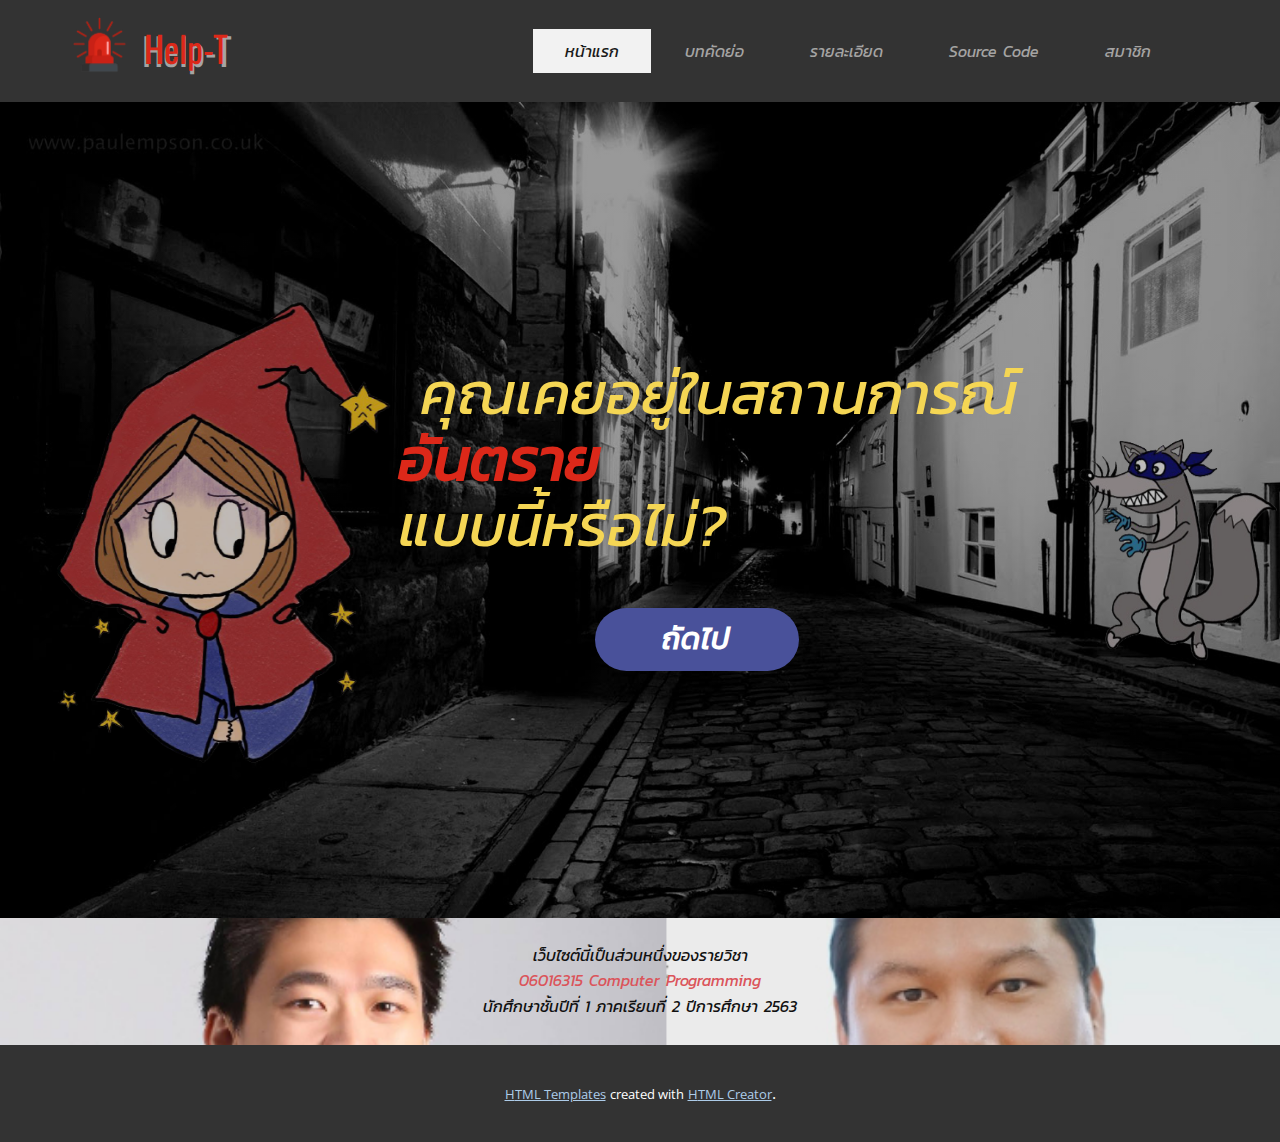
<file: index.html>
<!DOCTYPE html>
<html style="font-size: 16px;">
  <head>
    <meta name="viewport" content="width=device-width, initial-scale=1.0">
    <meta charset="utf-8">
    <meta name="keywords" content="Help-T, Help-T">
    <meta name="description" content="">
    <meta name="page_type" content="np-template-header-footer-from-plugin">
    <title>หน้าแรก</title>
    <link rel="stylesheet" href="nicepage.css" media="screen">
<link rel="stylesheet" href="หน้าแรก.css" media="screen">
    <script class="u-script" type="text/javascript" src="jquery.js" defer=""></script>
    <script class="u-script" type="text/javascript" src="nicepage.js" defer=""></script>
    <meta name="generator" content="Nicepage 3.14.1, nicepage.com">
    
    <link id="u-theme-google-font" rel="stylesheet" href="https://fonts.googleapis.com/css?family=Roboto:100,100i,300,300i,400,400i,500,500i,700,700i,900,900i|Open+Sans:300,300i,400,400i,600,600i,700,700i,800,800i">
    <link id="u-page-google-font" rel="stylesheet" href="https://fonts.googleapis.com/css?family=Oswald:200,300,400,500,600,700">
    
    
    <script type="application/ld+json">{
		"@context": "http://schema.org",
		"@type": "Organization",
		"name": "",
		"url": "index.html",
		"logo": "images/caution-siren-icon-flat-style-vector-20536971-removebg-preview.png"
}</script>
    <meta property="og:title" content="หน้าแรก">
    <meta property="og:type" content="website">
    <meta name="theme-color" content="#478ac9">
    <link rel="canonical" href="index.html">
    <meta property="og:url" content="index.html">
  </head>
  <body data-home-page="หน้าแรก.html" data-home-page-title="หน้าแรก" class="u-body"><header class="u-clearfix u-grey-80 u-header u-header" id="sec-111c"><div class="u-clearfix u-sheet u-sheet-1">
        <a href="https://nicepage.com" class="u-image u-logo u-image-1" data-image-width="481" data-image-height="519">
          <img src="images/caution-siren-icon-flat-style-vector-20536971-removebg-preview.png" class="u-logo-image u-logo-image-1" data-image-width="72.8">
        </a>
        <nav class="u-menu u-menu-dropdown u-offcanvas u-menu-1">
          <div class="menu-collapse u-custom-font" style="font-size: 1rem; letter-spacing: 0px; font-family: Kanit-Italic;">
            <a class="u-button-style u-custom-active-border-color u-custom-active-color u-custom-border u-custom-border-color u-custom-borders u-custom-hover-border-color u-custom-hover-color u-custom-left-right-menu-spacing u-custom-padding-bottom u-custom-text-active-color u-custom-text-color u-custom-text-hover-color u-custom-top-bottom-menu-spacing u-nav-link u-text-active-palette-1-base u-text-hover-palette-2-base" href="#">
              <svg><use xmlns:xlink="http://www.w3.org/1999/xlink" xlink:href="#menu-hamburger"></use></svg>
              <svg version="1.1" xmlns="http://www.w3.org/2000/svg" xmlns:xlink="http://www.w3.org/1999/xlink"><defs><symbol id="menu-hamburger" viewBox="0 0 16 16" style="width: 16px; height: 16px;"><rect y="1" width="16" height="2"></rect><rect y="7" width="16" height="2"></rect><rect y="13" width="16" height="2"></rect>
</symbol>
</defs></svg>
            </a>
          </div>
          <div class="u-nav-container">
            <ul class="u-custom-font u-nav u-spacing-2 u-unstyled u-nav-1"><li class="u-nav-item"><a class="u-active-grey-5 u-border-active-palette-1-base u-border-hover-palette-1-base u-border-no-left u-border-no-right u-border-no-top u-button-style u-hover-grey-10 u-nav-link u-text-active-grey-90 u-text-custom-color-2 u-text-hover-grey-90" href="หน้าแรก.html" style="padding: 14px 32px;">หน้าแรก</a>
</li><li class="u-nav-item"><a class="u-active-grey-5 u-border-active-palette-1-base u-border-hover-palette-1-base u-border-no-left u-border-no-right u-border-no-top u-button-style u-hover-grey-10 u-nav-link u-text-active-grey-90 u-text-custom-color-2 u-text-hover-grey-90" href="บทคัดย่อ.html" style="padding: 14px 32px;">บทคัดย่อ</a>
</li><li class="u-nav-item"><a class="u-active-grey-5 u-border-active-palette-1-base u-border-hover-palette-1-base u-border-no-left u-border-no-right u-border-no-top u-button-style u-hover-grey-10 u-nav-link u-text-active-grey-90 u-text-custom-color-2 u-text-hover-grey-90" href="รายละเอียด.html" style="padding: 14px 32px;">รายละเอียด</a>
</li><li class="u-nav-item"><a class="u-active-grey-5 u-border-active-palette-1-base u-border-hover-palette-1-base u-border-no-left u-border-no-right u-border-no-top u-button-style u-hover-grey-10 u-nav-link u-text-active-grey-90 u-text-custom-color-2 u-text-hover-grey-90" href="Source-Code.html" style="padding: 14px 32px;">Source Code</a>
</li><li class="u-nav-item"><a class="u-active-grey-5 u-border-active-palette-1-base u-border-hover-palette-1-base u-border-no-left u-border-no-right u-border-no-top u-button-style u-hover-grey-10 u-nav-link u-text-active-grey-90 u-text-custom-color-2 u-text-hover-grey-90" href="สมาชิก.html" style="padding: 14px 32px;">สมาชิก</a>
</li></ul>
          </div>
          <div class="u-nav-container-collapse">
            <div class="u-black u-container-style u-inner-container-layout u-opacity u-opacity-95 u-sidenav">
              <div class="u-sidenav-overflow">
                <div class="u-menu-close"></div>
                <ul class="u-align-center u-nav u-popupmenu-items u-unstyled u-nav-2"><li class="u-nav-item"><a class="u-button-style u-nav-link" href="หน้าแรก.html">หน้าแรก</a>
</li><li class="u-nav-item"><a class="u-button-style u-nav-link" href="บทคัดย่อ.html">บทคัดย่อ</a>
</li><li class="u-nav-item"><a class="u-button-style u-nav-link" href="รายละเอียด.html">รายละเอียด</a>
</li><li class="u-nav-item"><a class="u-button-style u-nav-link" href="Source-Code.html">Source Code</a>
</li><li class="u-nav-item"><a class="u-button-style u-nav-link" href="สมาชิก.html">สมาชิก</a>
</li></ul>
              </div>
            </div>
            <div class="u-black u-menu-overlay u-opacity u-opacity-70"></div>
          </div>
        </nav>
        <h2 class="u-custom-font u-font-oswald u-text u-text-custom-color-2 u-text-1">He<span style="font-size: 3.9375rem;"></span>lp-T
        </h2>
        <h2 class="u-custom-font u-font-oswald u-text u-text-custom-color-1 u-text-2">Help-T</h2>
      </div></header>
    <section class="u-align-left u-clearfix u-image u-shading u-section-1" id="sec-3976" data-image-width="1600" data-image-height="1000">
      <img src="images/ww-removebg-preview.png" alt="" class="u-image u-image-default u-image-1" data-image-width="338" data-image-height="348" data-animation-name="lightSpeedIn" data-animation-duration="1000" data-animation-delay="0" data-animation-direction="">
      <img src="images/185429977_497928667923708_8911023099257782524_n-removebg-preview1.png" alt="" class="u-image u-image-default u-image-2" data-image-width="446" data-image-height="559" data-animation-name="shake" data-animation-duration="750" data-animation-delay="0" data-animation-direction="">
      <h1 class="u-align-center-md u-align-center-sm u-align-center-xs u-custom-font u-text u-text-1">
        <span class="u-text-palette-3-light-1">&nbsp;คุณเคยอยู่ในสถานการณ์</span>
        <span class="u-text-palette-2-base" style="font-weight: 700;">
          <span class="u-text-custom-color-1">อันตราย</span>&nbsp;
        </span>
        <span class="u-text-palette-3-light-1">
          <br>แบบนี้หรือไม่?
        </span>
      </h1>
      <a href="บทคัดย่อ.html" data-page-id="74646194" class="u-btn u-btn-round u-button-style u-custom-color-4 u-custom-font u-hover-custom-color-6 u-radius-50 u-btn-1">ถัดไป</a>
    </section>
    
    
    <footer class="u-align-center u-clearfix u-footer u-image u-footer" id="sec-c6c9" data-image-width="728" data-image-height="90"><div class="u-clearfix u-sheet u-sheet-1">
        <p class="u-custom-font u-small-text u-text u-text-variant u-text-1">เว็บไซต์นี้เป็นส่วนหนึ่งของรายวิชา<br>
          <span class="u-text-palette-2-base">06016315 Computer Programming</span>
          <br>นักศึกษาชั้นปีที่ 1 ภาคเรียนที่ 2 ปีการศึกษา 2563
        </p>
      </div></footer>
    <section class="u-backlink u-clearfix u-grey-80">
      <a class="u-link" href="https://nicepage.com/html-templates" target="_blank">
        <span>HTML Templates</span>
      </a>
      <p class="u-text">
        <span>created with</span>
      </p>
      <a class="u-link" href="https://nicepage.com/html-website-builder" target="_blank">
        <span>HTML Creator</span>
      </a>. 
    </section>
  </body>
</html>
</file>
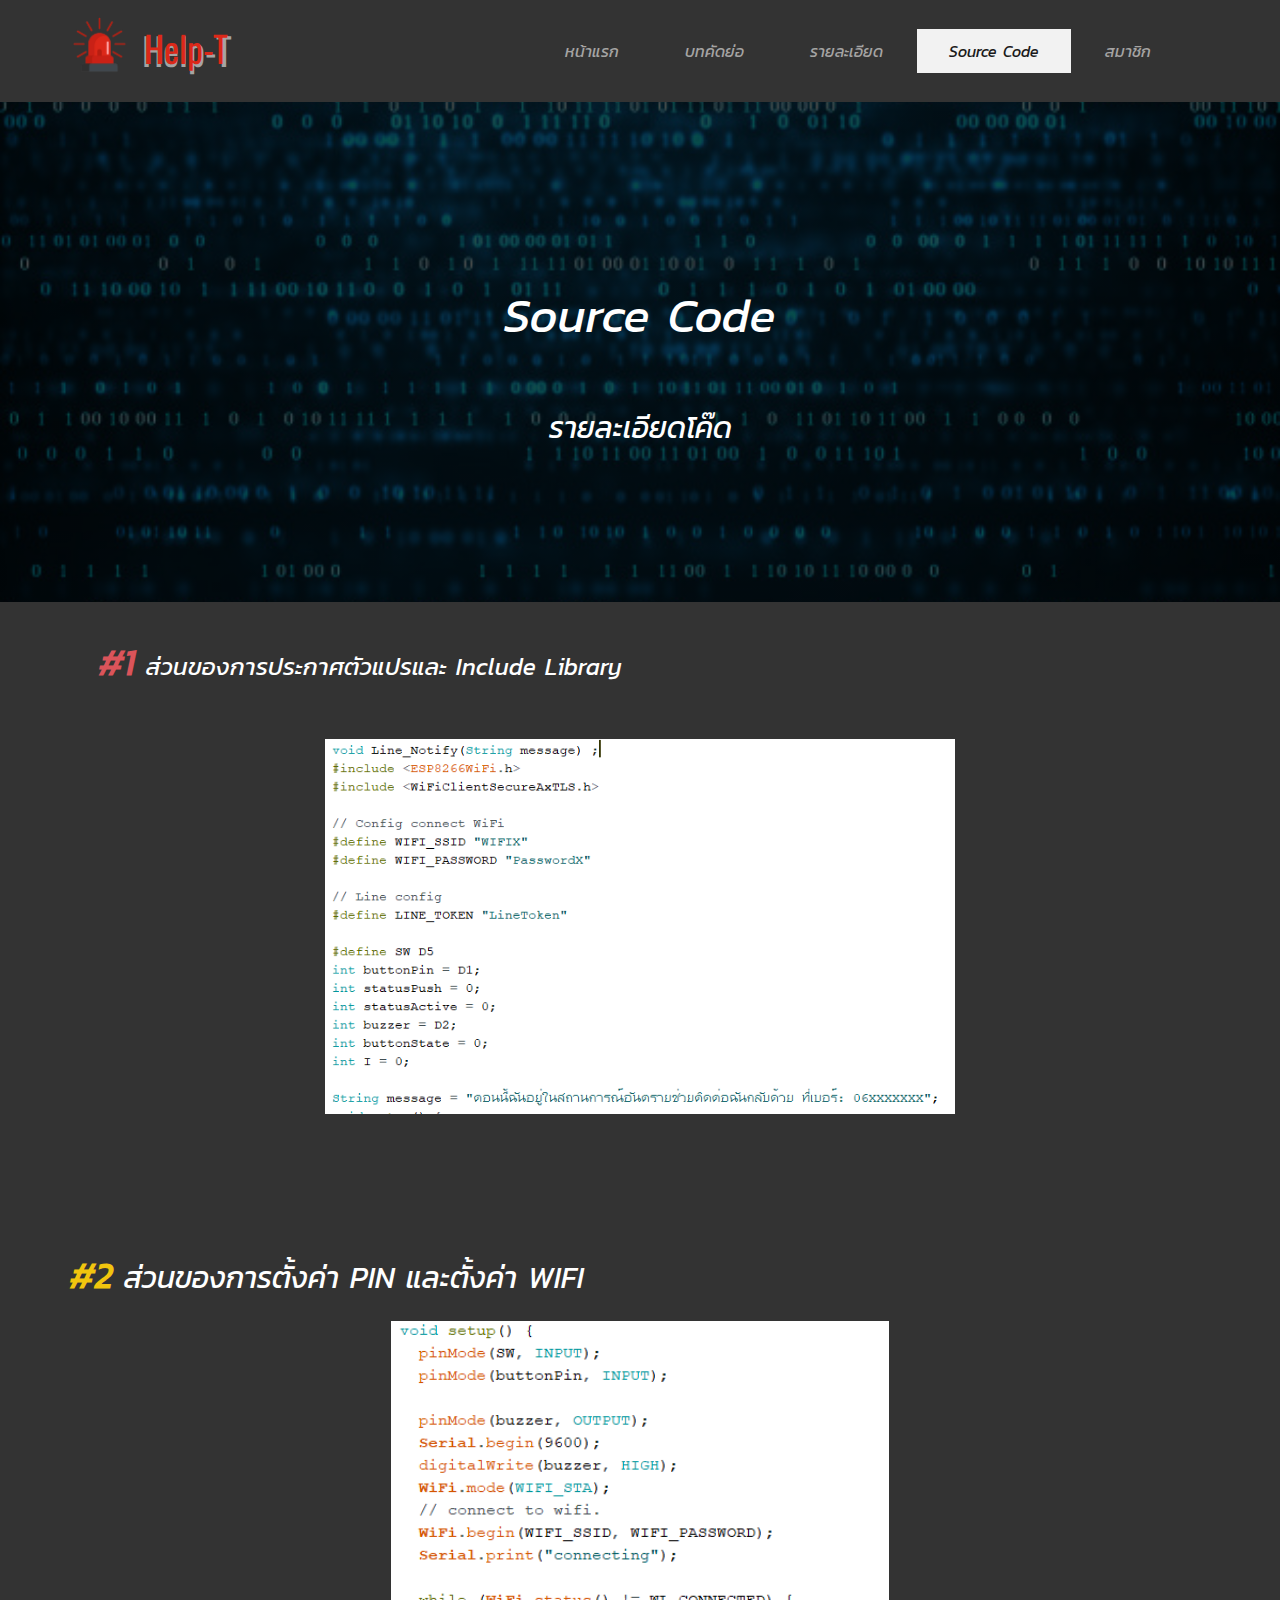
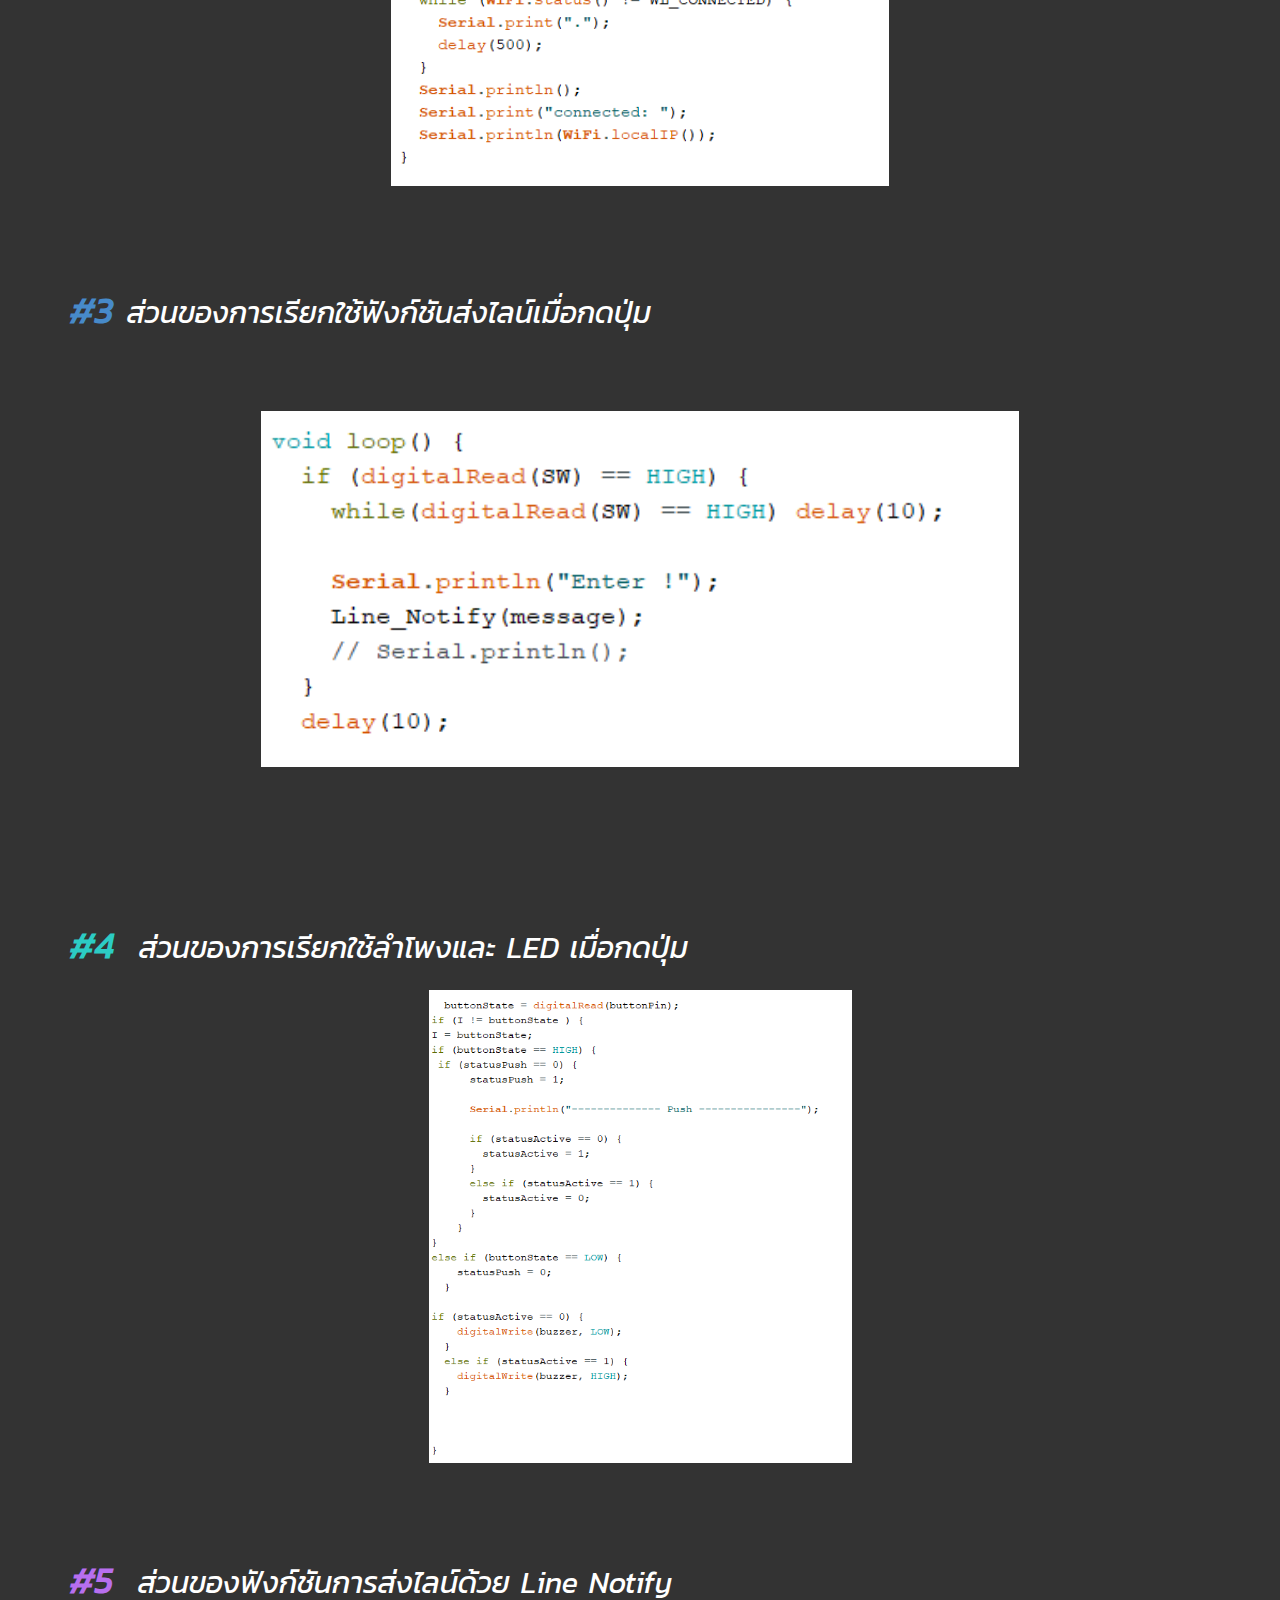
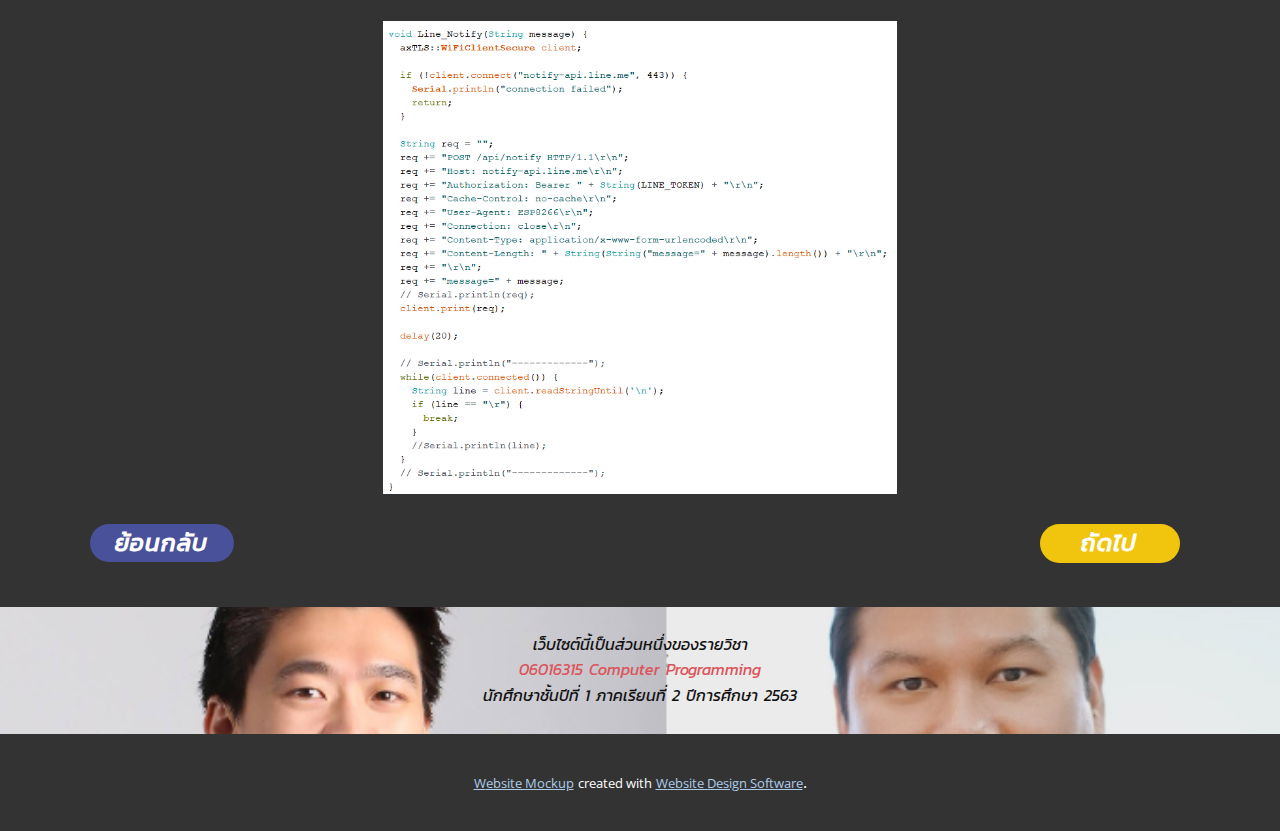
<file: Source-Code.html>
<!DOCTYPE html>
<html style="font-size: 16px;">
  <head>
    <meta name="viewport" content="width=device-width, initial-scale=1.0">
    <meta charset="utf-8">
    <meta name="keywords" content="He​lp-T, Help-T">
    <meta name="description" content="">
    <meta name="page_type" content="np-template-header-footer-from-plugin">
    <title>Source Code</title>
    <link rel="stylesheet" href="nicepage.css" media="screen">
<link rel="stylesheet" href="Source-Code.css" media="screen">
    <script class="u-script" type="text/javascript" src="jquery.js" defer=""></script>
    <script class="u-script" type="text/javascript" src="nicepage.js" defer=""></script>
    <meta name="generator" content="Nicepage 3.14.1, nicepage.com">
    
    <link id="u-theme-google-font" rel="stylesheet" href="https://fonts.googleapis.com/css?family=Roboto:100,100i,300,300i,400,400i,500,500i,700,700i,900,900i|Open+Sans:300,300i,400,400i,600,600i,700,700i,800,800i">
    <link id="u-page-google-font" rel="stylesheet" href="https://fonts.googleapis.com/css?family=Oswald:200,300,400,500,600,700">
    
    
    
    
    
    
    
    <script type="application/ld+json">{
		"@context": "http://schema.org",
		"@type": "Organization",
		"name": "",
		"url": "index.html",
		"logo": "images/caution-siren-icon-flat-style-vector-20536971-removebg-preview.png"
}</script>
    <meta property="og:title" content="Source Code">
    <meta property="og:type" content="website">
    <meta name="theme-color" content="#478ac9">
    <link rel="canonical" href="index.html">
    <meta property="og:url" content="index.html">
  </head>
  <body class="u-body"><header class="u-clearfix u-grey-80 u-header u-header" id="sec-111c"><div class="u-clearfix u-sheet u-sheet-1">
        <a href="https://nicepage.com" class="u-image u-logo u-image-1" data-image-width="481" data-image-height="519">
          <img src="images/caution-siren-icon-flat-style-vector-20536971-removebg-preview.png" class="u-logo-image u-logo-image-1" data-image-width="72.8">
        </a>
        <nav class="u-menu u-menu-dropdown u-offcanvas u-menu-1">
          <div class="menu-collapse u-custom-font" style="font-size: 1rem; letter-spacing: 0px; font-family: Kanit-Italic;">
            <a class="u-button-style u-custom-active-border-color u-custom-active-color u-custom-border u-custom-border-color u-custom-borders u-custom-hover-border-color u-custom-hover-color u-custom-left-right-menu-spacing u-custom-padding-bottom u-custom-text-active-color u-custom-text-color u-custom-text-hover-color u-custom-top-bottom-menu-spacing u-nav-link u-text-active-palette-1-base u-text-hover-palette-2-base" href="#">
              <svg><use xmlns:xlink="http://www.w3.org/1999/xlink" xlink:href="#menu-hamburger"></use></svg>
              <svg version="1.1" xmlns="http://www.w3.org/2000/svg" xmlns:xlink="http://www.w3.org/1999/xlink"><defs><symbol id="menu-hamburger" viewBox="0 0 16 16" style="width: 16px; height: 16px;"><rect y="1" width="16" height="2"></rect><rect y="7" width="16" height="2"></rect><rect y="13" width="16" height="2"></rect>
</symbol>
</defs></svg>
            </a>
          </div>
          <div class="u-nav-container">
            <ul class="u-custom-font u-nav u-spacing-2 u-unstyled u-nav-1"><li class="u-nav-item"><a class="u-active-grey-5 u-border-active-palette-1-base u-border-hover-palette-1-base u-border-no-left u-border-no-right u-border-no-top u-button-style u-hover-grey-10 u-nav-link u-text-active-grey-90 u-text-custom-color-2 u-text-hover-grey-90" href="หน้าแรก.html" style="padding: 14px 32px;">หน้าแรก</a>
</li><li class="u-nav-item"><a class="u-active-grey-5 u-border-active-palette-1-base u-border-hover-palette-1-base u-border-no-left u-border-no-right u-border-no-top u-button-style u-hover-grey-10 u-nav-link u-text-active-grey-90 u-text-custom-color-2 u-text-hover-grey-90" href="บทคัดย่อ.html" style="padding: 14px 32px;">บทคัดย่อ</a>
</li><li class="u-nav-item"><a class="u-active-grey-5 u-border-active-palette-1-base u-border-hover-palette-1-base u-border-no-left u-border-no-right u-border-no-top u-button-style u-hover-grey-10 u-nav-link u-text-active-grey-90 u-text-custom-color-2 u-text-hover-grey-90" href="รายละเอียด.html" style="padding: 14px 32px;">รายละเอียด</a>
</li><li class="u-nav-item"><a class="u-active-grey-5 u-border-active-palette-1-base u-border-hover-palette-1-base u-border-no-left u-border-no-right u-border-no-top u-button-style u-hover-grey-10 u-nav-link u-text-active-grey-90 u-text-custom-color-2 u-text-hover-grey-90" href="Source-Code.html" style="padding: 14px 32px;">Source Code</a>
</li><li class="u-nav-item"><a class="u-active-grey-5 u-border-active-palette-1-base u-border-hover-palette-1-base u-border-no-left u-border-no-right u-border-no-top u-button-style u-hover-grey-10 u-nav-link u-text-active-grey-90 u-text-custom-color-2 u-text-hover-grey-90" href="สมาชิก.html" style="padding: 14px 32px;">สมาชิก</a>
</li></ul>
          </div>
          <div class="u-nav-container-collapse">
            <div class="u-black u-container-style u-inner-container-layout u-opacity u-opacity-95 u-sidenav">
              <div class="u-sidenav-overflow">
                <div class="u-menu-close"></div>
                <ul class="u-align-center u-nav u-popupmenu-items u-unstyled u-nav-2"><li class="u-nav-item"><a class="u-button-style u-nav-link" href="หน้าแรก.html">หน้าแรก</a>
</li><li class="u-nav-item"><a class="u-button-style u-nav-link" href="บทคัดย่อ.html">บทคัดย่อ</a>
</li><li class="u-nav-item"><a class="u-button-style u-nav-link" href="รายละเอียด.html">รายละเอียด</a>
</li><li class="u-nav-item"><a class="u-button-style u-nav-link" href="Source-Code.html">Source Code</a>
</li><li class="u-nav-item"><a class="u-button-style u-nav-link" href="สมาชิก.html">สมาชิก</a>
</li></ul>
              </div>
            </div>
            <div class="u-black u-menu-overlay u-opacity u-opacity-70"></div>
          </div>
        </nav>
        <h2 class="u-custom-font u-font-oswald u-text u-text-custom-color-2 u-text-1">He<span style="font-size: 3.9375rem;"></span>lp-T
        </h2>
        <h2 class="u-custom-font u-font-oswald u-text u-text-custom-color-1 u-text-2">Help-T</h2>
      </div></header>
    <section class="u-align-left u-clearfix u-image u-shading u-section-1" id="sec-2da2" data-image-width="626" data-image-height="352">
      <div class="u-clearfix u-sheet u-valign-middle u-sheet-1">
        <h1 class="u-align-center u-custom-font u-text u-text-1">
          <span style="font-size: 3rem;">Source Code</span>
          <br>
          <span style="font-size: 1.875rem;">รายละเอียดโค๊ด</span>
        </h1>
      </div>
    </section>
    <section class="u-clearfix u-grey-80 u-section-2" id="sec-5e74">
      <div class="u-clearfix u-sheet u-sheet-1">
        <h3 class="u-custom-font u-text u-text-1">
          <span style="font-size: 2.25rem; font-weight: 700;" class="u-text-palette-2-base">#1</span>
          <span style="font-size: 1.5rem;">ส่วนของการประกาศตัวแปรและ Include Library</span>
        </h3>
        <img src="images/1.png" alt="" class="u-image u-image-default u-image-1" data-image-width="722" data-image-height="430">
      </div>
    </section>
    <section class="u-clearfix u-grey-80 u-section-3" id="sec-338a">
      <div class="u-clearfix u-sheet u-sheet-1">
        <h3 class="u-custom-font u-text u-text-1">
          <span style="font-size: 2.25rem; font-weight: 700;" class="u-text-custom-color-7">#2</span> ส่วนของการตั้งค่า PIN และตั้งค่า WIFI
        </h3>
        <img src="images/2.png" alt="" class="u-image u-image-default u-image-1" data-image-width="466" data-image-height="435">
      </div>
    </section>
    <section class="u-clearfix u-grey-80 u-section-4" id="sec-d6fa">
      <div class="u-clearfix u-sheet u-sheet-1">
        <h3 class="u-custom-font u-text u-text-1">
          <span style="font-size: 2.25rem;" class="u-text-palette-1-base"><b>#3</b>
          </span> ส่วนของการเรียกใช้ฟังก์ชันส่งไลน์เมื่อกดปุ่ม
        </h3>
        <img src="images/3.png" alt="" class="u-image u-image-default u-image-1" data-image-width="455" data-image-height="223">
      </div>
    </section>
    <section class="u-clearfix u-grey-80 u-section-5" id="sec-a81a">
      <div class="u-clearfix u-sheet u-sheet-1">
        <h3 class="u-custom-font u-text u-text-1">
          <span style="font-size: 2.25rem;" class="u-text-palette-4-base"><b>#4</b>
          </span>&nbsp;ส่วนของการเรียกใช้ลำโพงและ LED เมื่อกดปุ่ม
        </h3>
        <img src="images/4.png" alt="" class="u-image u-image-default u-image-1" data-image-width="600" data-image-height="670">
      </div>
    </section>
    <section class="u-clearfix u-grey-80 u-section-6" id="sec-fca3">
      <div class="u-clearfix u-sheet u-sheet-1">
        <h3 class="u-custom-font u-text u-text-1">
          <span style="font-size: 2.25rem;" class="u-text-custom-color-8"><b>#5</b>
          </span>&nbsp;ส่วนของฟังก์ชันการส่งไลน์ด้วย Line Notify
        </h3>
        <img src="images/5.png" alt="" class="u-image u-image-default u-image-1" data-image-width="787" data-image-height="724">
        <a href="รายละเอียด.html" data-page-id="71939420" class="u-btn u-btn-round u-button-style u-custom-color-4 u-custom-font u-hover-palette-2-light-1 u-radius-50 u-btn-1">ย้อนกลับ</a>
        <a href="สมาชิก.html" data-page-id="202575653" class="u-btn u-btn-round u-button-style u-custom-color-7 u-custom-font u-hover-palette-2-light-1 u-radius-50 u-text-white u-btn-2">ถัดไป</a>
      </div>
    </section>
    
    
    <footer class="u-align-center u-clearfix u-footer u-image u-footer" id="sec-c6c9" data-image-width="728" data-image-height="90"><div class="u-clearfix u-sheet u-sheet-1">
        <p class="u-custom-font u-small-text u-text u-text-variant u-text-1">เว็บไซต์นี้เป็นส่วนหนึ่งของรายวิชา<br>
          <span class="u-text-palette-2-base">06016315 Computer Programming</span>
          <br>นักศึกษาชั้นปีที่ 1 ภาคเรียนที่ 2 ปีการศึกษา 2563
        </p>
      </div></footer>
    <section class="u-backlink u-clearfix u-grey-80">
      <a class="u-link" href="https://nicepage.com/website-mockup" target="_blank">
        <span>Website Mockup</span>
      </a>
      <p class="u-text">
        <span>created with</span>
      </p>
      <a class="u-link" href="https://nicepage.com/" target="_blank">
        <span>Website Design Software</span>
      </a>. 
    </section>
  </body>
</html>
</file>
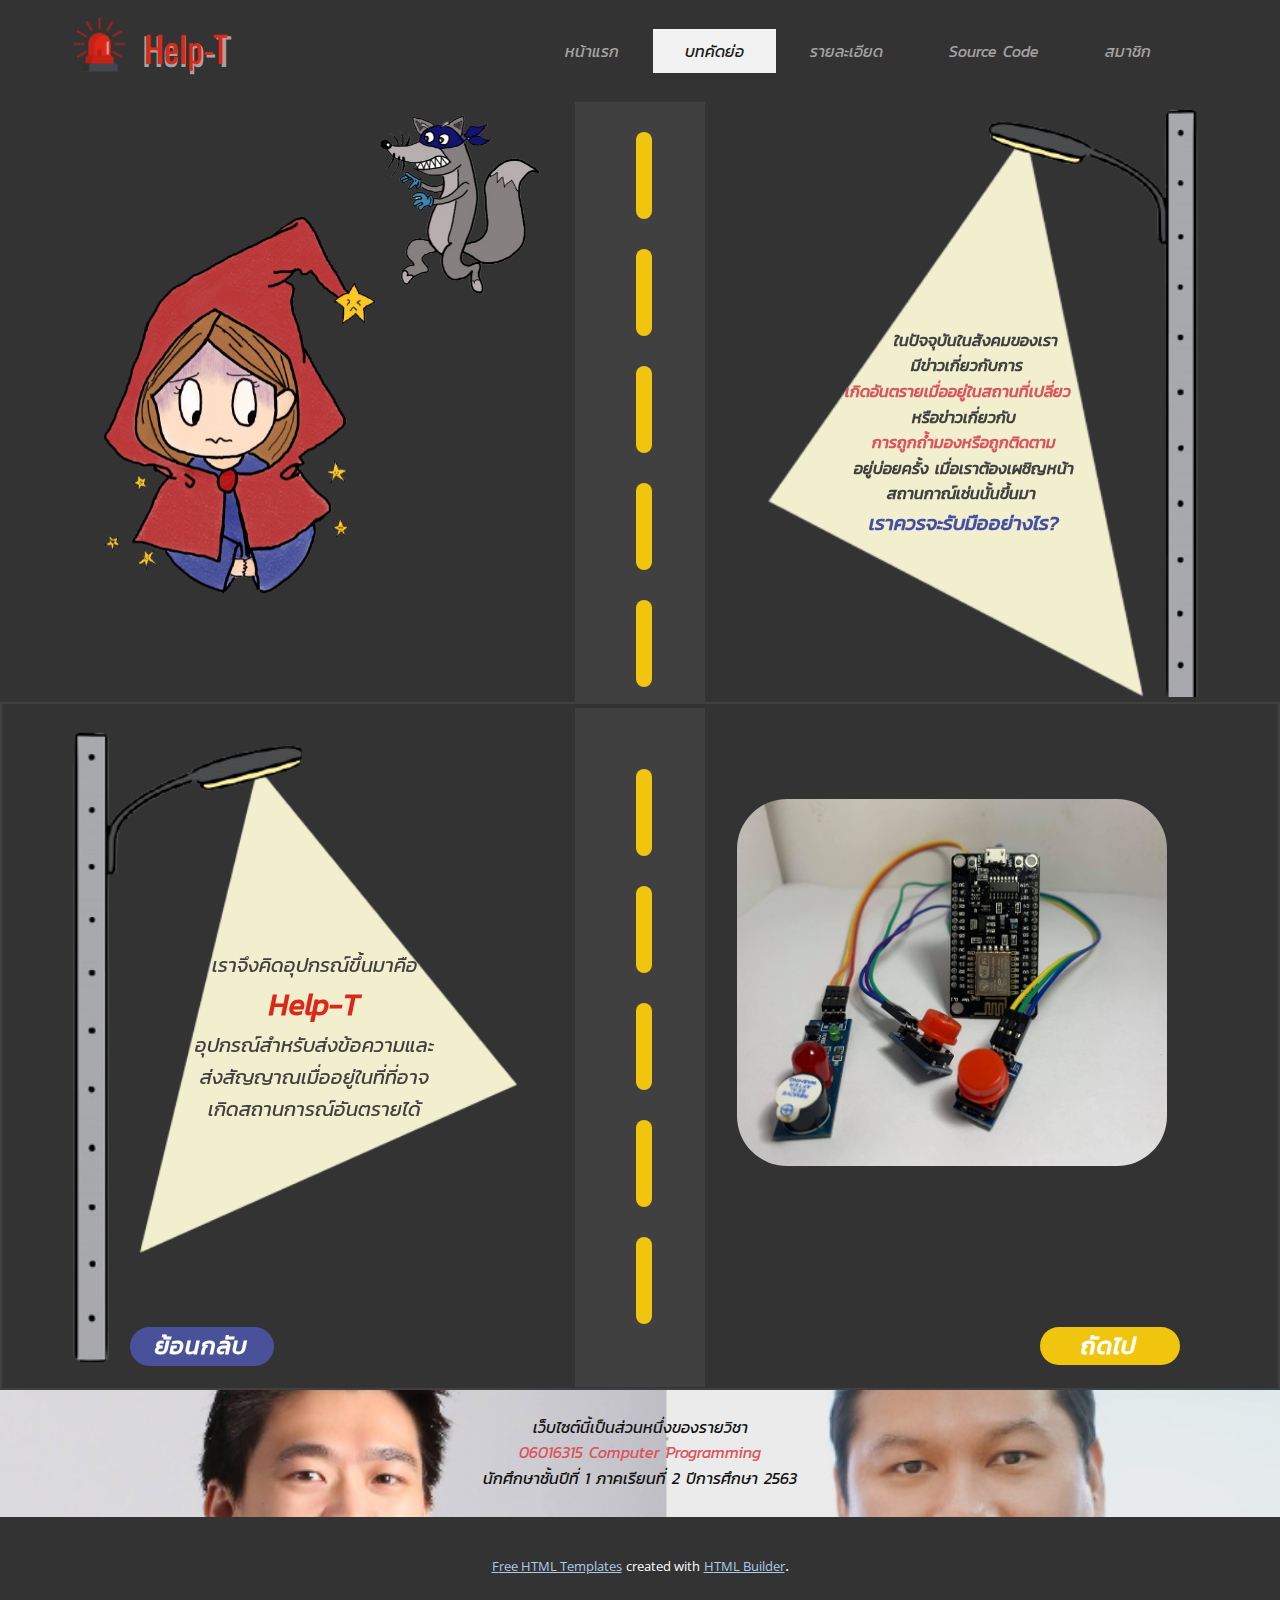
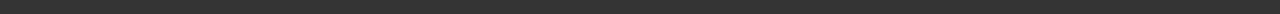
<file: บทคัดย่อ.html>
<!DOCTYPE html>
<html style="font-size: 16px;">
  <head>
    <meta name="viewport" content="width=device-width, initial-scale=1.0">
    <meta charset="utf-8">
    <meta name="keywords" content="He​lp-T, Help-T">
    <meta name="description" content="">
    <meta name="page_type" content="np-template-header-footer-from-plugin">
    <title>บทคัดย่อ</title>
    <link rel="stylesheet" href="nicepage.css" media="screen">
<link rel="stylesheet" href="บทคัดย่อ.css" media="screen">
    <script class="u-script" type="text/javascript" src="jquery.js" defer=""></script>
    <script class="u-script" type="text/javascript" src="nicepage.js" defer=""></script>
    <meta name="generator" content="Nicepage 3.14.1, nicepage.com">
    
    <link id="u-theme-google-font" rel="stylesheet" href="https://fonts.googleapis.com/css?family=Roboto:100,100i,300,300i,400,400i,500,500i,700,700i,900,900i|Open+Sans:300,300i,400,400i,600,600i,700,700i,800,800i">
    <link id="u-page-google-font" rel="stylesheet" href="https://fonts.googleapis.com/css?family=Oswald:200,300,400,500,600,700">
    
    
    
    <script type="application/ld+json">{
		"@context": "http://schema.org",
		"@type": "Organization",
		"name": "",
		"url": "index.html",
		"logo": "images/caution-siren-icon-flat-style-vector-20536971-removebg-preview.png"
}</script>
    <meta property="og:title" content="บทคัดย่อ">
    <meta property="og:type" content="website">
    <meta name="theme-color" content="#478ac9">
    <link rel="canonical" href="index.html">
    <meta property="og:url" content="index.html">
  </head>
  <body class="u-body"><header class="u-clearfix u-grey-80 u-header u-header" id="sec-111c"><div class="u-clearfix u-sheet u-sheet-1">
        <a href="https://nicepage.com" class="u-image u-logo u-image-1" data-image-width="481" data-image-height="519">
          <img src="images/caution-siren-icon-flat-style-vector-20536971-removebg-preview.png" class="u-logo-image u-logo-image-1" data-image-width="72.8">
        </a>
        <nav class="u-menu u-menu-dropdown u-offcanvas u-menu-1">
          <div class="menu-collapse u-custom-font" style="font-size: 1rem; letter-spacing: 0px; font-family: Kanit-Italic;">
            <a class="u-button-style u-custom-active-border-color u-custom-active-color u-custom-border u-custom-border-color u-custom-borders u-custom-hover-border-color u-custom-hover-color u-custom-left-right-menu-spacing u-custom-padding-bottom u-custom-text-active-color u-custom-text-color u-custom-text-hover-color u-custom-top-bottom-menu-spacing u-nav-link u-text-active-palette-1-base u-text-hover-palette-2-base" href="#">
              <svg><use xmlns:xlink="http://www.w3.org/1999/xlink" xlink:href="#menu-hamburger"></use></svg>
              <svg version="1.1" xmlns="http://www.w3.org/2000/svg" xmlns:xlink="http://www.w3.org/1999/xlink"><defs><symbol id="menu-hamburger" viewBox="0 0 16 16" style="width: 16px; height: 16px;"><rect y="1" width="16" height="2"></rect><rect y="7" width="16" height="2"></rect><rect y="13" width="16" height="2"></rect>
</symbol>
</defs></svg>
            </a>
          </div>
          <div class="u-nav-container">
            <ul class="u-custom-font u-nav u-spacing-2 u-unstyled u-nav-1"><li class="u-nav-item"><a class="u-active-grey-5 u-border-active-palette-1-base u-border-hover-palette-1-base u-border-no-left u-border-no-right u-border-no-top u-button-style u-hover-grey-10 u-nav-link u-text-active-grey-90 u-text-custom-color-2 u-text-hover-grey-90" href="หน้าแรก.html" style="padding: 14px 32px;">หน้าแรก</a>
</li><li class="u-nav-item"><a class="u-active-grey-5 u-border-active-palette-1-base u-border-hover-palette-1-base u-border-no-left u-border-no-right u-border-no-top u-button-style u-hover-grey-10 u-nav-link u-text-active-grey-90 u-text-custom-color-2 u-text-hover-grey-90" href="บทคัดย่อ.html" style="padding: 14px 32px;">บทคัดย่อ</a>
</li><li class="u-nav-item"><a class="u-active-grey-5 u-border-active-palette-1-base u-border-hover-palette-1-base u-border-no-left u-border-no-right u-border-no-top u-button-style u-hover-grey-10 u-nav-link u-text-active-grey-90 u-text-custom-color-2 u-text-hover-grey-90" href="รายละเอียด.html" style="padding: 14px 32px;">รายละเอียด</a>
</li><li class="u-nav-item"><a class="u-active-grey-5 u-border-active-palette-1-base u-border-hover-palette-1-base u-border-no-left u-border-no-right u-border-no-top u-button-style u-hover-grey-10 u-nav-link u-text-active-grey-90 u-text-custom-color-2 u-text-hover-grey-90" href="Source-Code.html" style="padding: 14px 32px;">Source Code</a>
</li><li class="u-nav-item"><a class="u-active-grey-5 u-border-active-palette-1-base u-border-hover-palette-1-base u-border-no-left u-border-no-right u-border-no-top u-button-style u-hover-grey-10 u-nav-link u-text-active-grey-90 u-text-custom-color-2 u-text-hover-grey-90" href="สมาชิก.html" style="padding: 14px 32px;">สมาชิก</a>
</li></ul>
          </div>
          <div class="u-nav-container-collapse">
            <div class="u-black u-container-style u-inner-container-layout u-opacity u-opacity-95 u-sidenav">
              <div class="u-sidenav-overflow">
                <div class="u-menu-close"></div>
                <ul class="u-align-center u-nav u-popupmenu-items u-unstyled u-nav-2"><li class="u-nav-item"><a class="u-button-style u-nav-link" href="หน้าแรก.html">หน้าแรก</a>
</li><li class="u-nav-item"><a class="u-button-style u-nav-link" href="บทคัดย่อ.html">บทคัดย่อ</a>
</li><li class="u-nav-item"><a class="u-button-style u-nav-link" href="รายละเอียด.html">รายละเอียด</a>
</li><li class="u-nav-item"><a class="u-button-style u-nav-link" href="Source-Code.html">Source Code</a>
</li><li class="u-nav-item"><a class="u-button-style u-nav-link" href="สมาชิก.html">สมาชิก</a>
</li></ul>
              </div>
            </div>
            <div class="u-black u-menu-overlay u-opacity u-opacity-70"></div>
          </div>
        </nav>
        <h2 class="u-custom-font u-font-oswald u-text u-text-custom-color-2 u-text-1">He<span style="font-size: 3.9375rem;"></span>lp-T
        </h2>
        <h2 class="u-custom-font u-font-oswald u-text u-text-custom-color-1 u-text-2">Help-T</h2>
      </div></header>
    <section class="u-clearfix u-grey-80 u-section-1" id="sec-6607">
      <div class="u-clearfix u-sheet u-sheet-1">
        <img src="images/qq-removebg-preview.png" alt="" class="u-image u-image-default u-image-1" data-image-width="300" data-image-height="436" data-animation-name="flash" data-animation-duration="1000" data-animation-delay="0" data-animation-direction="">
        <div class="u-align-left u-container-style u-grey-75 u-group u-shape-rectangle u-group-1">
          <div class="u-container-layout u-container-layout-1">
            <div class="u-palette-3-base u-radius-10 u-shape u-shape-round u-shape-1"></div>
            <div class="u-palette-3-base u-radius-10 u-shape u-shape-round u-shape-2"></div>
            <div class="u-palette-3-base u-radius-10 u-shape u-shape-round u-shape-3"></div>
            <div class="u-palette-3-base u-radius-10 u-shape u-shape-round u-shape-4"></div>
            <div class="u-palette-3-base u-radius-10 u-shape u-shape-round u-shape-5"></div>
          </div>
        </div>
        <img src="images/saofai-removebg-preview.png" alt="" class="u-image u-image-default u-image-2" data-image-width="187" data-image-height="487">
        <p class="u-align-center u-custom-font u-text u-text-1" data-animation-name="flash" data-animation-duration="1000" data-animation-delay="0" data-animation-direction="">
          <span style="font-weight: 700;">&nbsp; &nbsp; <span class="u-text-grey-75">ในปัจจุบันในสังคมของเรา</span>
          </span>
          <br>
          <span style="font-weight: 700;" class="u-text-grey-75">&nbsp;มีข่าวเกี่ยวกับการ</span>
          <br>
          <span style="font-weight: 700;">
            <span class="u-text-palette-2-base">เกิดอันตรายเมื่ออยู่ในสถานที่เปลี่ยว</span>
            <span class="u-text-grey-75">&nbsp;</span>
          </span>
          <br>
          <span style="font-weight: 700;" class="u-text-grey-75">หรือข่าวเกี่ยวกับ</span>
          <br>
          <span style="font-weight: 700;" class="u-text-palette-2-base">การถูกถ้ำมองหรือถูกติดตาม</span>
          <br>
          <span style="font-weight: 700;">
            <span class="u-text-grey-75">อยู่บ่อยครั้ง เมื่อเราต้องเผชิญหน้าสถานกาณ์เช่นนั้นขึ้นมา&nbsp;</span>
            <br>
          </span>
          <span class="u-text-custom-color-6" style="font-weight: 700; font-size: 1.25rem;">เราควรจะรับมืออย่างไร?</span>
        </p>
        <img src="images/185429977_497928667923708_8911023099257782524_n-removebg-preview1.png" alt="" class="u-image u-image-default u-image-3" data-image-width="446" data-image-height="559" data-animation-name="shake" data-animation-duration="1000" data-animation-delay="0" data-animation-direction="">
        <img src="images/ww-removebg-preview.png" alt="" class="u-image u-image-default u-image-4" data-image-width="338" data-image-height="348" data-animation-name="wobble" data-animation-duration="1000" data-animation-delay="0" data-animation-direction="">
      </div>
    </section>
    <section class="u-border-2 u-border-grey-75 u-clearfix u-grey-80 u-section-2" id="sec-33df">
      <div class="u-clearfix u-sheet u-sheet-1">
        <img src="images/q__2_-removebg-preview.png" alt="" class="u-image u-image-default u-preserve-proportions u-image-1" data-image-width="499" data-image-height="499" data-animation-name="flash" data-animation-duration="1000" data-animation-delay="0" data-animation-direction="">
        <div class="u-align-left u-container-style u-grey-75 u-group u-shape-rectangle u-group-1">
          <div class="u-container-layout u-container-layout-1">
            <div class="u-palette-3-base u-radius-10 u-shape u-shape-round u-shape-1"></div>
            <div class="u-palette-3-base u-radius-10 u-shape u-shape-round u-shape-2"></div>
            <div class="u-palette-3-base u-radius-10 u-shape u-shape-round u-shape-3"></div>
            <div class="u-palette-3-base u-radius-10 u-shape u-shape-round u-shape-4"></div>
            <div class="u-palette-3-base u-radius-10 u-shape u-shape-round u-shape-5"></div>
          </div>
        </div>
        <img src="images/saofai2-removebg-preview.png" alt="" class="u-image u-image-default u-image-2" data-image-width="197" data-image-height="499">
        <p class="u-align-center u-custom-font u-text u-text-grey-75 u-text-1" data-animation-name="flash" data-animation-duration="1000" data-animation-delay="0" data-animation-direction="">เราจึงคิดอุปกรณ์ขึ้นมาคือ<br>
          <span style="font-weight: 700;">
            <span class="u-text-custom-color-1" style="font-size: 1.875rem;">Help-T</span>
          </span>
          <br>อุปกรณ์สำหรับส่งข้อความและส่งสัญญาณเมื่ออยู่ในที่ที่อาจเกิดสถานการณ์อันตรายได้
        </p>
        <img src="images/186528979_311280263790380_8729347948453766821_n.jpg" alt="" class="u-image u-image-round u-radius-50 u-image-3" data-image-width="2048" data-image-height="1536" data-animation-name="flash" data-animation-duration="1000" data-animation-delay="0" data-animation-direction="">
        <a href="รายละเอียด.html" data-page-id="71939420" class="u-btn u-btn-round u-button-style u-custom-color-7 u-custom-font u-hover-palette-2-light-1 u-radius-50 u-text-white u-btn-1">ถัดไป</a>
        <a href="หน้าแรก.html" data-page-id="15090962" class="u-btn u-btn-round u-button-style u-custom-color-4 u-custom-font u-hover-palette-2-light-1 u-radius-50 u-btn-2">ย้อนกลับ</a>
      </div>
    </section>
    
    
    <footer class="u-align-center u-clearfix u-footer u-image u-footer" id="sec-c6c9" data-image-width="728" data-image-height="90"><div class="u-clearfix u-sheet u-sheet-1">
        <p class="u-custom-font u-small-text u-text u-text-variant u-text-1">เว็บไซต์นี้เป็นส่วนหนึ่งของรายวิชา<br>
          <span class="u-text-palette-2-base">06016315 Computer Programming</span>
          <br>นักศึกษาชั้นปีที่ 1 ภาคเรียนที่ 2 ปีการศึกษา 2563
        </p>
      </div></footer>
    <section class="u-backlink u-clearfix u-grey-80">
      <a class="u-link" href="https://nicepage.com/html-templates" target="_blank">
        <span>Free HTML Templates</span>
      </a>
      <p class="u-text">
        <span>created with</span>
      </p>
      <a class="u-link" href="https://nicepage.com/html-website-builder" target="_blank">
        <span>HTML Builder</span>
      </a>. 
    </section>
  </body>
</html>
</file>
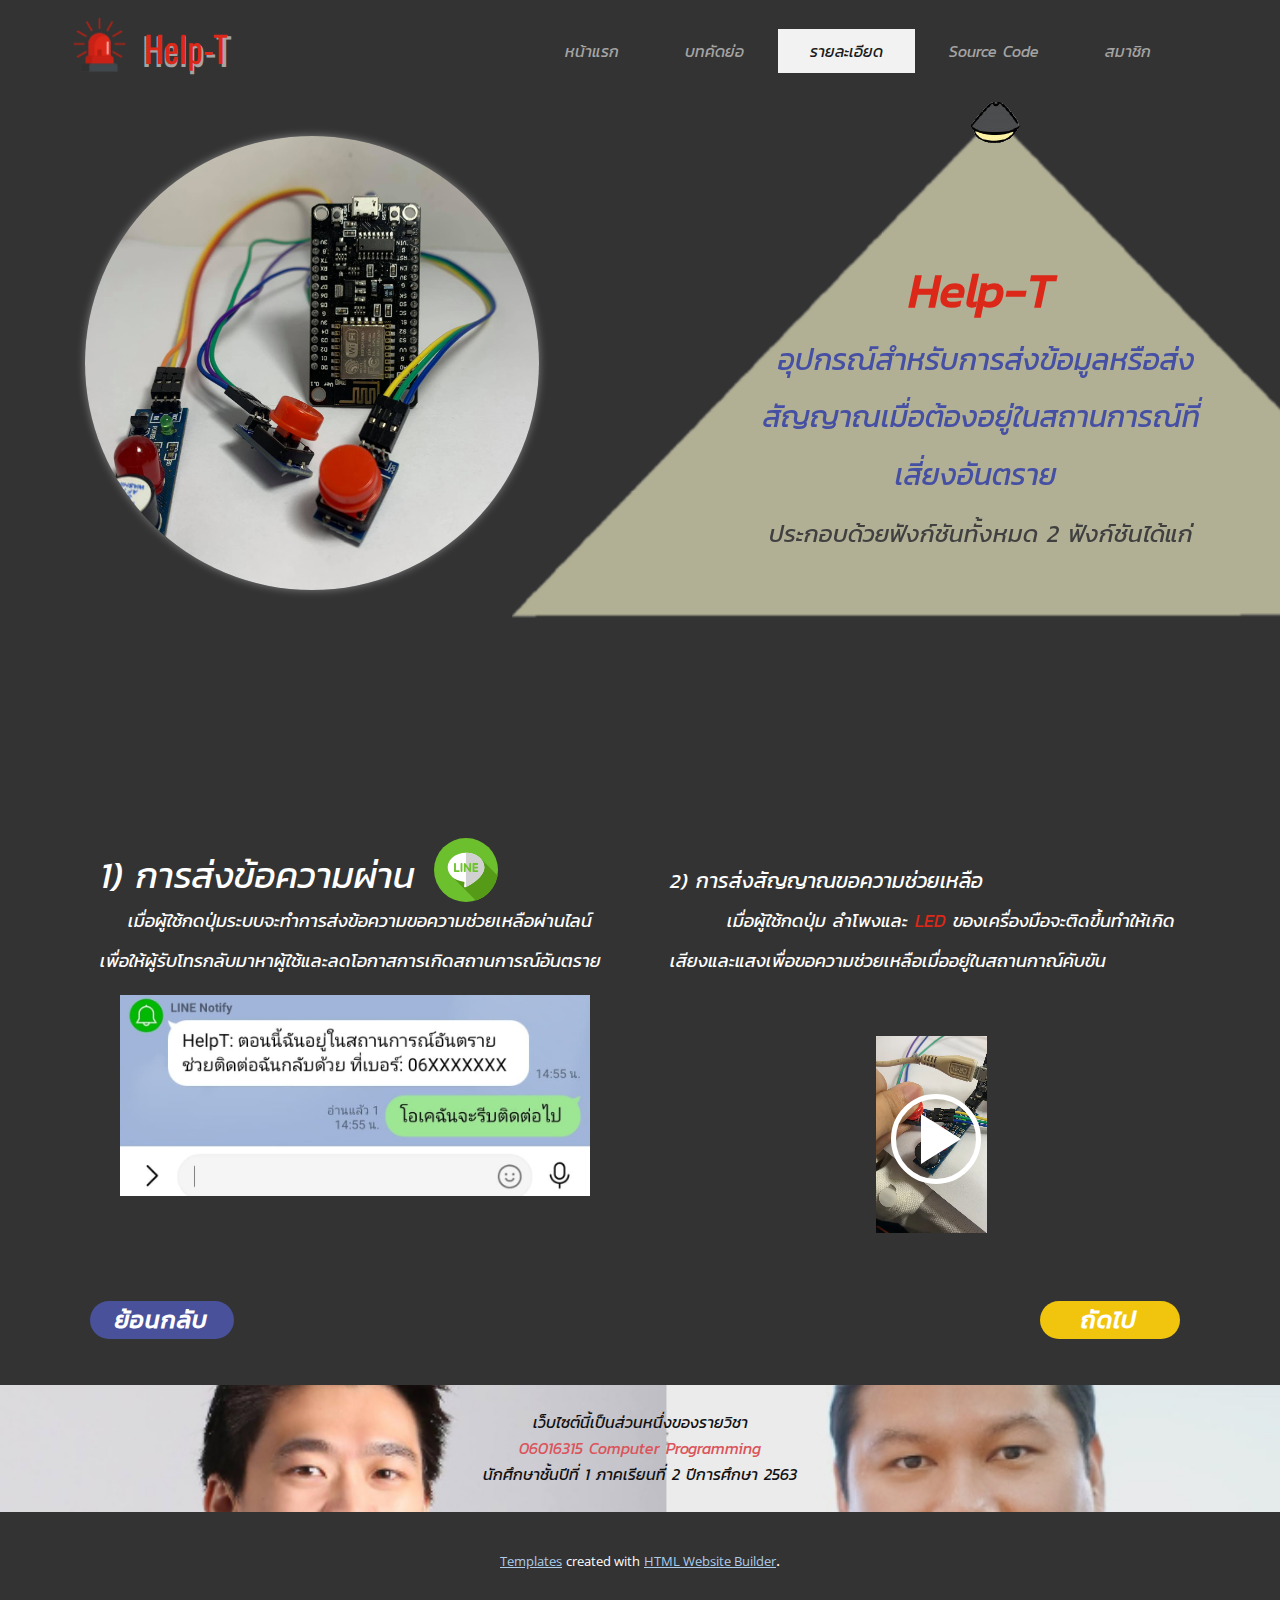
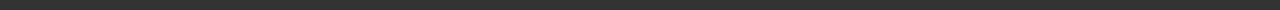
<file: รายละเอียด.html>
<!DOCTYPE html>
<html style="font-size: 16px;">
  <head>
    <meta name="viewport" content="width=device-width, initial-scale=1.0">
    <meta charset="utf-8">
    <meta name="keywords" content="He​lp-T, Help-T">
    <meta name="description" content="">
    <meta name="page_type" content="np-template-header-footer-from-plugin">
    <title>รายละเอียด</title>
    <link rel="stylesheet" href="nicepage.css" media="screen">
<link rel="stylesheet" href="รายละเอียด.css" media="screen">
    <script class="u-script" type="text/javascript" src="jquery.js" defer=""></script>
    <script class="u-script" type="text/javascript" src="nicepage.js" defer=""></script>
    <meta name="generator" content="Nicepage 3.14.1, nicepage.com">
    
    <link id="u-theme-google-font" rel="stylesheet" href="https://fonts.googleapis.com/css?family=Roboto:100,100i,300,300i,400,400i,500,500i,700,700i,900,900i|Open+Sans:300,300i,400,400i,600,600i,700,700i,800,800i">
    <link id="u-page-google-font" rel="stylesheet" href="https://fonts.googleapis.com/css?family=Oswald:200,300,400,500,600,700">
    
    
    
    <script type="application/ld+json">{
		"@context": "http://schema.org",
		"@type": "Organization",
		"name": "",
		"url": "index.html",
		"logo": "images/caution-siren-icon-flat-style-vector-20536971-removebg-preview.png"
}</script>
    <meta property="og:title" content="รายละเอียด">
    <meta property="og:type" content="website">
    <meta name="theme-color" content="#478ac9">
    <link rel="canonical" href="index.html">
    <meta property="og:url" content="index.html">
  </head>
  <body class="u-body"><header class="u-clearfix u-grey-80 u-header u-header" id="sec-111c"><div class="u-clearfix u-sheet u-sheet-1">
        <a href="https://nicepage.com" class="u-image u-logo u-image-1" data-image-width="481" data-image-height="519">
          <img src="images/caution-siren-icon-flat-style-vector-20536971-removebg-preview.png" class="u-logo-image u-logo-image-1" data-image-width="72.8">
        </a>
        <nav class="u-menu u-menu-dropdown u-offcanvas u-menu-1">
          <div class="menu-collapse u-custom-font" style="font-size: 1rem; letter-spacing: 0px; font-family: Kanit-Italic;">
            <a class="u-button-style u-custom-active-border-color u-custom-active-color u-custom-border u-custom-border-color u-custom-borders u-custom-hover-border-color u-custom-hover-color u-custom-left-right-menu-spacing u-custom-padding-bottom u-custom-text-active-color u-custom-text-color u-custom-text-hover-color u-custom-top-bottom-menu-spacing u-nav-link u-text-active-palette-1-base u-text-hover-palette-2-base" href="#">
              <svg><use xmlns:xlink="http://www.w3.org/1999/xlink" xlink:href="#menu-hamburger"></use></svg>
              <svg version="1.1" xmlns="http://www.w3.org/2000/svg" xmlns:xlink="http://www.w3.org/1999/xlink"><defs><symbol id="menu-hamburger" viewBox="0 0 16 16" style="width: 16px; height: 16px;"><rect y="1" width="16" height="2"></rect><rect y="7" width="16" height="2"></rect><rect y="13" width="16" height="2"></rect>
</symbol>
</defs></svg>
            </a>
          </div>
          <div class="u-nav-container">
            <ul class="u-custom-font u-nav u-spacing-2 u-unstyled u-nav-1"><li class="u-nav-item"><a class="u-active-grey-5 u-border-active-palette-1-base u-border-hover-palette-1-base u-border-no-left u-border-no-right u-border-no-top u-button-style u-hover-grey-10 u-nav-link u-text-active-grey-90 u-text-custom-color-2 u-text-hover-grey-90" href="หน้าแรก.html" style="padding: 14px 32px;">หน้าแรก</a>
</li><li class="u-nav-item"><a class="u-active-grey-5 u-border-active-palette-1-base u-border-hover-palette-1-base u-border-no-left u-border-no-right u-border-no-top u-button-style u-hover-grey-10 u-nav-link u-text-active-grey-90 u-text-custom-color-2 u-text-hover-grey-90" href="บทคัดย่อ.html" style="padding: 14px 32px;">บทคัดย่อ</a>
</li><li class="u-nav-item"><a class="u-active-grey-5 u-border-active-palette-1-base u-border-hover-palette-1-base u-border-no-left u-border-no-right u-border-no-top u-button-style u-hover-grey-10 u-nav-link u-text-active-grey-90 u-text-custom-color-2 u-text-hover-grey-90" href="รายละเอียด.html" style="padding: 14px 32px;">รายละเอียด</a>
</li><li class="u-nav-item"><a class="u-active-grey-5 u-border-active-palette-1-base u-border-hover-palette-1-base u-border-no-left u-border-no-right u-border-no-top u-button-style u-hover-grey-10 u-nav-link u-text-active-grey-90 u-text-custom-color-2 u-text-hover-grey-90" href="Source-Code.html" style="padding: 14px 32px;">Source Code</a>
</li><li class="u-nav-item"><a class="u-active-grey-5 u-border-active-palette-1-base u-border-hover-palette-1-base u-border-no-left u-border-no-right u-border-no-top u-button-style u-hover-grey-10 u-nav-link u-text-active-grey-90 u-text-custom-color-2 u-text-hover-grey-90" href="สมาชิก.html" style="padding: 14px 32px;">สมาชิก</a>
</li></ul>
          </div>
          <div class="u-nav-container-collapse">
            <div class="u-black u-container-style u-inner-container-layout u-opacity u-opacity-95 u-sidenav">
              <div class="u-sidenav-overflow">
                <div class="u-menu-close"></div>
                <ul class="u-align-center u-nav u-popupmenu-items u-unstyled u-nav-2"><li class="u-nav-item"><a class="u-button-style u-nav-link" href="หน้าแรก.html">หน้าแรก</a>
</li><li class="u-nav-item"><a class="u-button-style u-nav-link" href="บทคัดย่อ.html">บทคัดย่อ</a>
</li><li class="u-nav-item"><a class="u-button-style u-nav-link" href="รายละเอียด.html">รายละเอียด</a>
</li><li class="u-nav-item"><a class="u-button-style u-nav-link" href="Source-Code.html">Source Code</a>
</li><li class="u-nav-item"><a class="u-button-style u-nav-link" href="สมาชิก.html">สมาชิก</a>
</li></ul>
              </div>
            </div>
            <div class="u-black u-menu-overlay u-opacity u-opacity-70"></div>
          </div>
        </nav>
        <h2 class="u-custom-font u-font-oswald u-text u-text-custom-color-2 u-text-1">He<span style="font-size: 3.9375rem;"></span>lp-T
        </h2>
        <h2 class="u-custom-font u-font-oswald u-text u-text-custom-color-1 u-text-2">Help-T</h2>
      </div></header>
    <section class="u-clearfix u-grey-80 u-section-1" id="sec-996d">
      <div class="u-clearfix u-sheet u-valign-middle-xs u-sheet-1">
        <img src="images/186479410_317529279769868_6405050870248866108_n-removebg-preview.png" alt="" class="u-image u-image-default u-image-1" data-image-width="666" data-image-height="374" data-animation-name="flash" data-animation-duration="1000" data-animation-delay="0" data-animation-direction="">
        <img src="images/186208332_135793418593860_1902723071048427297_n-removebg-preview.png" alt="" class="u-image u-image-default u-preserve-proportions u-image-2" data-image-width="54" data-image-height="43">
        <p class="u-align-center u-custom-font u-text u-text-1" data-animation-name="flash" data-animation-duration="1000" data-animation-delay="0" data-animation-direction="">
          <span style="font-weight: 700; font-size: 3rem;" class="u-text-custom-color-1">Help-T</span>
          <br>
          <span style="font-size: 1.875rem;">&nbsp;<span class="u-text-custom-color-6">อุปกรณ์สำหรับการส่งข้อมูลหรือส่งสัญญาณเมื่อต้องอยู่ในสถานการณ์ที่เสี่ยงอันตราย&nbsp;</span>
            <br>
            <span class="u-text-grey-75" style="font-size: 1.5rem;">ประกอบด้วยฟังก์ชันทั้งหมด 2 ฟังก์ชันได้แก่</span>
          </span>
        </p>
        <div alt="" class="u-image u-image-circle u-image-3" data-image-width="2048" data-image-height="1536"></div>
      </div>
    </section>
    <section class="u-clearfix u-grey-80 u-section-2" id="sec-f761">
      <div class="u-clearfix u-sheet u-sheet-1">
        <div class="u-clearfix u-expanded-width u-layout-wrap u-layout-wrap-1">
          <div class="u-layout">
            <div class="u-layout-row">
              <div class="u-container-style u-layout-cell u-size-30 u-layout-cell-1">
                <div class="u-container-layout u-valign-bottom-sm u-container-layout-1">
                  <h2 class="u-custom-font u-text u-text-1">1) การส่งข้อความผ่าน<br>
                    <span style="font-size: 1.25rem;"> &nbsp; &nbsp; <span style="font-size: 1.125rem;">เมื่อผู้ใช้กดปุ่มระบบจะทำการส่งข้อความขอความช่วยเหลือผ่านไลน์เพื่อให้ผู้รับโทรกลับมาหาผู้ใช้และลดโอกาสการเกิดสถานการณ์อันตราย</span>
                    </span>
                    <br>
                  </h2><span class="u-icon u-icon-circle u-text-palette-1-base u-icon-1"><svg class="u-svg-link" preserveAspectRatio="xMidYMin slice" viewBox="0 0 512 512" style=""><use xmlns:xlink="http://www.w3.org/1999/xlink" xlink:href="#svg-c964"></use></svg><svg class="u-svg-content" viewBox="0 0 512 512" x="0px" y="0px" id="svg-c964" style="enable-background:new 0 0 512 512;"><circle style="fill:#6DC02D;" cx="256" cy="256" r="256"></circle><path style="fill:#559B18;" d="M369.333,160.118L145.715,310.641l188.907,189.04c89.633-28.898,157.668-105.863,173.739-200.533  L369.333,160.118z"></path><path style="fill:#FFFFFF;" d="M401.272,248.746c0.672-3.544,1.005-6.525,1.158-8.864c0.253-3.86-0.034-9.59-0.138-11.385  c-3.555-61.838-67.712-111.104-146.335-111.104c-80.905,0-146.491,52.167-146.491,116.519c0,59.149,55.408,108.001,127.193,115.515  c4.389,0.459,7.552,4.422,7.066,8.806l-3.056,27.51c-0.693,6.244,5.763,10.788,11.423,8.056  c60.649-29.27,96.915-59.382,118.57-85.468c3.941-4.748,16.791-22.75,19.411-27.479C395.635,270.812,399.469,260.03,401.272,248.746  z"></path><path style="fill:#D1D1D1;" d="M402.292,228.495c-3.555-61.838-67.712-111.104-146.335-111.104c-0.179,0-0.353,0.01-0.533,0.01  v274.765c58.639-28.755,93.982-58.235,115.238-83.839c3.941-4.746,16.791-22.75,19.411-27.479  c5.561-10.038,9.395-20.818,11.198-32.104c0.672-3.544,1.005-6.525,1.158-8.864C402.684,236.022,402.396,230.29,402.292,228.495z"></path><g><path style="fill:#6FC32E;" d="M175.407,257.514v-49.08c0-4.139-3.355-7.494-7.494-7.494l0,0c-4.139,0-7.494,3.355-7.494,7.494   v56.573c0,4.139,3.355,7.494,7.494,7.494h29.974c4.139,0,7.494-3.355,7.494-7.494l0,0c0-4.139-3.355-7.494-7.494-7.494H175.407z"></path><path style="fill:#6FC32E;" d="M221.629,272.499h-3.275c-3.234,0-5.856-2.622-5.856-5.856v-59.849c0-3.234,2.622-5.856,5.856-5.856   h3.275c3.234,0,5.856,2.622,5.856,5.856v59.849C227.485,269.879,224.863,272.499,221.629,272.499z"></path><path style="fill:#6FC32E;" d="M282.183,208.434v34.561c0,0-29.925-39.033-30.382-39.546c-1.429-1.605-3.537-2.591-5.875-2.503   c-4.075,0.155-7.202,3.717-7.202,7.796v56.265c0,4.139,3.355,7.494,7.494,7.494l0,0c4.139,0,7.494-3.355,7.494-7.494v-34.351   c0,0,30.38,39.372,30.827,39.796c1.326,1.255,3.105,2.031,5.07,2.048c4.162,0.038,7.563-3.643,7.563-7.804v-56.261   c0-4.139-3.355-7.494-7.494-7.494l0,0C285.539,200.94,282.183,204.295,282.183,208.434z"></path><path style="fill:#6FC32E;" d="M353.368,208.434L353.368,208.434c0-4.139-3.355-7.494-7.494-7.494h-29.974   c-4.139,0-7.494,3.355-7.494,7.494v56.573c0,4.139,3.355,7.494,7.494,7.494h29.974c4.139,0,7.494-3.355,7.494-7.494l0,0   c0-4.139-3.355-7.494-7.494-7.494h-22.48v-13.3h22.48c4.139,0,7.494-3.355,7.494-7.494l0,0c0-4.139-3.355-7.494-7.494-7.494h-22.48   v-13.3h22.48C350.013,215.926,353.368,212.571,353.368,208.434z"></path>
</g></svg></span>
                  <img src="images/186897573_501295031183037_5708736132188375002_n.jpg" alt="" class="u-image u-image-default u-image-1" data-image-width="1080" data-image-height="499">
                </div>
              </div>
              <div class="u-container-style u-layout-cell u-size-30 u-layout-cell-2">
                <div class="u-container-layout u-valign-top-lg u-container-layout-2">
                  <h2 class="u-custom-font u-text u-text-2">
                    <span style="font-size: 2.125rem;">
                      <span style="font-size: 1.3125rem;">2) การส่งสัญญาณขอความช่วยเหลือ</span>
                      <br>
                    </span>
                    <span style="font-size: 1.875rem;"> &nbsp; &nbsp;&nbsp;</span>
                    <span style="font-size: 1.125rem;">เมื่อผู้ใช้กดปุ่ม ลำโพงและ<span class="u-text-custom-color-1"> LED</span> ของเครื่องมือจะติดขึ้นทำให้เกิดเสียงและแสงเพื่อขอความช่วยเหลือเมื่ออยู่ในสถานกาณ์คับขัน
                    </span>
                    <br>
                  </h2>
                  <div class="u-expanded-width-lg u-expanded-width-md u-expanded-width-sm u-expanded-width-xs u-uploaded-video u-video u-video-contain u-video-1">
                    <div class="embed-responsive">
                      <video class="embed-responsive-item">
                        <source src="files/642846720.199253.mp4" type="video/mp4">
                        <p>Your browser does not support HTML5 video.</p>
                      </video>
                      <button class="u-video-poster"></button>
                    </div>
                  </div>
                </div>
              </div>
            </div>
          </div>
        </div>
        <a href="บทคัดย่อ.html" data-page-id="74646194" class="u-btn u-btn-round u-button-style u-custom-color-4 u-custom-font u-hover-palette-2-light-1 u-radius-50 u-btn-1">ย้อนกลับ</a>
        <a href="Source-Code.html" data-page-id="923022691" class="u-btn u-btn-round u-button-style u-custom-color-7 u-custom-font u-hover-palette-2-light-1 u-radius-50 u-text-white u-btn-2">ถัดไป</a>
      </div>
    </section>
    
    
    <footer class="u-align-center u-clearfix u-footer u-image u-footer" id="sec-c6c9" data-image-width="728" data-image-height="90"><div class="u-clearfix u-sheet u-sheet-1">
        <p class="u-custom-font u-small-text u-text u-text-variant u-text-1">เว็บไซต์นี้เป็นส่วนหนึ่งของรายวิชา<br>
          <span class="u-text-palette-2-base">06016315 Computer Programming</span>
          <br>นักศึกษาชั้นปีที่ 1 ภาคเรียนที่ 2 ปีการศึกษา 2563
        </p>
      </div></footer>
    <section class="u-backlink u-clearfix u-grey-80">
      <a class="u-link" href="https://nicepage.com/templates" target="_blank">
        <span>Templates</span>
      </a>
      <p class="u-text">
        <span>created with</span>
      </p>
      <a class="u-link" href="https://nicepage.com/html-website-builder" target="_blank">
        <span>HTML Website Builder</span>
      </a>. 
    </section>
  </body>
</html>
</file>
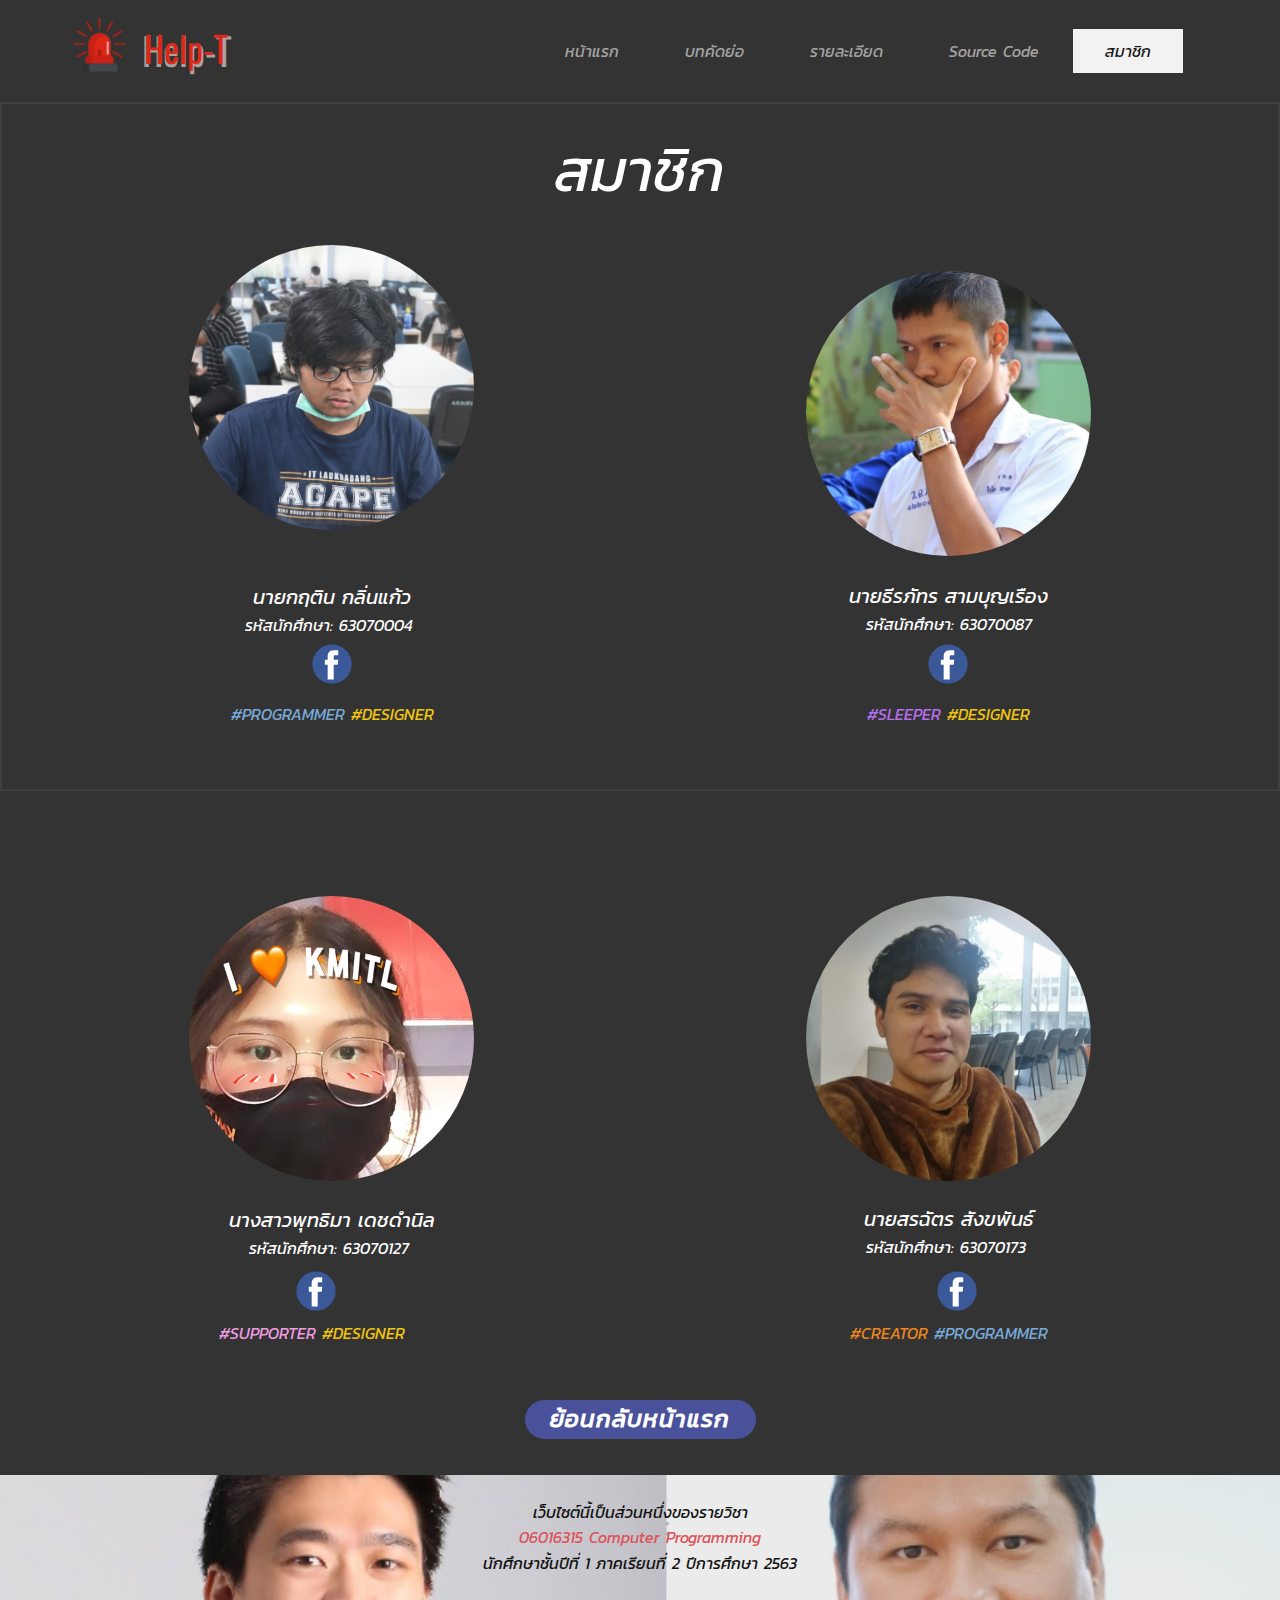
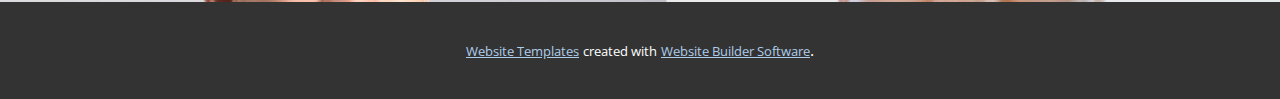
<file: สมาชิก.html>
<!DOCTYPE html>
<html style="font-size: 16px;">
  <head>
    <meta name="viewport" content="width=device-width, initial-scale=1.0">
    <meta charset="utf-8">
    <meta name="keywords" content="He​lp-T, Help-T">
    <meta name="description" content="">
    <meta name="page_type" content="np-template-header-footer-from-plugin">
    <title>สมาชิก</title>
    <link rel="stylesheet" href="nicepage.css" media="screen">
<link rel="stylesheet" href="สมาชิก.css" media="screen">
    <script class="u-script" type="text/javascript" src="jquery.js" defer=""></script>
    <script class="u-script" type="text/javascript" src="nicepage.js" defer=""></script>
    <meta name="generator" content="Nicepage 3.14.1, nicepage.com">
    
    <link id="u-theme-google-font" rel="stylesheet" href="https://fonts.googleapis.com/css?family=Roboto:100,100i,300,300i,400,400i,500,500i,700,700i,900,900i|Open+Sans:300,300i,400,400i,600,600i,700,700i,800,800i">
    <link id="u-page-google-font" rel="stylesheet" href="https://fonts.googleapis.com/css?family=Oswald:200,300,400,500,600,700">
    
    
    
    <script type="application/ld+json">{
		"@context": "http://schema.org",
		"@type": "Organization",
		"name": "",
		"url": "index.html",
		"logo": "images/caution-siren-icon-flat-style-vector-20536971-removebg-preview.png"
}</script>
    <meta property="og:title" content="สมาชิก">
    <meta property="og:type" content="website">
    <meta name="theme-color" content="#478ac9">
    <link rel="canonical" href="index.html">
    <meta property="og:url" content="index.html">
  </head>
  <body class="u-body"><header class="u-clearfix u-grey-80 u-header u-header" id="sec-111c"><div class="u-clearfix u-sheet u-sheet-1">
        <a href="https://nicepage.com" class="u-image u-logo u-image-1" data-image-width="481" data-image-height="519">
          <img src="images/caution-siren-icon-flat-style-vector-20536971-removebg-preview.png" class="u-logo-image u-logo-image-1" data-image-width="72.8">
        </a>
        <nav class="u-menu u-menu-dropdown u-offcanvas u-menu-1">
          <div class="menu-collapse u-custom-font" style="font-size: 1rem; letter-spacing: 0px; font-family: Kanit-Italic;">
            <a class="u-button-style u-custom-active-border-color u-custom-active-color u-custom-border u-custom-border-color u-custom-borders u-custom-hover-border-color u-custom-hover-color u-custom-left-right-menu-spacing u-custom-padding-bottom u-custom-text-active-color u-custom-text-color u-custom-text-hover-color u-custom-top-bottom-menu-spacing u-nav-link u-text-active-palette-1-base u-text-hover-palette-2-base" href="#">
              <svg><use xmlns:xlink="http://www.w3.org/1999/xlink" xlink:href="#menu-hamburger"></use></svg>
              <svg version="1.1" xmlns="http://www.w3.org/2000/svg" xmlns:xlink="http://www.w3.org/1999/xlink"><defs><symbol id="menu-hamburger" viewBox="0 0 16 16" style="width: 16px; height: 16px;"><rect y="1" width="16" height="2"></rect><rect y="7" width="16" height="2"></rect><rect y="13" width="16" height="2"></rect>
</symbol>
</defs></svg>
            </a>
          </div>
          <div class="u-nav-container">
            <ul class="u-custom-font u-nav u-spacing-2 u-unstyled u-nav-1"><li class="u-nav-item"><a class="u-active-grey-5 u-border-active-palette-1-base u-border-hover-palette-1-base u-border-no-left u-border-no-right u-border-no-top u-button-style u-hover-grey-10 u-nav-link u-text-active-grey-90 u-text-custom-color-2 u-text-hover-grey-90" href="หน้าแรก.html" style="padding: 14px 32px;">หน้าแรก</a>
</li><li class="u-nav-item"><a class="u-active-grey-5 u-border-active-palette-1-base u-border-hover-palette-1-base u-border-no-left u-border-no-right u-border-no-top u-button-style u-hover-grey-10 u-nav-link u-text-active-grey-90 u-text-custom-color-2 u-text-hover-grey-90" href="บทคัดย่อ.html" style="padding: 14px 32px;">บทคัดย่อ</a>
</li><li class="u-nav-item"><a class="u-active-grey-5 u-border-active-palette-1-base u-border-hover-palette-1-base u-border-no-left u-border-no-right u-border-no-top u-button-style u-hover-grey-10 u-nav-link u-text-active-grey-90 u-text-custom-color-2 u-text-hover-grey-90" href="รายละเอียด.html" style="padding: 14px 32px;">รายละเอียด</a>
</li><li class="u-nav-item"><a class="u-active-grey-5 u-border-active-palette-1-base u-border-hover-palette-1-base u-border-no-left u-border-no-right u-border-no-top u-button-style u-hover-grey-10 u-nav-link u-text-active-grey-90 u-text-custom-color-2 u-text-hover-grey-90" href="Source-Code.html" style="padding: 14px 32px;">Source Code</a>
</li><li class="u-nav-item"><a class="u-active-grey-5 u-border-active-palette-1-base u-border-hover-palette-1-base u-border-no-left u-border-no-right u-border-no-top u-button-style u-hover-grey-10 u-nav-link u-text-active-grey-90 u-text-custom-color-2 u-text-hover-grey-90" href="สมาชิก.html" style="padding: 14px 32px;">สมาชิก</a>
</li></ul>
          </div>
          <div class="u-nav-container-collapse">
            <div class="u-black u-container-style u-inner-container-layout u-opacity u-opacity-95 u-sidenav">
              <div class="u-sidenav-overflow">
                <div class="u-menu-close"></div>
                <ul class="u-align-center u-nav u-popupmenu-items u-unstyled u-nav-2"><li class="u-nav-item"><a class="u-button-style u-nav-link" href="หน้าแรก.html">หน้าแรก</a>
</li><li class="u-nav-item"><a class="u-button-style u-nav-link" href="บทคัดย่อ.html">บทคัดย่อ</a>
</li><li class="u-nav-item"><a class="u-button-style u-nav-link" href="รายละเอียด.html">รายละเอียด</a>
</li><li class="u-nav-item"><a class="u-button-style u-nav-link" href="Source-Code.html">Source Code</a>
</li><li class="u-nav-item"><a class="u-button-style u-nav-link" href="สมาชิก.html">สมาชิก</a>
</li></ul>
              </div>
            </div>
            <div class="u-black u-menu-overlay u-opacity u-opacity-70"></div>
          </div>
        </nav>
        <h2 class="u-custom-font u-font-oswald u-text u-text-custom-color-2 u-text-1">He<span style="font-size: 3.9375rem;"></span>lp-T
        </h2>
        <h2 class="u-custom-font u-font-oswald u-text u-text-custom-color-1 u-text-2">Help-T</h2>
      </div></header>
    <section class="u-border-2 u-border-grey-75 u-clearfix u-grey-80 u-section-1" id="sec-27e6">
      <div class="u-clearfix u-sheet u-valign-middle-md u-sheet-1">
        <p class="u-align-center u-custom-font u-text u-text-1">สมาชิก</p>
        <div alt="" class="u-image u-image-circle u-preserve-proportions u-image-1" data-image-width="1365" data-image-height="1365"></div>
        <div alt="" class="u-image u-image-circle u-preserve-proportions u-image-2" data-image-width="1148" data-image-height="1148"></div>
        <p class="u-align-center u-custom-font u-text u-text-2">
          <span style="font-size: 1.25rem;">นายกฤติน กลิ่นแก้ว</span>
          <br>รหัสนักศึกษา: 63070004&nbsp;
        </p>
        <p class="u-align-center u-custom-font u-text u-text-3">
          <span style="font-size: 1.25rem;">นายธีรภัทร สามบุญเรือง<br>
          </span>รหัสนักศึกษา: 63070087
        </p>
        <div class="u-social-icons u-spacing-10 u-social-icons-1">
          <a class="u-social-url" title="facebook" target="_blank" href="https://www.facebook.com/profile.php?id=100003235388992"><span class="u-icon u-icon-circle u-social-facebook u-social-icon u-icon-1"><svg class="u-svg-link" preserveAspectRatio="xMidYMin slice" viewBox="0 0 112 112" style=""><use xmlns:xlink="http://www.w3.org/1999/xlink" xlink:href="#svg-3df5"></use></svg><svg class="u-svg-content" viewBox="0 0 112 112" x="0" y="0" id="svg-3df5"><circle fill="currentColor" cx="56.1" cy="56.1" r="55"></circle><path fill="#FFFFFF" d="M73.5,31.6h-9.1c-1.4,0-3.6,0.8-3.6,3.9v8.5h12.6L72,58.3H60.8v40.8H43.9V58.3h-8V43.9h8v-9.2
            c0-6.7,3.1-17,17-17h12.5v13.9H73.5z"></path></svg></span>
          </a>
        </div>
        <div class="u-social-icons u-spacing-10 u-social-icons-2">
          <a class="u-social-url" title="facebook" target="_blank" href="https://web.facebook.com/theeraphat.samboonruang/"><span class="u-icon u-icon-circle u-social-facebook u-social-icon u-icon-2"><svg class="u-svg-link" preserveAspectRatio="xMidYMin slice" viewBox="0 0 112 112" style=""><use xmlns:xlink="http://www.w3.org/1999/xlink" xlink:href="#svg-0dc0"></use></svg><svg class="u-svg-content" viewBox="0 0 112 112" x="0" y="0" id="svg-0dc0"><circle fill="currentColor" cx="56.1" cy="56.1" r="55"></circle><path fill="#FFFFFF" d="M73.5,31.6h-9.1c-1.4,0-3.6,0.8-3.6,3.9v8.5h12.6L72,58.3H60.8v40.8H43.9V58.3h-8V43.9h8v-9.2
            c0-6.7,3.1-17,17-17h12.5v13.9H73.5z"></path></svg></span>
          </a>
        </div>
        <p class="u-align-center u-custom-font u-text u-text-palette-1-base u-text-4">
          <span class="u-text-palette-1-light-1">#PROGRAMMER</span>
          <span class="u-text-palette-3-base">#DESIGNER</span>
        </p>
        <p class="u-align-center u-custom-font u-text u-text-custom-color-9 u-text-5">
          <span class="u-text-custom-color-8">#SLEEPER</span>&nbsp;<span class="u-text-custom-color-7">#DESIGNER</span>
        </p>
      </div>
    </section>
    <section class="u-clearfix u-grey-80 u-section-2" id="sec-6445">
      <div class="u-clearfix u-sheet u-sheet-1">
        <div alt="" class="u-image u-image-circle u-preserve-proportions u-image-1" data-image-width="945" data-image-height="1870"></div>
        <div alt="" class="u-image u-image-circle u-preserve-proportions u-image-2" data-image-width="1280" data-image-height="1279"></div>
        <p class="u-align-center u-custom-font u-text u-text-1">
          <span style="font-size: 1.25rem;">นางสาวพุทธิมา เดชดำนิล</span>
          <br>รหัสนักศึกษา: 63070127&nbsp;
        </p>
        <p class="u-align-center u-custom-font u-text u-text-2">
          <span style="font-size: 1.25rem;">นายสรฉัตร สังขพันธ์</span>
          <br>รหัสนักศึกษา: 63070173&nbsp;
        </p>
        <div class="u-social-icons u-spacing-10 u-social-icons-1">
          <a class="u-social-url" title="facebook" target="_blank" href="https://www.facebook.com/fahputthima"><span class="u-icon u-icon-circle u-social-facebook u-social-icon u-icon-1"><svg class="u-svg-link" preserveAspectRatio="xMidYMin slice" viewBox="0 0 112 112" style=""><use xmlns:xlink="http://www.w3.org/1999/xlink" xlink:href="#svg-76e2"></use></svg><svg class="u-svg-content" viewBox="0 0 112 112" x="0" y="0" id="svg-76e2"><circle fill="currentColor" cx="56.1" cy="56.1" r="55"></circle><path fill="#FFFFFF" d="M73.5,31.6h-9.1c-1.4,0-3.6,0.8-3.6,3.9v8.5h12.6L72,58.3H60.8v40.8H43.9V58.3h-8V43.9h8v-9.2
            c0-6.7,3.1-17,17-17h12.5v13.9H73.5z"></path></svg></span>
          </a>
        </div>
        <div class="u-social-icons u-spacing-10 u-social-icons-2">
          <a class="u-social-url" title="facebook" target="_blank" href="https://www.facebook.com/profile.php?id=100002201479250"><span class="u-icon u-icon-circle u-social-facebook u-social-icon u-icon-2"><svg class="u-svg-link" preserveAspectRatio="xMidYMin slice" viewBox="0 0 112 112" style=""><use xmlns:xlink="http://www.w3.org/1999/xlink" xlink:href="#svg-3866"></use></svg><svg class="u-svg-content" viewBox="0 0 112 112" x="0" y="0" id="svg-3866"><circle fill="currentColor" cx="56.1" cy="56.1" r="55"></circle><path fill="#FFFFFF" d="M73.5,31.6h-9.1c-1.4,0-3.6,0.8-3.6,3.9v8.5h12.6L72,58.3H60.8v40.8H43.9V58.3h-8V43.9h8v-9.2
            c0-6.7,3.1-17,17-17h12.5v13.9H73.5z"></path></svg></span>
          </a>
        </div>
        <p class="u-align-center u-custom-font u-text u-text-custom-color-10 u-text-3">#SUPPORTER&nbsp;<span class="u-text-custom-color-7">#DESIGNER</span>
        </p>
        <p class="u-align-center u-custom-font u-text u-text-custom-color-11 u-text-4">#CREATOR&nbsp;<span class="u-text-palette-1-light-1">#PROGRAMMER</span>
        </p>
        <a href="หน้าแรก.html" data-page-id="15090962" class="u-btn u-btn-round u-button-style u-custom-color-4 u-custom-font u-hover-palette-2-light-1 u-radius-50 u-btn-1">ย้อนกลับหน้าแรก</a>
      </div>
    </section>
    
    
    <footer class="u-align-center u-clearfix u-footer u-image u-footer" id="sec-c6c9" data-image-width="728" data-image-height="90"><div class="u-clearfix u-sheet u-sheet-1">
        <p class="u-custom-font u-small-text u-text u-text-variant u-text-1">เว็บไซต์นี้เป็นส่วนหนึ่งของรายวิชา<br>
          <span class="u-text-palette-2-base">06016315 Computer Programming</span>
          <br>นักศึกษาชั้นปีที่ 1 ภาคเรียนที่ 2 ปีการศึกษา 2563
        </p>
      </div></footer>
    <section class="u-backlink u-clearfix u-grey-80">
      <a class="u-link" href="https://nicepage.com/website-templates" target="_blank">
        <span>Website Templates</span>
      </a>
      <p class="u-text">
        <span>created with</span>
      </p>
      <a class="u-link" href="https://nicepage.com/" target="_blank">
        <span>Website Builder Software</span>
      </a>. 
    </section>
  </body>
</html>
</file>
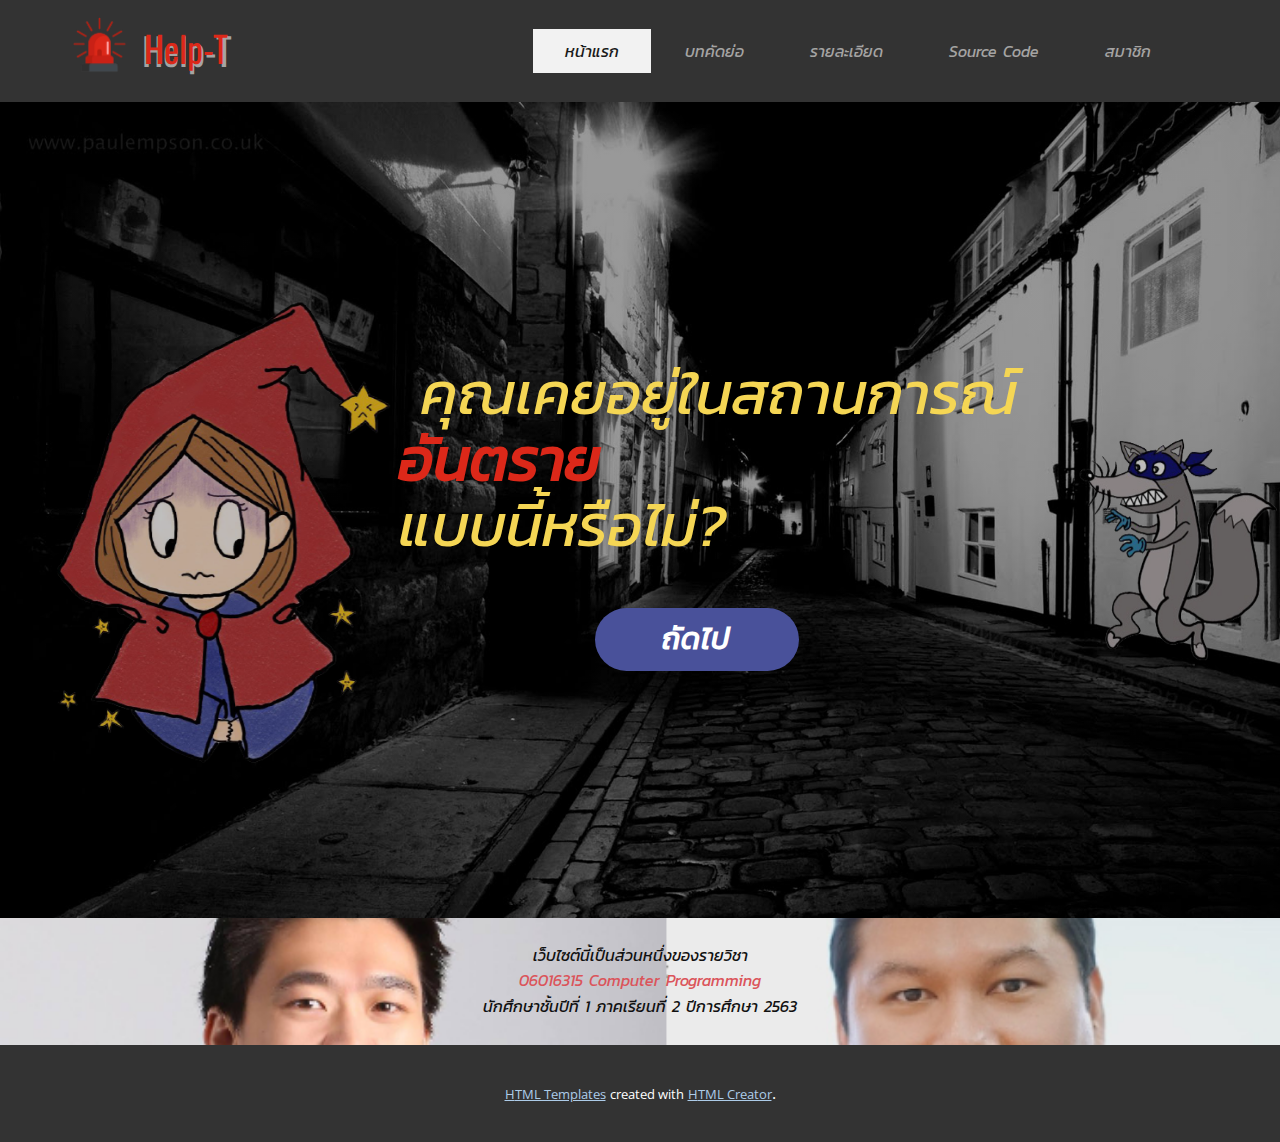
<file: หน้าแรก.html>
<!DOCTYPE html>
<html style="font-size: 16px;">
  <head>
    <meta name="viewport" content="width=device-width, initial-scale=1.0">
    <meta charset="utf-8">
    <meta name="keywords" content="Help-T, Help-T">
    <meta name="description" content="">
    <meta name="page_type" content="np-template-header-footer-from-plugin">
    <title>หน้าแรก</title>
    <link rel="stylesheet" href="nicepage.css" media="screen">
<link rel="stylesheet" href="หน้าแรก.css" media="screen">
    <script class="u-script" type="text/javascript" src="jquery.js" defer=""></script>
    <script class="u-script" type="text/javascript" src="nicepage.js" defer=""></script>
    <meta name="generator" content="Nicepage 3.14.1, nicepage.com">
    
    <link id="u-theme-google-font" rel="stylesheet" href="https://fonts.googleapis.com/css?family=Roboto:100,100i,300,300i,400,400i,500,500i,700,700i,900,900i|Open+Sans:300,300i,400,400i,600,600i,700,700i,800,800i">
    <link id="u-page-google-font" rel="stylesheet" href="https://fonts.googleapis.com/css?family=Oswald:200,300,400,500,600,700">
    
    
    <script type="application/ld+json">{
		"@context": "http://schema.org",
		"@type": "Organization",
		"name": "",
		"url": "index.html",
		"logo": "images/caution-siren-icon-flat-style-vector-20536971-removebg-preview.png"
}</script>
    <meta property="og:title" content="หน้าแรก">
    <meta property="og:type" content="website">
    <meta name="theme-color" content="#478ac9">
    <link rel="canonical" href="index.html">
    <meta property="og:url" content="index.html">
  </head>
  <body class="u-body"><header class="u-clearfix u-grey-80 u-header u-header" id="sec-111c"><div class="u-clearfix u-sheet u-sheet-1">
        <a href="https://nicepage.com" class="u-image u-logo u-image-1" data-image-width="481" data-image-height="519">
          <img src="images/caution-siren-icon-flat-style-vector-20536971-removebg-preview.png" class="u-logo-image u-logo-image-1" data-image-width="72.8">
        </a>
        <nav class="u-menu u-menu-dropdown u-offcanvas u-menu-1">
          <div class="menu-collapse u-custom-font" style="font-size: 1rem; letter-spacing: 0px; font-family: Kanit-Italic;">
            <a class="u-button-style u-custom-active-border-color u-custom-active-color u-custom-border u-custom-border-color u-custom-borders u-custom-hover-border-color u-custom-hover-color u-custom-left-right-menu-spacing u-custom-padding-bottom u-custom-text-active-color u-custom-text-color u-custom-text-hover-color u-custom-top-bottom-menu-spacing u-nav-link u-text-active-palette-1-base u-text-hover-palette-2-base" href="#">
              <svg><use xmlns:xlink="http://www.w3.org/1999/xlink" xlink:href="#menu-hamburger"></use></svg>
              <svg version="1.1" xmlns="http://www.w3.org/2000/svg" xmlns:xlink="http://www.w3.org/1999/xlink"><defs><symbol id="menu-hamburger" viewBox="0 0 16 16" style="width: 16px; height: 16px;"><rect y="1" width="16" height="2"></rect><rect y="7" width="16" height="2"></rect><rect y="13" width="16" height="2"></rect>
</symbol>
</defs></svg>
            </a>
          </div>
          <div class="u-nav-container">
            <ul class="u-custom-font u-nav u-spacing-2 u-unstyled u-nav-1"><li class="u-nav-item"><a class="u-active-grey-5 u-border-active-palette-1-base u-border-hover-palette-1-base u-border-no-left u-border-no-right u-border-no-top u-button-style u-hover-grey-10 u-nav-link u-text-active-grey-90 u-text-custom-color-2 u-text-hover-grey-90" href="หน้าแรก.html" style="padding: 14px 32px;">หน้าแรก</a>
</li><li class="u-nav-item"><a class="u-active-grey-5 u-border-active-palette-1-base u-border-hover-palette-1-base u-border-no-left u-border-no-right u-border-no-top u-button-style u-hover-grey-10 u-nav-link u-text-active-grey-90 u-text-custom-color-2 u-text-hover-grey-90" href="บทคัดย่อ.html" style="padding: 14px 32px;">บทคัดย่อ</a>
</li><li class="u-nav-item"><a class="u-active-grey-5 u-border-active-palette-1-base u-border-hover-palette-1-base u-border-no-left u-border-no-right u-border-no-top u-button-style u-hover-grey-10 u-nav-link u-text-active-grey-90 u-text-custom-color-2 u-text-hover-grey-90" href="รายละเอียด.html" style="padding: 14px 32px;">รายละเอียด</a>
</li><li class="u-nav-item"><a class="u-active-grey-5 u-border-active-palette-1-base u-border-hover-palette-1-base u-border-no-left u-border-no-right u-border-no-top u-button-style u-hover-grey-10 u-nav-link u-text-active-grey-90 u-text-custom-color-2 u-text-hover-grey-90" href="Source-Code.html" style="padding: 14px 32px;">Source Code</a>
</li><li class="u-nav-item"><a class="u-active-grey-5 u-border-active-palette-1-base u-border-hover-palette-1-base u-border-no-left u-border-no-right u-border-no-top u-button-style u-hover-grey-10 u-nav-link u-text-active-grey-90 u-text-custom-color-2 u-text-hover-grey-90" href="สมาชิก.html" style="padding: 14px 32px;">สมาชิก</a>
</li></ul>
          </div>
          <div class="u-nav-container-collapse">
            <div class="u-black u-container-style u-inner-container-layout u-opacity u-opacity-95 u-sidenav">
              <div class="u-sidenav-overflow">
                <div class="u-menu-close"></div>
                <ul class="u-align-center u-nav u-popupmenu-items u-unstyled u-nav-2"><li class="u-nav-item"><a class="u-button-style u-nav-link" href="หน้าแรก.html">หน้าแรก</a>
</li><li class="u-nav-item"><a class="u-button-style u-nav-link" href="บทคัดย่อ.html">บทคัดย่อ</a>
</li><li class="u-nav-item"><a class="u-button-style u-nav-link" href="รายละเอียด.html">รายละเอียด</a>
</li><li class="u-nav-item"><a class="u-button-style u-nav-link" href="Source-Code.html">Source Code</a>
</li><li class="u-nav-item"><a class="u-button-style u-nav-link" href="สมาชิก.html">สมาชิก</a>
</li></ul>
              </div>
            </div>
            <div class="u-black u-menu-overlay u-opacity u-opacity-70"></div>
          </div>
        </nav>
        <h2 class="u-custom-font u-font-oswald u-text u-text-custom-color-2 u-text-1">He<span style="font-size: 3.9375rem;"></span>lp-T
        </h2>
        <h2 class="u-custom-font u-font-oswald u-text u-text-custom-color-1 u-text-2">Help-T</h2>
      </div></header>
    <section class="u-align-left u-clearfix u-image u-shading u-section-1" id="sec-3976" data-image-width="1600" data-image-height="1000">
      <img src="images/ww-removebg-preview.png" alt="" class="u-image u-image-default u-image-1" data-image-width="338" data-image-height="348" data-animation-name="lightSpeedIn" data-animation-duration="1000" data-animation-delay="0" data-animation-direction="">
      <img src="images/185429977_497928667923708_8911023099257782524_n-removebg-preview1.png" alt="" class="u-image u-image-default u-image-2" data-image-width="446" data-image-height="559" data-animation-name="shake" data-animation-duration="750" data-animation-delay="0" data-animation-direction="">
      <h1 class="u-align-center-md u-align-center-sm u-align-center-xs u-custom-font u-text u-text-1">
        <span class="u-text-palette-3-light-1">&nbsp;คุณเคยอยู่ในสถานการณ์</span>
        <span class="u-text-palette-2-base" style="font-weight: 700;">
          <span class="u-text-custom-color-1">อันตราย</span>&nbsp;
        </span>
        <span class="u-text-palette-3-light-1">
          <br>แบบนี้หรือไม่?
        </span>
      </h1>
      <a href="บทคัดย่อ.html" data-page-id="74646194" class="u-btn u-btn-round u-button-style u-custom-color-4 u-custom-font u-hover-custom-color-6 u-radius-50 u-btn-1">ถัดไป</a>
    </section>
    
    
    <footer class="u-align-center u-clearfix u-footer u-image u-footer" id="sec-c6c9" data-image-width="728" data-image-height="90"><div class="u-clearfix u-sheet u-sheet-1">
        <p class="u-custom-font u-small-text u-text u-text-variant u-text-1">เว็บไซต์นี้เป็นส่วนหนึ่งของรายวิชา<br>
          <span class="u-text-palette-2-base">06016315 Computer Programming</span>
          <br>นักศึกษาชั้นปีที่ 1 ภาคเรียนที่ 2 ปีการศึกษา 2563
        </p>
      </div></footer>
    <section class="u-backlink u-clearfix u-grey-80">
      <a class="u-link" href="https://nicepage.com/html-templates" target="_blank">
        <span>HTML Templates</span>
      </a>
      <p class="u-text">
        <span>created with</span>
      </p>
      <a class="u-link" href="https://nicepage.com/html-website-builder" target="_blank">
        <span>HTML Creator</span>
      </a>. 
    </section>
  </body>
</html>
</file>
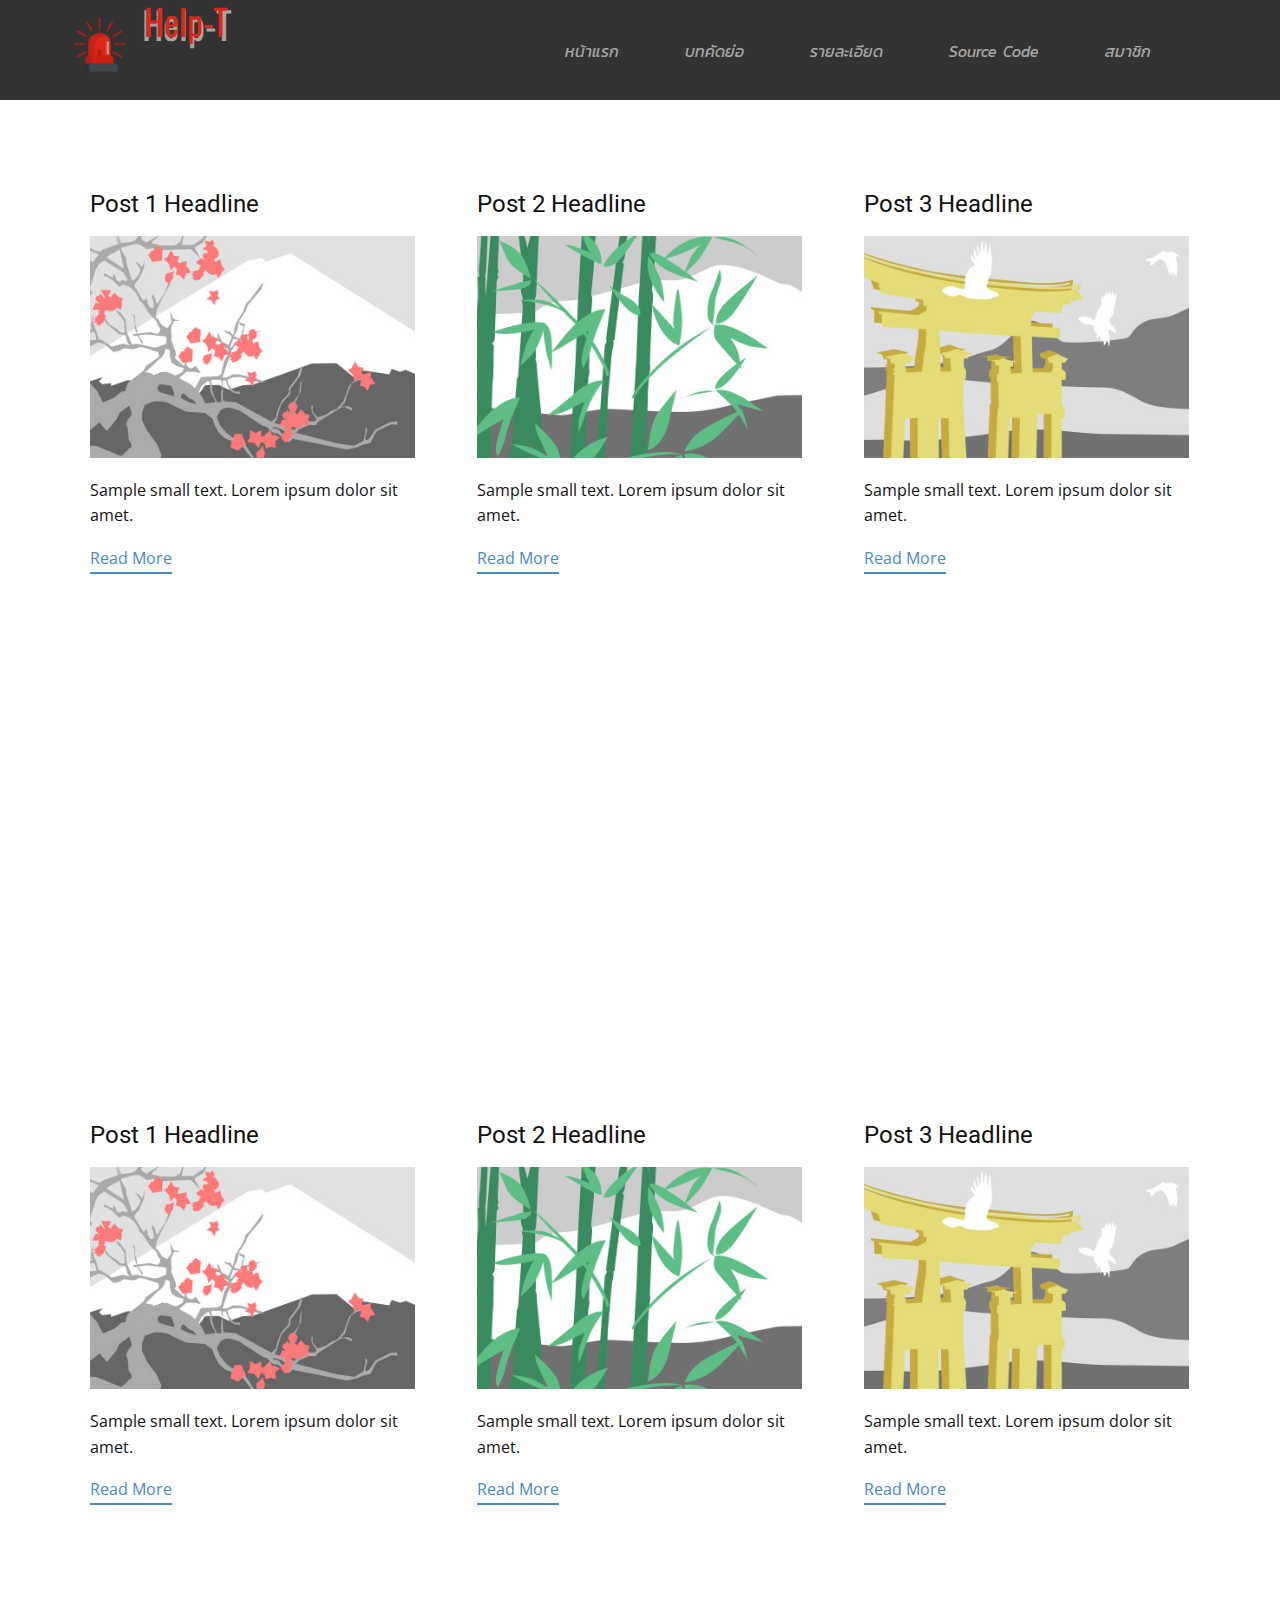
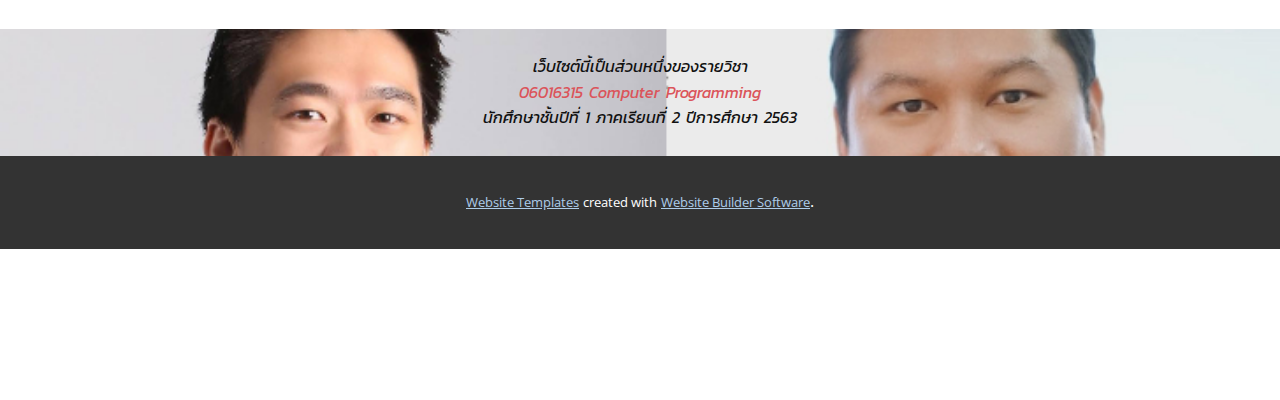
<file: blog/blog.html>
<html style="font-size: 16px;"><head>
    <meta name="viewport" content="width=device-width, initial-scale=1.0">
    <meta charset="utf-8">
    <meta name="keywords" content="He​lp-T, Help-T">
    <meta name="description" content="">
    <meta name="page_type" content="np-template-header-footer-from-plugin">
    <title>Blog Template</title>
    <link rel="stylesheet" href="../nicepage.css" media="screen">
<link rel="stylesheet" href="../Blog-Template.css" media="screen">
    <script class="u-script" type="text/javascript" src="../jquery.js" defer=""></script>
    <script class="u-script" type="text/javascript" src="../nicepage.js" defer=""></script>
    <meta name="generator" content="Nicepage 3.14.1, nicepage.com">
    
    <link id="u-theme-google-font" rel="stylesheet" href="https://fonts.googleapis.com/css?family=Roboto:100,100i,300,300i,400,400i,500,500i,700,700i,900,900i|Open+Sans:300,300i,400,400i,600,600i,700,700i,800,800i">
    <link id="u-page-google-font" rel="stylesheet" href="https://fonts.googleapis.com/css?family=Oswald:200,300,400,500,600,700">
    
    
    
    <script type="application/ld+json">{
		"@context": "http://schema.org",
		"@type": "Organization",
		"name": "",
		"url": "index.html",
		"logo": "images/caution-siren-icon-flat-style-vector-20536971-removebg-preview.png"
}</script>
    <meta property="og:title" content="Blog Template">
    <meta property="og:type" content="website">
    <meta name="theme-color" content="#478ac9">
    <link rel="canonical" href="../index.html">
    <meta property="og:url" content="index.html">
  </head>
  <body class="u-body"><header class="u-clearfix u-grey-80 u-header u-header" id="sec-111c"><div class="u-clearfix u-sheet u-sheet-1">
        <a href="https://nicepage.com" class="u-image u-logo u-image-1" data-image-width="481" data-image-height="519">
          <img src="../images/caution-siren-icon-flat-style-vector-20536971-removebg-preview.png" class="u-logo-image u-logo-image-1" data-image-width="72.8">
        </a>
        <nav class="u-menu u-menu-dropdown u-offcanvas u-menu-1">
          <div class="menu-collapse u-custom-font" style="font-size: 1rem; letter-spacing: 0px; font-family: Kanit-Italic;">
            <a class="u-button-style u-custom-active-border-color u-custom-active-color u-custom-border u-custom-border-color u-custom-borders u-custom-hover-border-color u-custom-hover-color u-custom-left-right-menu-spacing u-custom-padding-bottom u-custom-text-active-color u-custom-text-color u-custom-text-hover-color u-custom-top-bottom-menu-spacing u-nav-link u-text-active-palette-1-base u-text-hover-palette-2-base" href="#">
              <svg><use xmlns:xlink="http://www.w3.org/1999/xlink" xlink:href="#menu-hamburger"></use></svg>
              <svg version="1.1" xmlns="http://www.w3.org/2000/svg" xmlns:xlink="http://www.w3.org/1999/xlink"><defs><symbol id="menu-hamburger" viewBox="0 0 16 16" style="width: 16px; height: 16px;"><rect y="1" width="16" height="2"></rect><rect y="7" width="16" height="2"></rect><rect y="13" width="16" height="2"></rect>
</symbol>
</defs></svg>
            </a>
          </div>
          <div class="u-nav-container">
            <ul class="u-custom-font u-nav u-spacing-2 u-unstyled u-nav-1"><li class="u-nav-item"><a class="u-active-grey-5 u-border-active-palette-1-base u-border-hover-palette-1-base u-border-no-left u-border-no-right u-border-no-top u-button-style u-hover-grey-10 u-nav-link u-text-active-grey-90 u-text-custom-color-2 u-text-hover-grey-90" href="../หน้าแรก.html" style="padding: 14px 32px;">หน้าแรก</a>
</li><li class="u-nav-item"><a class="u-active-grey-5 u-border-active-palette-1-base u-border-hover-palette-1-base u-border-no-left u-border-no-right u-border-no-top u-button-style u-hover-grey-10 u-nav-link u-text-active-grey-90 u-text-custom-color-2 u-text-hover-grey-90" href="../บทคัดย่อ.html" style="padding: 14px 32px;">บทคัดย่อ</a>
</li><li class="u-nav-item"><a class="u-active-grey-5 u-border-active-palette-1-base u-border-hover-palette-1-base u-border-no-left u-border-no-right u-border-no-top u-button-style u-hover-grey-10 u-nav-link u-text-active-grey-90 u-text-custom-color-2 u-text-hover-grey-90" href="../รายละเอียด.html" style="padding: 14px 32px;">รายละเอียด</a>
</li><li class="u-nav-item"><a class="u-active-grey-5 u-border-active-palette-1-base u-border-hover-palette-1-base u-border-no-left u-border-no-right u-border-no-top u-button-style u-hover-grey-10 u-nav-link u-text-active-grey-90 u-text-custom-color-2 u-text-hover-grey-90" href="../Source-Code.html" style="padding: 14px 32px;">Source Code</a>
</li><li class="u-nav-item"><a class="u-active-grey-5 u-border-active-palette-1-base u-border-hover-palette-1-base u-border-no-left u-border-no-right u-border-no-top u-button-style u-hover-grey-10 u-nav-link u-text-active-grey-90 u-text-custom-color-2 u-text-hover-grey-90" href="../สมาชิก.html" style="padding: 14px 32px;">สมาชิก</a>
</li></ul>
          </div>
          <div class="u-nav-container-collapse">
            <div class="u-black u-container-style u-inner-container-layout u-opacity u-opacity-95 u-sidenav">
              <div class="u-sidenav-overflow">
                <div class="u-menu-close"></div>
                <ul class="u-align-center u-nav u-popupmenu-items u-unstyled u-nav-2"><li class="u-nav-item"><a class="u-button-style u-nav-link" href="../หน้าแรก.html">หน้าแรก</a>
</li><li class="u-nav-item"><a class="u-button-style u-nav-link" href="../บทคัดย่อ.html">บทคัดย่อ</a>
</li><li class="u-nav-item"><a class="u-button-style u-nav-link" href="../รายละเอียด.html">รายละเอียด</a>
</li><li class="u-nav-item"><a class="u-button-style u-nav-link" href="../Source-Code.html">Source Code</a>
</li><li class="u-nav-item"><a class="u-button-style u-nav-link" href="../สมาชิก.html">สมาชิก</a>
</li></ul>
              </div>
            </div>
            <div class="u-black u-menu-overlay u-opacity u-opacity-70"></div>
          </div>
        </nav>
        <h2 class="u-custom-font u-font-oswald u-text u-text-custom-color-2 u-text-1">He<span style="font-size: 3.9375rem;"></span>lp-T
        </h2>
        <h2 class="u-custom-font u-font-oswald u-text u-text-custom-color-1 u-text-2">Help-T</h2>
      </div></header>
    <section class="u-clearfix u-section-1" id="sec-2a94">
      <div class="u-clearfix u-sheet u-valign-middle u-sheet-1"><!--blog--><!--blog_options_json--><!--{"type":"Recent","source":"","tags":"","count":"","gridProps":[{"mode":"XL","columns":3,"gap":22,"styles":".u-section-1 .u-repeater-1 {grid-auto-rows: [[XL_VALUE]] !important}"},{"mode":"LG","columns":3,"gap":22,"styles":"@media (max-width: 1199px) {.u-section-1 .u-repeater-1 {grid-auto-rows: [[LG_VALUE]] !important}}"},{"mode":"MD","columns":2,"gap":22,"styles":"@media (max-width: 991px) {.u-section-1 .u-repeater-1 {grid-auto-rows: [[MD_VALUE]] !important}}"},{"mode":"SM","columns":1,"gap":22,"styles":"@media (max-width: 767px) {.u-section-1 .u-repeater-1 {grid-auto-rows: [[SM_VALUE]] !important}}"},{"mode":"XS","columns":1,"gap":22,"styles":"@media (max-width: 575px) {.u-section-1 .u-repeater-1 {grid-auto-rows: [[XS_VALUE]] !important}}"}]}--><!--/blog_options_json-->
        <div class="u-blog u-expanded-width u-repeater u-repeater-1"><!--blog_post-->
          <div class="u-blog-post u-container-style u-repeater-item u-white u-repeater-item-1">
            <div class="u-container-layout u-similar-container u-valign-top u-container-layout-1"><!--blog_post_header-->
              <h4 class="u-blog-control u-text u-text-1">
                <a class="u-post-header-link" href="../blog/post.html"><!--blog_post_header_content-->Post 1 Headline<!--/blog_post_header_content--></a>
              </h4><!--/blog_post_header--><!--blog_post_image-->
              <a class="u-post-header-link" href="../blog/post.html"><img alt="" class="u-blog-control u-expanded-width u-image u-image-default u-image-1" src="[data-uri]"></a><!--/blog_post_image--><!--blog_post_content-->
              <div class="u-blog-control u-post-content u-text u-text-2 fr-view">Sample small text. Lorem ipsum dolor sit amet.</div><!--/blog_post_content--><!--blog_post_readmore-->
              <a href="../blog/post.html" class="u-blog-control u-border-2 u-border-palette-1-base u-btn u-btn-rectangle u-button-style u-none u-btn-1"><!--blog_post_readmore_content-->Read More<!--/blog_post_readmore_content--></a><!--/blog_post_readmore-->
            </div>
          </div><div class="u-blog-post u-container-style u-repeater-item u-video-cover u-white">
            <div class="u-container-layout u-similar-container u-valign-top u-container-layout-2"><!--blog_post_header-->
              <h4 class="u-blog-control u-text u-text-3">
                <a class="u-post-header-link" href="../blog/post-1.html"><!--blog_post_header_content-->Post 2 Headline<!--/blog_post_header_content--></a>
              </h4><!--/blog_post_header--><!--blog_post_image-->
              <a class="u-post-header-link" href="../blog/post-1.html"><img alt="" class="u-blog-control u-expanded-width u-image u-image-default u-image-2" src="[data-uri]"></a><!--/blog_post_image--><!--blog_post_content-->
              <div class="u-blog-control u-post-content u-text u-text-4 fr-view">Sample small text. Lorem ipsum dolor sit amet.</div><!--/blog_post_content--><!--blog_post_readmore-->
              <a href="../blog/post-1.html" class="u-blog-control u-border-2 u-border-palette-1-base u-btn u-btn-rectangle u-button-style u-none u-btn-2"><!--blog_post_readmore_content-->Read More<!--/blog_post_readmore_content--></a><!--/blog_post_readmore-->
            </div>
          </div><div class="u-blog-post u-container-style u-repeater-item u-video-cover u-white">
            <div class="u-container-layout u-similar-container u-valign-top u-container-layout-3"><!--blog_post_header-->
              <h4 class="u-blog-control u-text u-text-5">
                <a class="u-post-header-link" href="../blog/post-2.html"><!--blog_post_header_content-->Post 3 Headline<!--/blog_post_header_content--></a>
              </h4><!--/blog_post_header--><!--blog_post_image-->
              <a class="u-post-header-link" href="../blog/post-2.html"><img alt="" class="u-blog-control u-expanded-width u-image u-image-default u-image-3" src="[data-uri]"></a><!--/blog_post_image--><!--blog_post_content-->
              <div class="u-blog-control u-post-content u-text u-text-6 fr-view">Sample small text. Lorem ipsum dolor sit amet.</div><!--/blog_post_content--><!--blog_post_readmore-->
              <a href="../blog/post-2.html" class="u-blog-control u-border-2 u-border-palette-1-base u-btn u-btn-rectangle u-button-style u-none u-btn-3"><!--blog_post_readmore_content-->Read More<!--/blog_post_readmore_content--></a><!--/blog_post_readmore-->
            </div>
          </div><div class="u-blog-post u-container-style u-repeater-item u-white u-repeater-item-1">
            <div class="u-container-layout u-similar-container u-valign-top u-container-layout-1"><!--blog_post_header-->
              <h4 class="u-blog-control u-text u-text-1">
                <a class="u-post-header-link" href="../blog/post-3.html"><!--blog_post_header_content-->Post 1 Headline<!--/blog_post_header_content--></a>
              </h4><!--/blog_post_header--><!--blog_post_image-->
              <a class="u-post-header-link" href="../blog/post-3.html"><img alt="" class="u-blog-control u-expanded-width u-image u-image-default u-image-1" src="[data-uri]"></a><!--/blog_post_image--><!--blog_post_content-->
              <div class="u-blog-control u-post-content u-text u-text-2 fr-view">Sample small text. Lorem ipsum dolor sit amet.</div><!--/blog_post_content--><!--blog_post_readmore-->
              <a href="../blog/post-3.html" class="u-blog-control u-border-2 u-border-palette-1-base u-btn u-btn-rectangle u-button-style u-none u-btn-1"><!--blog_post_readmore_content-->Read More<!--/blog_post_readmore_content--></a><!--/blog_post_readmore-->
            </div>
          </div><div class="u-blog-post u-container-style u-repeater-item u-video-cover u-white">
            <div class="u-container-layout u-similar-container u-valign-top u-container-layout-2"><!--blog_post_header-->
              <h4 class="u-blog-control u-text u-text-3">
                <a class="u-post-header-link" href="../blog/post-4.html"><!--blog_post_header_content-->Post 2 Headline<!--/blog_post_header_content--></a>
              </h4><!--/blog_post_header--><!--blog_post_image-->
              <a class="u-post-header-link" href="../blog/post-4.html"><img alt="" class="u-blog-control u-expanded-width u-image u-image-default u-image-2" src="[data-uri]"></a><!--/blog_post_image--><!--blog_post_content-->
              <div class="u-blog-control u-post-content u-text u-text-4 fr-view">Sample small text. Lorem ipsum dolor sit amet.</div><!--/blog_post_content--><!--blog_post_readmore-->
              <a href="../blog/post-4.html" class="u-blog-control u-border-2 u-border-palette-1-base u-btn u-btn-rectangle u-button-style u-none u-btn-2"><!--blog_post_readmore_content-->Read More<!--/blog_post_readmore_content--></a><!--/blog_post_readmore-->
            </div>
          </div><div class="u-blog-post u-container-style u-repeater-item u-video-cover u-white">
            <div class="u-container-layout u-similar-container u-valign-top u-container-layout-3"><!--blog_post_header-->
              <h4 class="u-blog-control u-text u-text-5">
                <a class="u-post-header-link" href="../blog/post-5.html"><!--blog_post_header_content-->Post 3 Headline<!--/blog_post_header_content--></a>
              </h4><!--/blog_post_header--><!--blog_post_image-->
              <a class="u-post-header-link" href="../blog/post-5.html"><img alt="" class="u-blog-control u-expanded-width u-image u-image-default u-image-3" src="[data-uri]"></a><!--/blog_post_image--><!--blog_post_content-->
              <div class="u-blog-control u-post-content u-text u-text-6 fr-view">Sample small text. Lorem ipsum dolor sit amet.</div><!--/blog_post_content--><!--blog_post_readmore-->
              <a href="../blog/post-5.html" class="u-blog-control u-border-2 u-border-palette-1-base u-btn u-btn-rectangle u-button-style u-none u-btn-3"><!--blog_post_readmore_content-->Read More<!--/blog_post_readmore_content--></a><!--/blog_post_readmore-->
            </div>
          </div><!--/blog_post--><!--blog_post-->
          <!--/blog_post--><!--blog_post-->
          <!--/blog_post-->
        </div><!--/blog-->
      </div>
    </section>
    <section class="u-clearfix u-section-2" id="sec-c990">
      <div class="u-clearfix u-sheet u-sheet-1"></div>
    </section>
    
    
    <footer class="u-align-center u-clearfix u-footer u-image u-footer" id="sec-c6c9" data-image-width="728" data-image-height="90"><div class="u-clearfix u-sheet u-sheet-1">
        <p class="u-custom-font u-small-text u-text u-text-variant u-text-1">เว็บไซต์นี้เป็นส่วนหนึ่งของรายวิชา<br>
          <span class="u-text-palette-2-base">06016315 Computer Programming</span>
          <br>นักศึกษาชั้นปีที่ 1 ภาคเรียนที่ 2 ปีการศึกษา 2563
        </p>
      </div></footer>
    <section class="u-backlink u-clearfix u-grey-80">
      <a class="u-link" href="https://nicepage.com/website-templates" target="_blank">
        <span>Website Templates</span>
      </a>
      <p class="u-text">
        <span>created with</span>
      </p>
      <a class="u-link" href="https://nicepage.com/" target="_blank">
        <span>Website Builder Software</span>
      </a>. 
    </section>
  
</body></html>
</file>
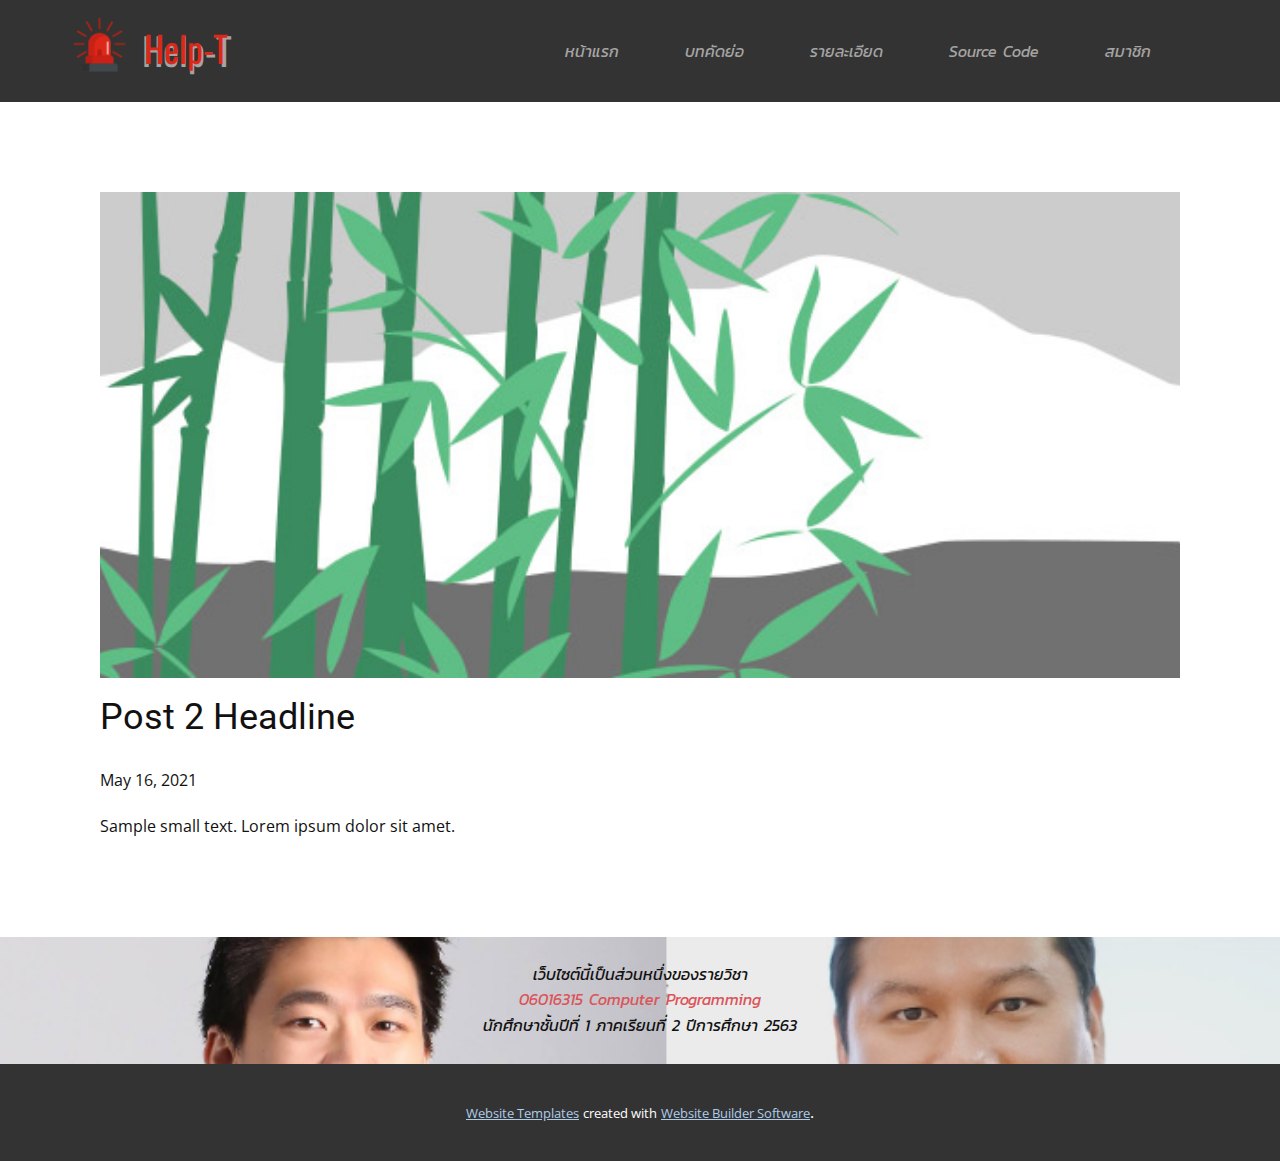
<file: blog/post-1.html>
<!doctype html>
<html style="font-size: 16px;"><head>
    <meta name="viewport" content="width=device-width, initial-scale=1.0">
    <meta charset="utf-8">
    <meta name="keywords" content="Post 1 Headline">
    <meta name="description" content="">
    <meta name="page_type" content="np-template-header-footer-from-plugin">
    <title>Post 2 Headline</title>
    <link rel="stylesheet" href="../nicepage.css" media="screen">
<link rel="stylesheet" href="../Post-Template.css" media="screen">
    <script class="u-script" type="text/javascript" src="../jquery.js" defer=""></script>
    <script class="u-script" type="text/javascript" src="../nicepage.js" defer=""></script>
    <meta name="generator" content="Nicepage 3.14.1, nicepage.com">
    
    <link id="u-theme-google-font" rel="stylesheet" href="https://fonts.googleapis.com/css?family=Roboto:100,100i,300,300i,400,400i,500,500i,700,700i,900,900i|Open+Sans:300,300i,400,400i,600,600i,700,700i,800,800i">
    <link id="u-page-google-font" rel="stylesheet" href="https://fonts.googleapis.com/css?family=Oswald:200,300,400,500,600,700">
    
    
    <script type="application/ld+json">{
		"@context": "http://schema.org",
		"@type": "Organization",
		"name": "",
		"url": "index.html",
		"logo": "images/caution-siren-icon-flat-style-vector-20536971-removebg-preview.png"
}</script>
    <meta property="og:title" content="Post Template">
    <meta property="og:type" content="website">
    <meta name="theme-color" content="#478ac9">
    <link rel="canonical" href="../index.html">
    <meta property="og:url" content="index.html">
  </head>
  <body class="u-body"><header class="u-clearfix u-grey-80 u-header u-header" id="sec-111c"><div class="u-clearfix u-sheet u-sheet-1">
        <a href="https://nicepage.com" class="u-image u-logo u-image-1" data-image-width="481" data-image-height="519">
          <img src="../images/caution-siren-icon-flat-style-vector-20536971-removebg-preview.png" class="u-logo-image u-logo-image-1" data-image-width="72.8">
        </a>
        <nav class="u-menu u-menu-dropdown u-offcanvas u-menu-1">
          <div class="menu-collapse u-custom-font" style="font-size: 1rem; letter-spacing: 0px; font-family: Kanit-Italic;">
            <a class="u-button-style u-custom-active-border-color u-custom-active-color u-custom-border u-custom-border-color u-custom-borders u-custom-hover-border-color u-custom-hover-color u-custom-left-right-menu-spacing u-custom-padding-bottom u-custom-text-active-color u-custom-text-color u-custom-text-hover-color u-custom-top-bottom-menu-spacing u-nav-link u-text-active-palette-1-base u-text-hover-palette-2-base" href="#">
              <svg><use xmlns:xlink="http://www.w3.org/1999/xlink" xlink:href="#menu-hamburger"></use></svg>
              <svg version="1.1" xmlns="http://www.w3.org/2000/svg" xmlns:xlink="http://www.w3.org/1999/xlink"><defs><symbol id="menu-hamburger" viewBox="0 0 16 16" style="width: 16px; height: 16px;"><rect y="1" width="16" height="2"></rect><rect y="7" width="16" height="2"></rect><rect y="13" width="16" height="2"></rect>
</symbol>
</defs></svg>
            </a>
          </div>
          <div class="u-nav-container">
            <ul class="u-custom-font u-nav u-spacing-2 u-unstyled u-nav-1"><li class="u-nav-item"><a class="u-active-grey-5 u-border-active-palette-1-base u-border-hover-palette-1-base u-border-no-left u-border-no-right u-border-no-top u-button-style u-hover-grey-10 u-nav-link u-text-active-grey-90 u-text-custom-color-2 u-text-hover-grey-90" href="../หน้าแรก.html" style="padding: 14px 32px;">หน้าแรก</a>
</li><li class="u-nav-item"><a class="u-active-grey-5 u-border-active-palette-1-base u-border-hover-palette-1-base u-border-no-left u-border-no-right u-border-no-top u-button-style u-hover-grey-10 u-nav-link u-text-active-grey-90 u-text-custom-color-2 u-text-hover-grey-90" href="../บทคัดย่อ.html" style="padding: 14px 32px;">บทคัดย่อ</a>
</li><li class="u-nav-item"><a class="u-active-grey-5 u-border-active-palette-1-base u-border-hover-palette-1-base u-border-no-left u-border-no-right u-border-no-top u-button-style u-hover-grey-10 u-nav-link u-text-active-grey-90 u-text-custom-color-2 u-text-hover-grey-90" href="../รายละเอียด.html" style="padding: 14px 32px;">รายละเอียด</a>
</li><li class="u-nav-item"><a class="u-active-grey-5 u-border-active-palette-1-base u-border-hover-palette-1-base u-border-no-left u-border-no-right u-border-no-top u-button-style u-hover-grey-10 u-nav-link u-text-active-grey-90 u-text-custom-color-2 u-text-hover-grey-90" href="../Source-Code.html" style="padding: 14px 32px;">Source Code</a>
</li><li class="u-nav-item"><a class="u-active-grey-5 u-border-active-palette-1-base u-border-hover-palette-1-base u-border-no-left u-border-no-right u-border-no-top u-button-style u-hover-grey-10 u-nav-link u-text-active-grey-90 u-text-custom-color-2 u-text-hover-grey-90" href="../สมาชิก.html" style="padding: 14px 32px;">สมาชิก</a>
</li></ul>
          </div>
          <div class="u-nav-container-collapse">
            <div class="u-black u-container-style u-inner-container-layout u-opacity u-opacity-95 u-sidenav">
              <div class="u-sidenav-overflow">
                <div class="u-menu-close"></div>
                <ul class="u-align-center u-nav u-popupmenu-items u-unstyled u-nav-2"><li class="u-nav-item"><a class="u-button-style u-nav-link" href="../หน้าแรก.html">หน้าแรก</a>
</li><li class="u-nav-item"><a class="u-button-style u-nav-link" href="../บทคัดย่อ.html">บทคัดย่อ</a>
</li><li class="u-nav-item"><a class="u-button-style u-nav-link" href="../รายละเอียด.html">รายละเอียด</a>
</li><li class="u-nav-item"><a class="u-button-style u-nav-link" href="../Source-Code.html">Source Code</a>
</li><li class="u-nav-item"><a class="u-button-style u-nav-link" href="../สมาชิก.html">สมาชิก</a>
</li></ul>
              </div>
            </div>
            <div class="u-black u-menu-overlay u-opacity u-opacity-70"></div>
          </div>
        </nav>
        <h2 class="u-custom-font u-font-oswald u-text u-text-custom-color-2 u-text-1">He<span style="font-size: 3.9375rem;"></span>lp-T
        </h2>
        <h2 class="u-custom-font u-font-oswald u-text u-text-custom-color-1 u-text-2">Help-T</h2>
      </div></header>
    <section class="u-align-center u-clearfix u-section-1" id="sec-8e55">
      <div class="u-clearfix u-sheet u-valign-middle-md u-valign-middle-sm u-valign-middle-xs u-sheet-1"><!--post_details--><!--post_details_options_json--><!--{"source":""}--><!--/post_details_options_json--><!--blog_post-->
        <div class="u-container-style u-expanded-width u-post-details u-post-details-1">
          <div class="u-container-layout u-valign-middle u-container-layout-1"><!--blog_post_image-->
            <img alt="" class="u-blog-control u-expanded-width u-image u-image-default u-image-1" src="[data-uri]"><!--/blog_post_image--><!--blog_post_header-->
            <h2 class="u-blog-control u-text u-text-1">Post 2 Headline</h2><!--/blog_post_header--><!--blog_post_metadata-->
            <div class="u-blog-control u-metadata u-metadata-1"><!--blog_post_metadata_date-->
              <span class="u-meta-date u-meta-icon">May 16, 2021</span><!--/blog_post_metadata_date--><!--blog_post_metadata_category-->
              <!--/blog_post_metadata_category--><!--blog_post_metadata_comments-->
              <!--/blog_post_metadata_comments-->
            </div><!--/blog_post_metadata--><!--blog_post_content-->
            <div class="u-align-justify u-blog-control u-post-content u-text u-text-2 fr-view">
  Sample small text. Lorem ipsum dolor sit amet.
  </div><!--/blog_post_content-->
          </div>
        </div><!--/blog_post--><!--/post_details-->
      </div>
    </section>
    
    
    <footer class="u-align-center u-clearfix u-footer u-image u-footer" id="sec-c6c9" data-image-width="728" data-image-height="90"><div class="u-clearfix u-sheet u-sheet-1">
        <p class="u-custom-font u-small-text u-text u-text-variant u-text-1">เว็บไซต์นี้เป็นส่วนหนึ่งของรายวิชา<br>
          <span class="u-text-palette-2-base">06016315 Computer Programming</span>
          <br>นักศึกษาชั้นปีที่ 1 ภาคเรียนที่ 2 ปีการศึกษา 2563
        </p>
      </div></footer>
    <section class="u-backlink u-clearfix u-grey-80">
      <a class="u-link" href="https://nicepage.com/website-templates" target="_blank">
        <span>Website Templates</span>
      </a>
      <p class="u-text">
        <span>created with</span>
      </p>
      <a class="u-link" href="https://nicepage.com/" target="_blank">
        <span>Website Builder Software</span>
      </a>. 
    </section>
  
</body></html>
</file>
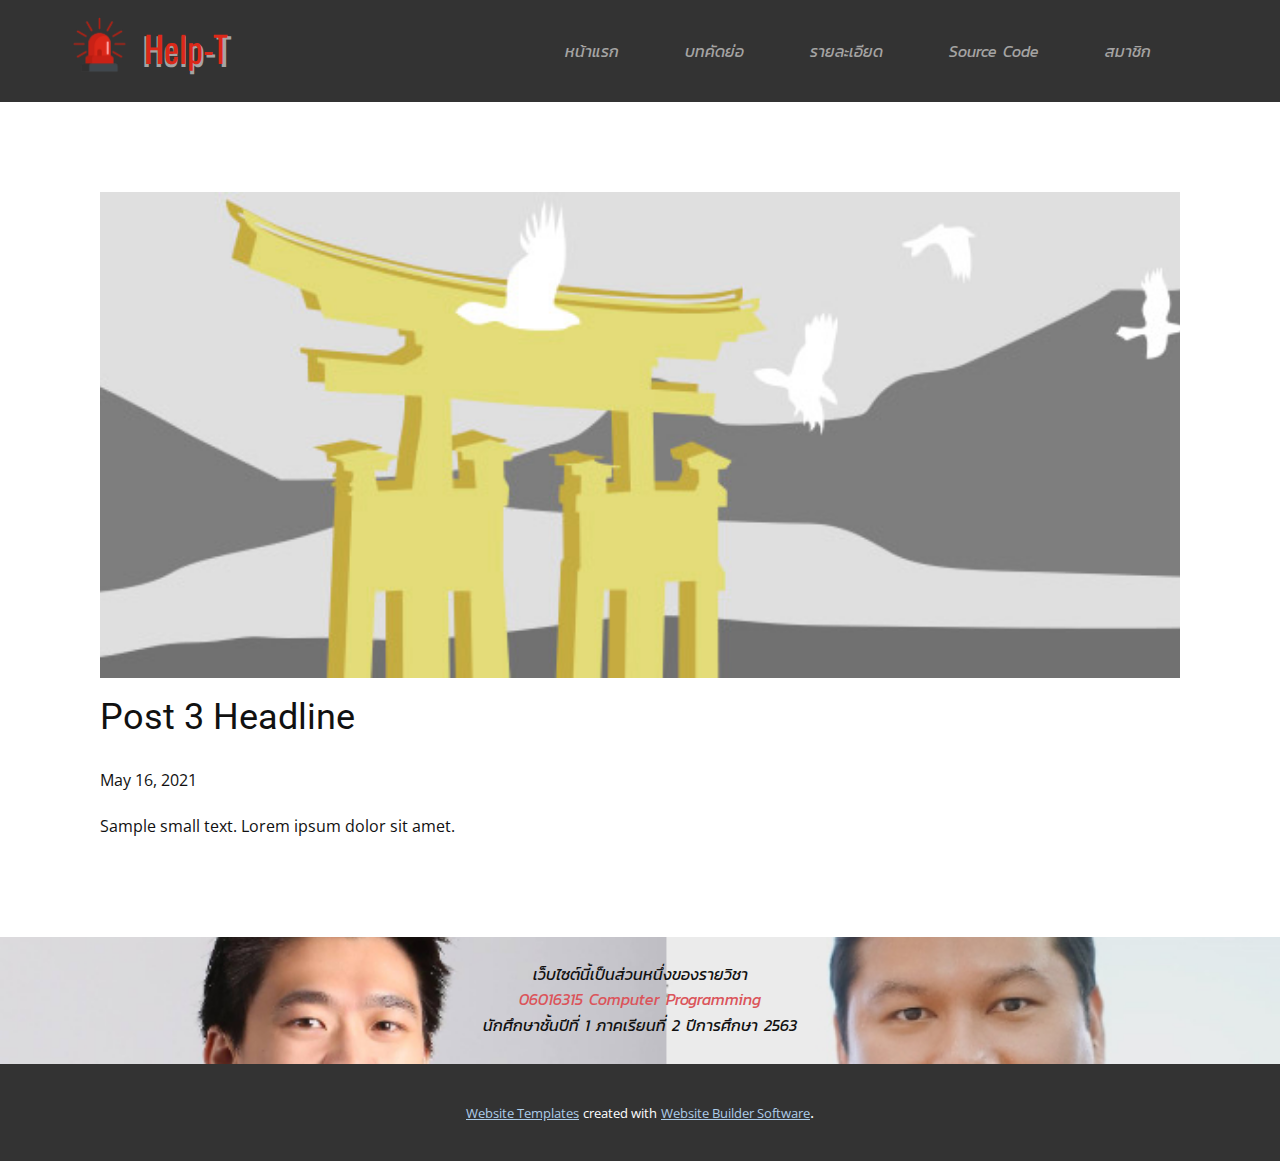
<file: blog/post-2.html>
<!doctype html>
<html style="font-size: 16px;"><head>
    <meta name="viewport" content="width=device-width, initial-scale=1.0">
    <meta charset="utf-8">
    <meta name="keywords" content="Post 1 Headline">
    <meta name="description" content="">
    <meta name="page_type" content="np-template-header-footer-from-plugin">
    <title>Post 3 Headline</title>
    <link rel="stylesheet" href="../nicepage.css" media="screen">
<link rel="stylesheet" href="../Post-Template.css" media="screen">
    <script class="u-script" type="text/javascript" src="../jquery.js" defer=""></script>
    <script class="u-script" type="text/javascript" src="../nicepage.js" defer=""></script>
    <meta name="generator" content="Nicepage 3.14.1, nicepage.com">
    
    <link id="u-theme-google-font" rel="stylesheet" href="https://fonts.googleapis.com/css?family=Roboto:100,100i,300,300i,400,400i,500,500i,700,700i,900,900i|Open+Sans:300,300i,400,400i,600,600i,700,700i,800,800i">
    <link id="u-page-google-font" rel="stylesheet" href="https://fonts.googleapis.com/css?family=Oswald:200,300,400,500,600,700">
    
    
    <script type="application/ld+json">{
		"@context": "http://schema.org",
		"@type": "Organization",
		"name": "",
		"url": "index.html",
		"logo": "images/caution-siren-icon-flat-style-vector-20536971-removebg-preview.png"
}</script>
    <meta property="og:title" content="Post Template">
    <meta property="og:type" content="website">
    <meta name="theme-color" content="#478ac9">
    <link rel="canonical" href="../index.html">
    <meta property="og:url" content="index.html">
  </head>
  <body class="u-body"><header class="u-clearfix u-grey-80 u-header u-header" id="sec-111c"><div class="u-clearfix u-sheet u-sheet-1">
        <a href="https://nicepage.com" class="u-image u-logo u-image-1" data-image-width="481" data-image-height="519">
          <img src="../images/caution-siren-icon-flat-style-vector-20536971-removebg-preview.png" class="u-logo-image u-logo-image-1" data-image-width="72.8">
        </a>
        <nav class="u-menu u-menu-dropdown u-offcanvas u-menu-1">
          <div class="menu-collapse u-custom-font" style="font-size: 1rem; letter-spacing: 0px; font-family: Kanit-Italic;">
            <a class="u-button-style u-custom-active-border-color u-custom-active-color u-custom-border u-custom-border-color u-custom-borders u-custom-hover-border-color u-custom-hover-color u-custom-left-right-menu-spacing u-custom-padding-bottom u-custom-text-active-color u-custom-text-color u-custom-text-hover-color u-custom-top-bottom-menu-spacing u-nav-link u-text-active-palette-1-base u-text-hover-palette-2-base" href="#">
              <svg><use xmlns:xlink="http://www.w3.org/1999/xlink" xlink:href="#menu-hamburger"></use></svg>
              <svg version="1.1" xmlns="http://www.w3.org/2000/svg" xmlns:xlink="http://www.w3.org/1999/xlink"><defs><symbol id="menu-hamburger" viewBox="0 0 16 16" style="width: 16px; height: 16px;"><rect y="1" width="16" height="2"></rect><rect y="7" width="16" height="2"></rect><rect y="13" width="16" height="2"></rect>
</symbol>
</defs></svg>
            </a>
          </div>
          <div class="u-nav-container">
            <ul class="u-custom-font u-nav u-spacing-2 u-unstyled u-nav-1"><li class="u-nav-item"><a class="u-active-grey-5 u-border-active-palette-1-base u-border-hover-palette-1-base u-border-no-left u-border-no-right u-border-no-top u-button-style u-hover-grey-10 u-nav-link u-text-active-grey-90 u-text-custom-color-2 u-text-hover-grey-90" href="../หน้าแรก.html" style="padding: 14px 32px;">หน้าแรก</a>
</li><li class="u-nav-item"><a class="u-active-grey-5 u-border-active-palette-1-base u-border-hover-palette-1-base u-border-no-left u-border-no-right u-border-no-top u-button-style u-hover-grey-10 u-nav-link u-text-active-grey-90 u-text-custom-color-2 u-text-hover-grey-90" href="../บทคัดย่อ.html" style="padding: 14px 32px;">บทคัดย่อ</a>
</li><li class="u-nav-item"><a class="u-active-grey-5 u-border-active-palette-1-base u-border-hover-palette-1-base u-border-no-left u-border-no-right u-border-no-top u-button-style u-hover-grey-10 u-nav-link u-text-active-grey-90 u-text-custom-color-2 u-text-hover-grey-90" href="../รายละเอียด.html" style="padding: 14px 32px;">รายละเอียด</a>
</li><li class="u-nav-item"><a class="u-active-grey-5 u-border-active-palette-1-base u-border-hover-palette-1-base u-border-no-left u-border-no-right u-border-no-top u-button-style u-hover-grey-10 u-nav-link u-text-active-grey-90 u-text-custom-color-2 u-text-hover-grey-90" href="../Source-Code.html" style="padding: 14px 32px;">Source Code</a>
</li><li class="u-nav-item"><a class="u-active-grey-5 u-border-active-palette-1-base u-border-hover-palette-1-base u-border-no-left u-border-no-right u-border-no-top u-button-style u-hover-grey-10 u-nav-link u-text-active-grey-90 u-text-custom-color-2 u-text-hover-grey-90" href="../สมาชิก.html" style="padding: 14px 32px;">สมาชิก</a>
</li></ul>
          </div>
          <div class="u-nav-container-collapse">
            <div class="u-black u-container-style u-inner-container-layout u-opacity u-opacity-95 u-sidenav">
              <div class="u-sidenav-overflow">
                <div class="u-menu-close"></div>
                <ul class="u-align-center u-nav u-popupmenu-items u-unstyled u-nav-2"><li class="u-nav-item"><a class="u-button-style u-nav-link" href="../หน้าแรก.html">หน้าแรก</a>
</li><li class="u-nav-item"><a class="u-button-style u-nav-link" href="../บทคัดย่อ.html">บทคัดย่อ</a>
</li><li class="u-nav-item"><a class="u-button-style u-nav-link" href="../รายละเอียด.html">รายละเอียด</a>
</li><li class="u-nav-item"><a class="u-button-style u-nav-link" href="../Source-Code.html">Source Code</a>
</li><li class="u-nav-item"><a class="u-button-style u-nav-link" href="../สมาชิก.html">สมาชิก</a>
</li></ul>
              </div>
            </div>
            <div class="u-black u-menu-overlay u-opacity u-opacity-70"></div>
          </div>
        </nav>
        <h2 class="u-custom-font u-font-oswald u-text u-text-custom-color-2 u-text-1">He<span style="font-size: 3.9375rem;"></span>lp-T
        </h2>
        <h2 class="u-custom-font u-font-oswald u-text u-text-custom-color-1 u-text-2">Help-T</h2>
      </div></header>
    <section class="u-align-center u-clearfix u-section-1" id="sec-8e55">
      <div class="u-clearfix u-sheet u-valign-middle-md u-valign-middle-sm u-valign-middle-xs u-sheet-1"><!--post_details--><!--post_details_options_json--><!--{"source":""}--><!--/post_details_options_json--><!--blog_post-->
        <div class="u-container-style u-expanded-width u-post-details u-post-details-1">
          <div class="u-container-layout u-valign-middle u-container-layout-1"><!--blog_post_image-->
            <img alt="" class="u-blog-control u-expanded-width u-image u-image-default u-image-1" src="[data-uri]"><!--/blog_post_image--><!--blog_post_header-->
            <h2 class="u-blog-control u-text u-text-1">Post 3 Headline</h2><!--/blog_post_header--><!--blog_post_metadata-->
            <div class="u-blog-control u-metadata u-metadata-1"><!--blog_post_metadata_date-->
              <span class="u-meta-date u-meta-icon">May 16, 2021</span><!--/blog_post_metadata_date--><!--blog_post_metadata_category-->
              <!--/blog_post_metadata_category--><!--blog_post_metadata_comments-->
              <!--/blog_post_metadata_comments-->
            </div><!--/blog_post_metadata--><!--blog_post_content-->
            <div class="u-align-justify u-blog-control u-post-content u-text u-text-2 fr-view">
  Sample small text. Lorem ipsum dolor sit amet.
  </div><!--/blog_post_content-->
          </div>
        </div><!--/blog_post--><!--/post_details-->
      </div>
    </section>
    
    
    <footer class="u-align-center u-clearfix u-footer u-image u-footer" id="sec-c6c9" data-image-width="728" data-image-height="90"><div class="u-clearfix u-sheet u-sheet-1">
        <p class="u-custom-font u-small-text u-text u-text-variant u-text-1">เว็บไซต์นี้เป็นส่วนหนึ่งของรายวิชา<br>
          <span class="u-text-palette-2-base">06016315 Computer Programming</span>
          <br>นักศึกษาชั้นปีที่ 1 ภาคเรียนที่ 2 ปีการศึกษา 2563
        </p>
      </div></footer>
    <section class="u-backlink u-clearfix u-grey-80">
      <a class="u-link" href="https://nicepage.com/website-templates" target="_blank">
        <span>Website Templates</span>
      </a>
      <p class="u-text">
        <span>created with</span>
      </p>
      <a class="u-link" href="https://nicepage.com/" target="_blank">
        <span>Website Builder Software</span>
      </a>. 
    </section>
  
</body></html>
</file>
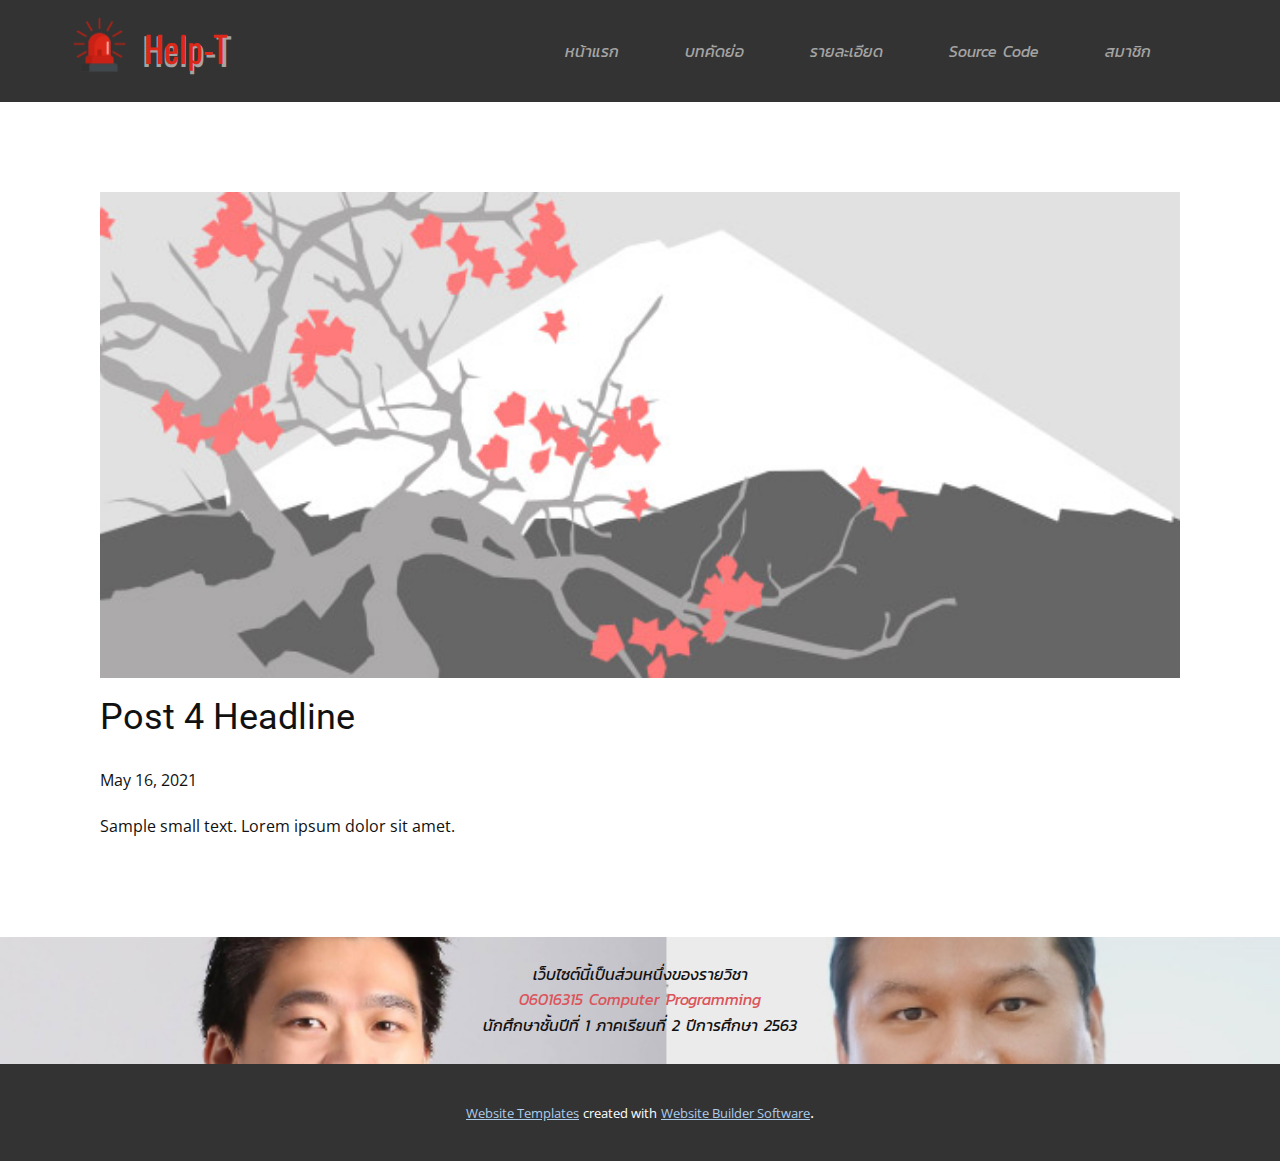
<file: blog/post-3.html>
<!doctype html>
<html style="font-size: 16px;"><head>
    <meta name="viewport" content="width=device-width, initial-scale=1.0">
    <meta charset="utf-8">
    <meta name="keywords" content="Post 1 Headline">
    <meta name="description" content="">
    <meta name="page_type" content="np-template-header-footer-from-plugin">
    <title>Post 4 Headline</title>
    <link rel="stylesheet" href="../nicepage.css" media="screen">
<link rel="stylesheet" href="../Post-Template.css" media="screen">
    <script class="u-script" type="text/javascript" src="../jquery.js" defer=""></script>
    <script class="u-script" type="text/javascript" src="../nicepage.js" defer=""></script>
    <meta name="generator" content="Nicepage 3.14.1, nicepage.com">
    
    <link id="u-theme-google-font" rel="stylesheet" href="https://fonts.googleapis.com/css?family=Roboto:100,100i,300,300i,400,400i,500,500i,700,700i,900,900i|Open+Sans:300,300i,400,400i,600,600i,700,700i,800,800i">
    <link id="u-page-google-font" rel="stylesheet" href="https://fonts.googleapis.com/css?family=Oswald:200,300,400,500,600,700">
    
    
    <script type="application/ld+json">{
		"@context": "http://schema.org",
		"@type": "Organization",
		"name": "",
		"url": "index.html",
		"logo": "images/caution-siren-icon-flat-style-vector-20536971-removebg-preview.png"
}</script>
    <meta property="og:title" content="Post Template">
    <meta property="og:type" content="website">
    <meta name="theme-color" content="#478ac9">
    <link rel="canonical" href="../index.html">
    <meta property="og:url" content="index.html">
  </head>
  <body class="u-body"><header class="u-clearfix u-grey-80 u-header u-header" id="sec-111c"><div class="u-clearfix u-sheet u-sheet-1">
        <a href="https://nicepage.com" class="u-image u-logo u-image-1" data-image-width="481" data-image-height="519">
          <img src="../images/caution-siren-icon-flat-style-vector-20536971-removebg-preview.png" class="u-logo-image u-logo-image-1" data-image-width="72.8">
        </a>
        <nav class="u-menu u-menu-dropdown u-offcanvas u-menu-1">
          <div class="menu-collapse u-custom-font" style="font-size: 1rem; letter-spacing: 0px; font-family: Kanit-Italic;">
            <a class="u-button-style u-custom-active-border-color u-custom-active-color u-custom-border u-custom-border-color u-custom-borders u-custom-hover-border-color u-custom-hover-color u-custom-left-right-menu-spacing u-custom-padding-bottom u-custom-text-active-color u-custom-text-color u-custom-text-hover-color u-custom-top-bottom-menu-spacing u-nav-link u-text-active-palette-1-base u-text-hover-palette-2-base" href="#">
              <svg><use xmlns:xlink="http://www.w3.org/1999/xlink" xlink:href="#menu-hamburger"></use></svg>
              <svg version="1.1" xmlns="http://www.w3.org/2000/svg" xmlns:xlink="http://www.w3.org/1999/xlink"><defs><symbol id="menu-hamburger" viewBox="0 0 16 16" style="width: 16px; height: 16px;"><rect y="1" width="16" height="2"></rect><rect y="7" width="16" height="2"></rect><rect y="13" width="16" height="2"></rect>
</symbol>
</defs></svg>
            </a>
          </div>
          <div class="u-nav-container">
            <ul class="u-custom-font u-nav u-spacing-2 u-unstyled u-nav-1"><li class="u-nav-item"><a class="u-active-grey-5 u-border-active-palette-1-base u-border-hover-palette-1-base u-border-no-left u-border-no-right u-border-no-top u-button-style u-hover-grey-10 u-nav-link u-text-active-grey-90 u-text-custom-color-2 u-text-hover-grey-90" href="../หน้าแรก.html" style="padding: 14px 32px;">หน้าแรก</a>
</li><li class="u-nav-item"><a class="u-active-grey-5 u-border-active-palette-1-base u-border-hover-palette-1-base u-border-no-left u-border-no-right u-border-no-top u-button-style u-hover-grey-10 u-nav-link u-text-active-grey-90 u-text-custom-color-2 u-text-hover-grey-90" href="../บทคัดย่อ.html" style="padding: 14px 32px;">บทคัดย่อ</a>
</li><li class="u-nav-item"><a class="u-active-grey-5 u-border-active-palette-1-base u-border-hover-palette-1-base u-border-no-left u-border-no-right u-border-no-top u-button-style u-hover-grey-10 u-nav-link u-text-active-grey-90 u-text-custom-color-2 u-text-hover-grey-90" href="../รายละเอียด.html" style="padding: 14px 32px;">รายละเอียด</a>
</li><li class="u-nav-item"><a class="u-active-grey-5 u-border-active-palette-1-base u-border-hover-palette-1-base u-border-no-left u-border-no-right u-border-no-top u-button-style u-hover-grey-10 u-nav-link u-text-active-grey-90 u-text-custom-color-2 u-text-hover-grey-90" href="../Source-Code.html" style="padding: 14px 32px;">Source Code</a>
</li><li class="u-nav-item"><a class="u-active-grey-5 u-border-active-palette-1-base u-border-hover-palette-1-base u-border-no-left u-border-no-right u-border-no-top u-button-style u-hover-grey-10 u-nav-link u-text-active-grey-90 u-text-custom-color-2 u-text-hover-grey-90" href="../สมาชิก.html" style="padding: 14px 32px;">สมาชิก</a>
</li></ul>
          </div>
          <div class="u-nav-container-collapse">
            <div class="u-black u-container-style u-inner-container-layout u-opacity u-opacity-95 u-sidenav">
              <div class="u-sidenav-overflow">
                <div class="u-menu-close"></div>
                <ul class="u-align-center u-nav u-popupmenu-items u-unstyled u-nav-2"><li class="u-nav-item"><a class="u-button-style u-nav-link" href="../หน้าแรก.html">หน้าแรก</a>
</li><li class="u-nav-item"><a class="u-button-style u-nav-link" href="../บทคัดย่อ.html">บทคัดย่อ</a>
</li><li class="u-nav-item"><a class="u-button-style u-nav-link" href="../รายละเอียด.html">รายละเอียด</a>
</li><li class="u-nav-item"><a class="u-button-style u-nav-link" href="../Source-Code.html">Source Code</a>
</li><li class="u-nav-item"><a class="u-button-style u-nav-link" href="../สมาชิก.html">สมาชิก</a>
</li></ul>
              </div>
            </div>
            <div class="u-black u-menu-overlay u-opacity u-opacity-70"></div>
          </div>
        </nav>
        <h2 class="u-custom-font u-font-oswald u-text u-text-custom-color-2 u-text-1">He<span style="font-size: 3.9375rem;"></span>lp-T
        </h2>
        <h2 class="u-custom-font u-font-oswald u-text u-text-custom-color-1 u-text-2">Help-T</h2>
      </div></header>
    <section class="u-align-center u-clearfix u-section-1" id="sec-8e55">
      <div class="u-clearfix u-sheet u-valign-middle-md u-valign-middle-sm u-valign-middle-xs u-sheet-1"><!--post_details--><!--post_details_options_json--><!--{"source":""}--><!--/post_details_options_json--><!--blog_post-->
        <div class="u-container-style u-expanded-width u-post-details u-post-details-1">
          <div class="u-container-layout u-valign-middle u-container-layout-1"><!--blog_post_image-->
            <img alt="" class="u-blog-control u-expanded-width u-image u-image-default u-image-1" src="[data-uri]"><!--/blog_post_image--><!--blog_post_header-->
            <h2 class="u-blog-control u-text u-text-1">Post 4 Headline</h2><!--/blog_post_header--><!--blog_post_metadata-->
            <div class="u-blog-control u-metadata u-metadata-1"><!--blog_post_metadata_date-->
              <span class="u-meta-date u-meta-icon">May 16, 2021</span><!--/blog_post_metadata_date--><!--blog_post_metadata_category-->
              <!--/blog_post_metadata_category--><!--blog_post_metadata_comments-->
              <!--/blog_post_metadata_comments-->
            </div><!--/blog_post_metadata--><!--blog_post_content-->
            <div class="u-align-justify u-blog-control u-post-content u-text u-text-2 fr-view">
  Sample small text. Lorem ipsum dolor sit amet.
  </div><!--/blog_post_content-->
          </div>
        </div><!--/blog_post--><!--/post_details-->
      </div>
    </section>
    
    
    <footer class="u-align-center u-clearfix u-footer u-image u-footer" id="sec-c6c9" data-image-width="728" data-image-height="90"><div class="u-clearfix u-sheet u-sheet-1">
        <p class="u-custom-font u-small-text u-text u-text-variant u-text-1">เว็บไซต์นี้เป็นส่วนหนึ่งของรายวิชา<br>
          <span class="u-text-palette-2-base">06016315 Computer Programming</span>
          <br>นักศึกษาชั้นปีที่ 1 ภาคเรียนที่ 2 ปีการศึกษา 2563
        </p>
      </div></footer>
    <section class="u-backlink u-clearfix u-grey-80">
      <a class="u-link" href="https://nicepage.com/website-templates" target="_blank">
        <span>Website Templates</span>
      </a>
      <p class="u-text">
        <span>created with</span>
      </p>
      <a class="u-link" href="https://nicepage.com/" target="_blank">
        <span>Website Builder Software</span>
      </a>. 
    </section>
  
</body></html>
</file>
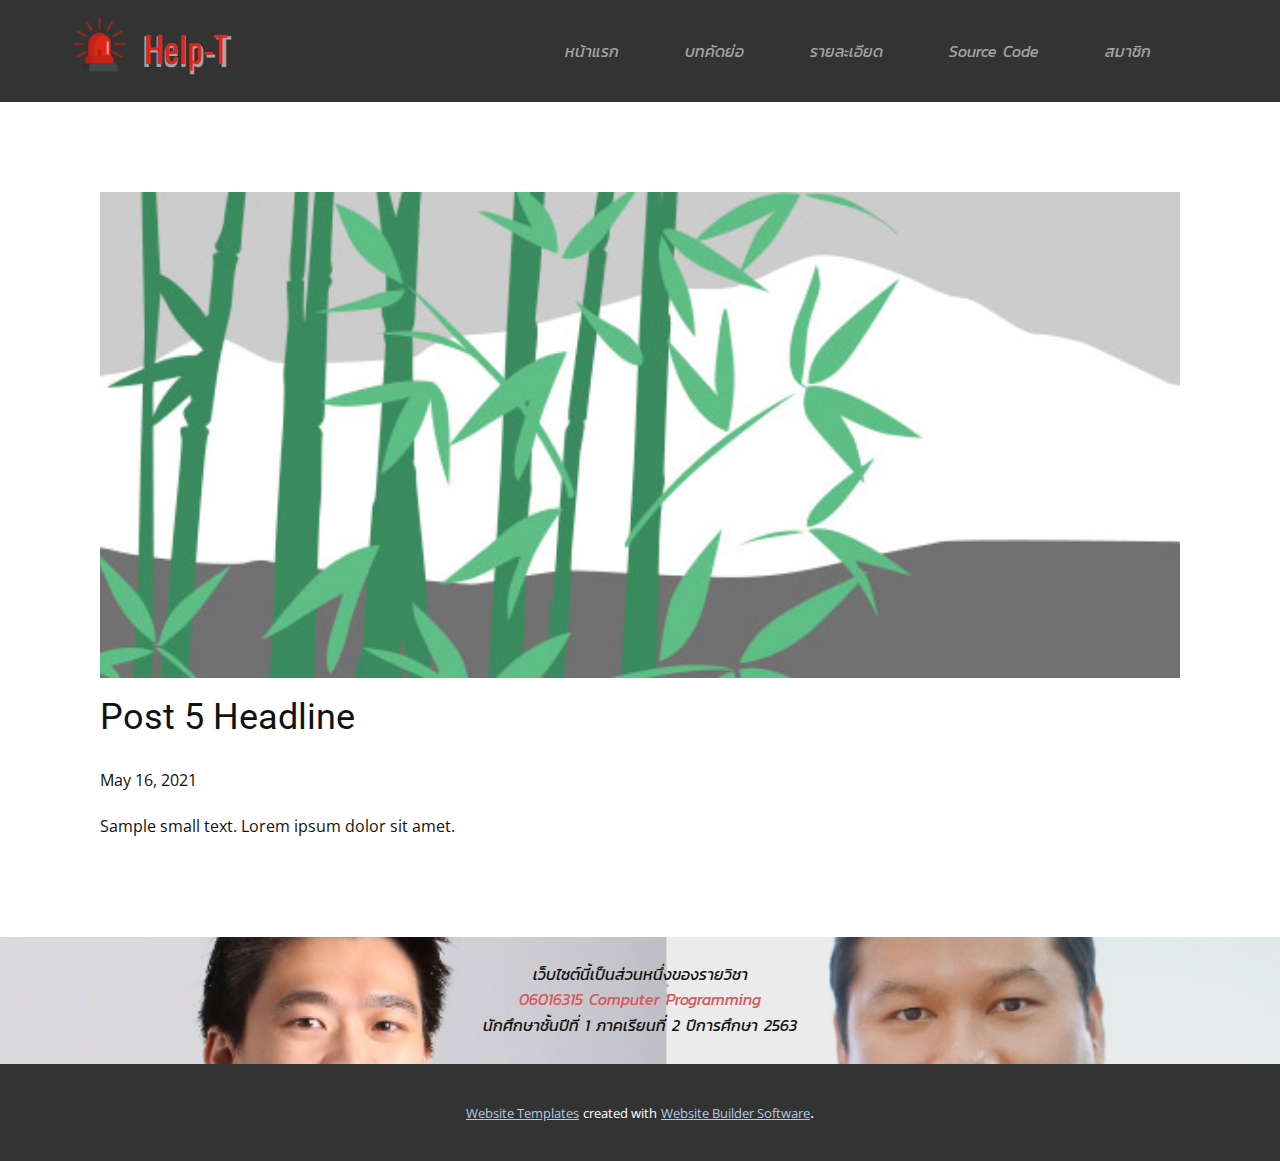
<file: blog/post-4.html>
<!doctype html>
<html style="font-size: 16px;"><head>
    <meta name="viewport" content="width=device-width, initial-scale=1.0">
    <meta charset="utf-8">
    <meta name="keywords" content="Post 1 Headline">
    <meta name="description" content="">
    <meta name="page_type" content="np-template-header-footer-from-plugin">
    <title>Post 5 Headline</title>
    <link rel="stylesheet" href="../nicepage.css" media="screen">
<link rel="stylesheet" href="../Post-Template.css" media="screen">
    <script class="u-script" type="text/javascript" src="../jquery.js" defer=""></script>
    <script class="u-script" type="text/javascript" src="../nicepage.js" defer=""></script>
    <meta name="generator" content="Nicepage 3.14.1, nicepage.com">
    
    <link id="u-theme-google-font" rel="stylesheet" href="https://fonts.googleapis.com/css?family=Roboto:100,100i,300,300i,400,400i,500,500i,700,700i,900,900i|Open+Sans:300,300i,400,400i,600,600i,700,700i,800,800i">
    <link id="u-page-google-font" rel="stylesheet" href="https://fonts.googleapis.com/css?family=Oswald:200,300,400,500,600,700">
    
    
    <script type="application/ld+json">{
		"@context": "http://schema.org",
		"@type": "Organization",
		"name": "",
		"url": "index.html",
		"logo": "images/caution-siren-icon-flat-style-vector-20536971-removebg-preview.png"
}</script>
    <meta property="og:title" content="Post Template">
    <meta property="og:type" content="website">
    <meta name="theme-color" content="#478ac9">
    <link rel="canonical" href="../index.html">
    <meta property="og:url" content="index.html">
  </head>
  <body class="u-body"><header class="u-clearfix u-grey-80 u-header u-header" id="sec-111c"><div class="u-clearfix u-sheet u-sheet-1">
        <a href="https://nicepage.com" class="u-image u-logo u-image-1" data-image-width="481" data-image-height="519">
          <img src="../images/caution-siren-icon-flat-style-vector-20536971-removebg-preview.png" class="u-logo-image u-logo-image-1" data-image-width="72.8">
        </a>
        <nav class="u-menu u-menu-dropdown u-offcanvas u-menu-1">
          <div class="menu-collapse u-custom-font" style="font-size: 1rem; letter-spacing: 0px; font-family: Kanit-Italic;">
            <a class="u-button-style u-custom-active-border-color u-custom-active-color u-custom-border u-custom-border-color u-custom-borders u-custom-hover-border-color u-custom-hover-color u-custom-left-right-menu-spacing u-custom-padding-bottom u-custom-text-active-color u-custom-text-color u-custom-text-hover-color u-custom-top-bottom-menu-spacing u-nav-link u-text-active-palette-1-base u-text-hover-palette-2-base" href="#">
              <svg><use xmlns:xlink="http://www.w3.org/1999/xlink" xlink:href="#menu-hamburger"></use></svg>
              <svg version="1.1" xmlns="http://www.w3.org/2000/svg" xmlns:xlink="http://www.w3.org/1999/xlink"><defs><symbol id="menu-hamburger" viewBox="0 0 16 16" style="width: 16px; height: 16px;"><rect y="1" width="16" height="2"></rect><rect y="7" width="16" height="2"></rect><rect y="13" width="16" height="2"></rect>
</symbol>
</defs></svg>
            </a>
          </div>
          <div class="u-nav-container">
            <ul class="u-custom-font u-nav u-spacing-2 u-unstyled u-nav-1"><li class="u-nav-item"><a class="u-active-grey-5 u-border-active-palette-1-base u-border-hover-palette-1-base u-border-no-left u-border-no-right u-border-no-top u-button-style u-hover-grey-10 u-nav-link u-text-active-grey-90 u-text-custom-color-2 u-text-hover-grey-90" href="../หน้าแรก.html" style="padding: 14px 32px;">หน้าแรก</a>
</li><li class="u-nav-item"><a class="u-active-grey-5 u-border-active-palette-1-base u-border-hover-palette-1-base u-border-no-left u-border-no-right u-border-no-top u-button-style u-hover-grey-10 u-nav-link u-text-active-grey-90 u-text-custom-color-2 u-text-hover-grey-90" href="../บทคัดย่อ.html" style="padding: 14px 32px;">บทคัดย่อ</a>
</li><li class="u-nav-item"><a class="u-active-grey-5 u-border-active-palette-1-base u-border-hover-palette-1-base u-border-no-left u-border-no-right u-border-no-top u-button-style u-hover-grey-10 u-nav-link u-text-active-grey-90 u-text-custom-color-2 u-text-hover-grey-90" href="../รายละเอียด.html" style="padding: 14px 32px;">รายละเอียด</a>
</li><li class="u-nav-item"><a class="u-active-grey-5 u-border-active-palette-1-base u-border-hover-palette-1-base u-border-no-left u-border-no-right u-border-no-top u-button-style u-hover-grey-10 u-nav-link u-text-active-grey-90 u-text-custom-color-2 u-text-hover-grey-90" href="../Source-Code.html" style="padding: 14px 32px;">Source Code</a>
</li><li class="u-nav-item"><a class="u-active-grey-5 u-border-active-palette-1-base u-border-hover-palette-1-base u-border-no-left u-border-no-right u-border-no-top u-button-style u-hover-grey-10 u-nav-link u-text-active-grey-90 u-text-custom-color-2 u-text-hover-grey-90" href="../สมาชิก.html" style="padding: 14px 32px;">สมาชิก</a>
</li></ul>
          </div>
          <div class="u-nav-container-collapse">
            <div class="u-black u-container-style u-inner-container-layout u-opacity u-opacity-95 u-sidenav">
              <div class="u-sidenav-overflow">
                <div class="u-menu-close"></div>
                <ul class="u-align-center u-nav u-popupmenu-items u-unstyled u-nav-2"><li class="u-nav-item"><a class="u-button-style u-nav-link" href="../หน้าแรก.html">หน้าแรก</a>
</li><li class="u-nav-item"><a class="u-button-style u-nav-link" href="../บทคัดย่อ.html">บทคัดย่อ</a>
</li><li class="u-nav-item"><a class="u-button-style u-nav-link" href="../รายละเอียด.html">รายละเอียด</a>
</li><li class="u-nav-item"><a class="u-button-style u-nav-link" href="../Source-Code.html">Source Code</a>
</li><li class="u-nav-item"><a class="u-button-style u-nav-link" href="../สมาชิก.html">สมาชิก</a>
</li></ul>
              </div>
            </div>
            <div class="u-black u-menu-overlay u-opacity u-opacity-70"></div>
          </div>
        </nav>
        <h2 class="u-custom-font u-font-oswald u-text u-text-custom-color-2 u-text-1">He<span style="font-size: 3.9375rem;"></span>lp-T
        </h2>
        <h2 class="u-custom-font u-font-oswald u-text u-text-custom-color-1 u-text-2">Help-T</h2>
      </div></header>
    <section class="u-align-center u-clearfix u-section-1" id="sec-8e55">
      <div class="u-clearfix u-sheet u-valign-middle-md u-valign-middle-sm u-valign-middle-xs u-sheet-1"><!--post_details--><!--post_details_options_json--><!--{"source":""}--><!--/post_details_options_json--><!--blog_post-->
        <div class="u-container-style u-expanded-width u-post-details u-post-details-1">
          <div class="u-container-layout u-valign-middle u-container-layout-1"><!--blog_post_image-->
            <img alt="" class="u-blog-control u-expanded-width u-image u-image-default u-image-1" src="[data-uri]"><!--/blog_post_image--><!--blog_post_header-->
            <h2 class="u-blog-control u-text u-text-1">Post 5 Headline</h2><!--/blog_post_header--><!--blog_post_metadata-->
            <div class="u-blog-control u-metadata u-metadata-1"><!--blog_post_metadata_date-->
              <span class="u-meta-date u-meta-icon">May 16, 2021</span><!--/blog_post_metadata_date--><!--blog_post_metadata_category-->
              <!--/blog_post_metadata_category--><!--blog_post_metadata_comments-->
              <!--/blog_post_metadata_comments-->
            </div><!--/blog_post_metadata--><!--blog_post_content-->
            <div class="u-align-justify u-blog-control u-post-content u-text u-text-2 fr-view">
  Sample small text. Lorem ipsum dolor sit amet.
  </div><!--/blog_post_content-->
          </div>
        </div><!--/blog_post--><!--/post_details-->
      </div>
    </section>
    
    
    <footer class="u-align-center u-clearfix u-footer u-image u-footer" id="sec-c6c9" data-image-width="728" data-image-height="90"><div class="u-clearfix u-sheet u-sheet-1">
        <p class="u-custom-font u-small-text u-text u-text-variant u-text-1">เว็บไซต์นี้เป็นส่วนหนึ่งของรายวิชา<br>
          <span class="u-text-palette-2-base">06016315 Computer Programming</span>
          <br>นักศึกษาชั้นปีที่ 1 ภาคเรียนที่ 2 ปีการศึกษา 2563
        </p>
      </div></footer>
    <section class="u-backlink u-clearfix u-grey-80">
      <a class="u-link" href="https://nicepage.com/website-templates" target="_blank">
        <span>Website Templates</span>
      </a>
      <p class="u-text">
        <span>created with</span>
      </p>
      <a class="u-link" href="https://nicepage.com/" target="_blank">
        <span>Website Builder Software</span>
      </a>. 
    </section>
  
</body></html>
</file>
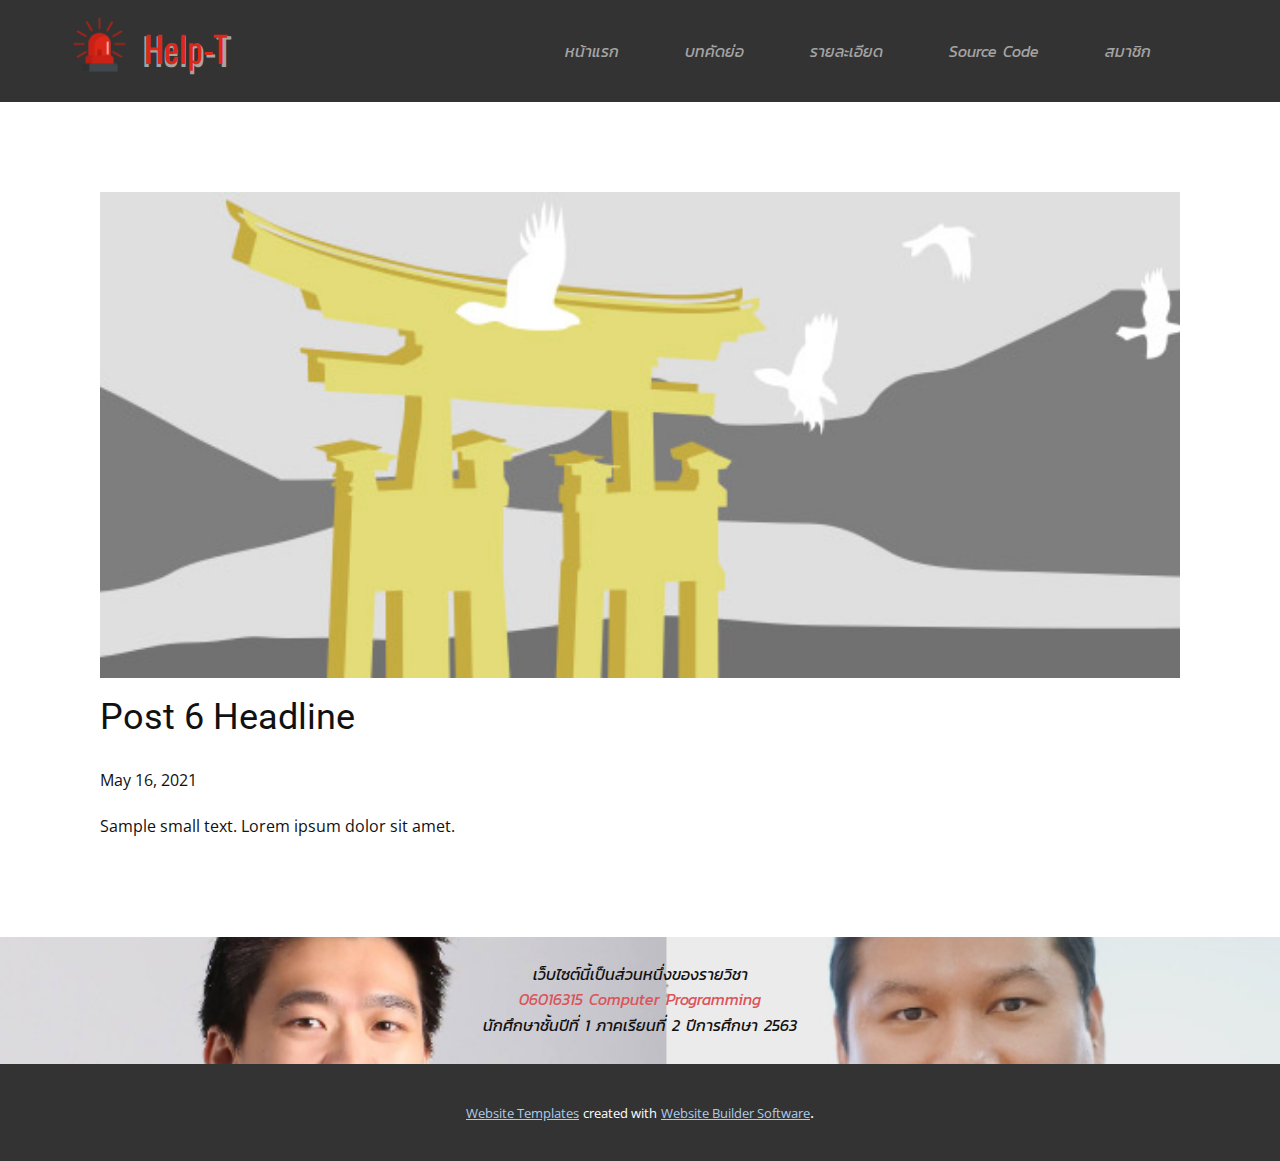
<file: blog/post-5.html>
<!doctype html>
<html style="font-size: 16px;"><head>
    <meta name="viewport" content="width=device-width, initial-scale=1.0">
    <meta charset="utf-8">
    <meta name="keywords" content="Post 1 Headline">
    <meta name="description" content="">
    <meta name="page_type" content="np-template-header-footer-from-plugin">
    <title>Post 6 Headline</title>
    <link rel="stylesheet" href="../nicepage.css" media="screen">
<link rel="stylesheet" href="../Post-Template.css" media="screen">
    <script class="u-script" type="text/javascript" src="../jquery.js" defer=""></script>
    <script class="u-script" type="text/javascript" src="../nicepage.js" defer=""></script>
    <meta name="generator" content="Nicepage 3.14.1, nicepage.com">
    
    <link id="u-theme-google-font" rel="stylesheet" href="https://fonts.googleapis.com/css?family=Roboto:100,100i,300,300i,400,400i,500,500i,700,700i,900,900i|Open+Sans:300,300i,400,400i,600,600i,700,700i,800,800i">
    <link id="u-page-google-font" rel="stylesheet" href="https://fonts.googleapis.com/css?family=Oswald:200,300,400,500,600,700">
    
    
    <script type="application/ld+json">{
		"@context": "http://schema.org",
		"@type": "Organization",
		"name": "",
		"url": "index.html",
		"logo": "images/caution-siren-icon-flat-style-vector-20536971-removebg-preview.png"
}</script>
    <meta property="og:title" content="Post Template">
    <meta property="og:type" content="website">
    <meta name="theme-color" content="#478ac9">
    <link rel="canonical" href="../index.html">
    <meta property="og:url" content="index.html">
  </head>
  <body class="u-body"><header class="u-clearfix u-grey-80 u-header u-header" id="sec-111c"><div class="u-clearfix u-sheet u-sheet-1">
        <a href="https://nicepage.com" class="u-image u-logo u-image-1" data-image-width="481" data-image-height="519">
          <img src="../images/caution-siren-icon-flat-style-vector-20536971-removebg-preview.png" class="u-logo-image u-logo-image-1" data-image-width="72.8">
        </a>
        <nav class="u-menu u-menu-dropdown u-offcanvas u-menu-1">
          <div class="menu-collapse u-custom-font" style="font-size: 1rem; letter-spacing: 0px; font-family: Kanit-Italic;">
            <a class="u-button-style u-custom-active-border-color u-custom-active-color u-custom-border u-custom-border-color u-custom-borders u-custom-hover-border-color u-custom-hover-color u-custom-left-right-menu-spacing u-custom-padding-bottom u-custom-text-active-color u-custom-text-color u-custom-text-hover-color u-custom-top-bottom-menu-spacing u-nav-link u-text-active-palette-1-base u-text-hover-palette-2-base" href="#">
              <svg><use xmlns:xlink="http://www.w3.org/1999/xlink" xlink:href="#menu-hamburger"></use></svg>
              <svg version="1.1" xmlns="http://www.w3.org/2000/svg" xmlns:xlink="http://www.w3.org/1999/xlink"><defs><symbol id="menu-hamburger" viewBox="0 0 16 16" style="width: 16px; height: 16px;"><rect y="1" width="16" height="2"></rect><rect y="7" width="16" height="2"></rect><rect y="13" width="16" height="2"></rect>
</symbol>
</defs></svg>
            </a>
          </div>
          <div class="u-nav-container">
            <ul class="u-custom-font u-nav u-spacing-2 u-unstyled u-nav-1"><li class="u-nav-item"><a class="u-active-grey-5 u-border-active-palette-1-base u-border-hover-palette-1-base u-border-no-left u-border-no-right u-border-no-top u-button-style u-hover-grey-10 u-nav-link u-text-active-grey-90 u-text-custom-color-2 u-text-hover-grey-90" href="../หน้าแรก.html" style="padding: 14px 32px;">หน้าแรก</a>
</li><li class="u-nav-item"><a class="u-active-grey-5 u-border-active-palette-1-base u-border-hover-palette-1-base u-border-no-left u-border-no-right u-border-no-top u-button-style u-hover-grey-10 u-nav-link u-text-active-grey-90 u-text-custom-color-2 u-text-hover-grey-90" href="../บทคัดย่อ.html" style="padding: 14px 32px;">บทคัดย่อ</a>
</li><li class="u-nav-item"><a class="u-active-grey-5 u-border-active-palette-1-base u-border-hover-palette-1-base u-border-no-left u-border-no-right u-border-no-top u-button-style u-hover-grey-10 u-nav-link u-text-active-grey-90 u-text-custom-color-2 u-text-hover-grey-90" href="../รายละเอียด.html" style="padding: 14px 32px;">รายละเอียด</a>
</li><li class="u-nav-item"><a class="u-active-grey-5 u-border-active-palette-1-base u-border-hover-palette-1-base u-border-no-left u-border-no-right u-border-no-top u-button-style u-hover-grey-10 u-nav-link u-text-active-grey-90 u-text-custom-color-2 u-text-hover-grey-90" href="../Source-Code.html" style="padding: 14px 32px;">Source Code</a>
</li><li class="u-nav-item"><a class="u-active-grey-5 u-border-active-palette-1-base u-border-hover-palette-1-base u-border-no-left u-border-no-right u-border-no-top u-button-style u-hover-grey-10 u-nav-link u-text-active-grey-90 u-text-custom-color-2 u-text-hover-grey-90" href="../สมาชิก.html" style="padding: 14px 32px;">สมาชิก</a>
</li></ul>
          </div>
          <div class="u-nav-container-collapse">
            <div class="u-black u-container-style u-inner-container-layout u-opacity u-opacity-95 u-sidenav">
              <div class="u-sidenav-overflow">
                <div class="u-menu-close"></div>
                <ul class="u-align-center u-nav u-popupmenu-items u-unstyled u-nav-2"><li class="u-nav-item"><a class="u-button-style u-nav-link" href="../หน้าแรก.html">หน้าแรก</a>
</li><li class="u-nav-item"><a class="u-button-style u-nav-link" href="../บทคัดย่อ.html">บทคัดย่อ</a>
</li><li class="u-nav-item"><a class="u-button-style u-nav-link" href="../รายละเอียด.html">รายละเอียด</a>
</li><li class="u-nav-item"><a class="u-button-style u-nav-link" href="../Source-Code.html">Source Code</a>
</li><li class="u-nav-item"><a class="u-button-style u-nav-link" href="../สมาชิก.html">สมาชิก</a>
</li></ul>
              </div>
            </div>
            <div class="u-black u-menu-overlay u-opacity u-opacity-70"></div>
          </div>
        </nav>
        <h2 class="u-custom-font u-font-oswald u-text u-text-custom-color-2 u-text-1">He<span style="font-size: 3.9375rem;"></span>lp-T
        </h2>
        <h2 class="u-custom-font u-font-oswald u-text u-text-custom-color-1 u-text-2">Help-T</h2>
      </div></header>
    <section class="u-align-center u-clearfix u-section-1" id="sec-8e55">
      <div class="u-clearfix u-sheet u-valign-middle-md u-valign-middle-sm u-valign-middle-xs u-sheet-1"><!--post_details--><!--post_details_options_json--><!--{"source":""}--><!--/post_details_options_json--><!--blog_post-->
        <div class="u-container-style u-expanded-width u-post-details u-post-details-1">
          <div class="u-container-layout u-valign-middle u-container-layout-1"><!--blog_post_image-->
            <img alt="" class="u-blog-control u-expanded-width u-image u-image-default u-image-1" src="[data-uri]"><!--/blog_post_image--><!--blog_post_header-->
            <h2 class="u-blog-control u-text u-text-1">Post 6 Headline</h2><!--/blog_post_header--><!--blog_post_metadata-->
            <div class="u-blog-control u-metadata u-metadata-1"><!--blog_post_metadata_date-->
              <span class="u-meta-date u-meta-icon">May 16, 2021</span><!--/blog_post_metadata_date--><!--blog_post_metadata_category-->
              <!--/blog_post_metadata_category--><!--blog_post_metadata_comments-->
              <!--/blog_post_metadata_comments-->
            </div><!--/blog_post_metadata--><!--blog_post_content-->
            <div class="u-align-justify u-blog-control u-post-content u-text u-text-2 fr-view">
  Sample small text. Lorem ipsum dolor sit amet.
  </div><!--/blog_post_content-->
          </div>
        </div><!--/blog_post--><!--/post_details-->
      </div>
    </section>
    
    
    <footer class="u-align-center u-clearfix u-footer u-image u-footer" id="sec-c6c9" data-image-width="728" data-image-height="90"><div class="u-clearfix u-sheet u-sheet-1">
        <p class="u-custom-font u-small-text u-text u-text-variant u-text-1">เว็บไซต์นี้เป็นส่วนหนึ่งของรายวิชา<br>
          <span class="u-text-palette-2-base">06016315 Computer Programming</span>
          <br>นักศึกษาชั้นปีที่ 1 ภาคเรียนที่ 2 ปีการศึกษา 2563
        </p>
      </div></footer>
    <section class="u-backlink u-clearfix u-grey-80">
      <a class="u-link" href="https://nicepage.com/website-templates" target="_blank">
        <span>Website Templates</span>
      </a>
      <p class="u-text">
        <span>created with</span>
      </p>
      <a class="u-link" href="https://nicepage.com/" target="_blank">
        <span>Website Builder Software</span>
      </a>. 
    </section>
  
</body></html>
</file>
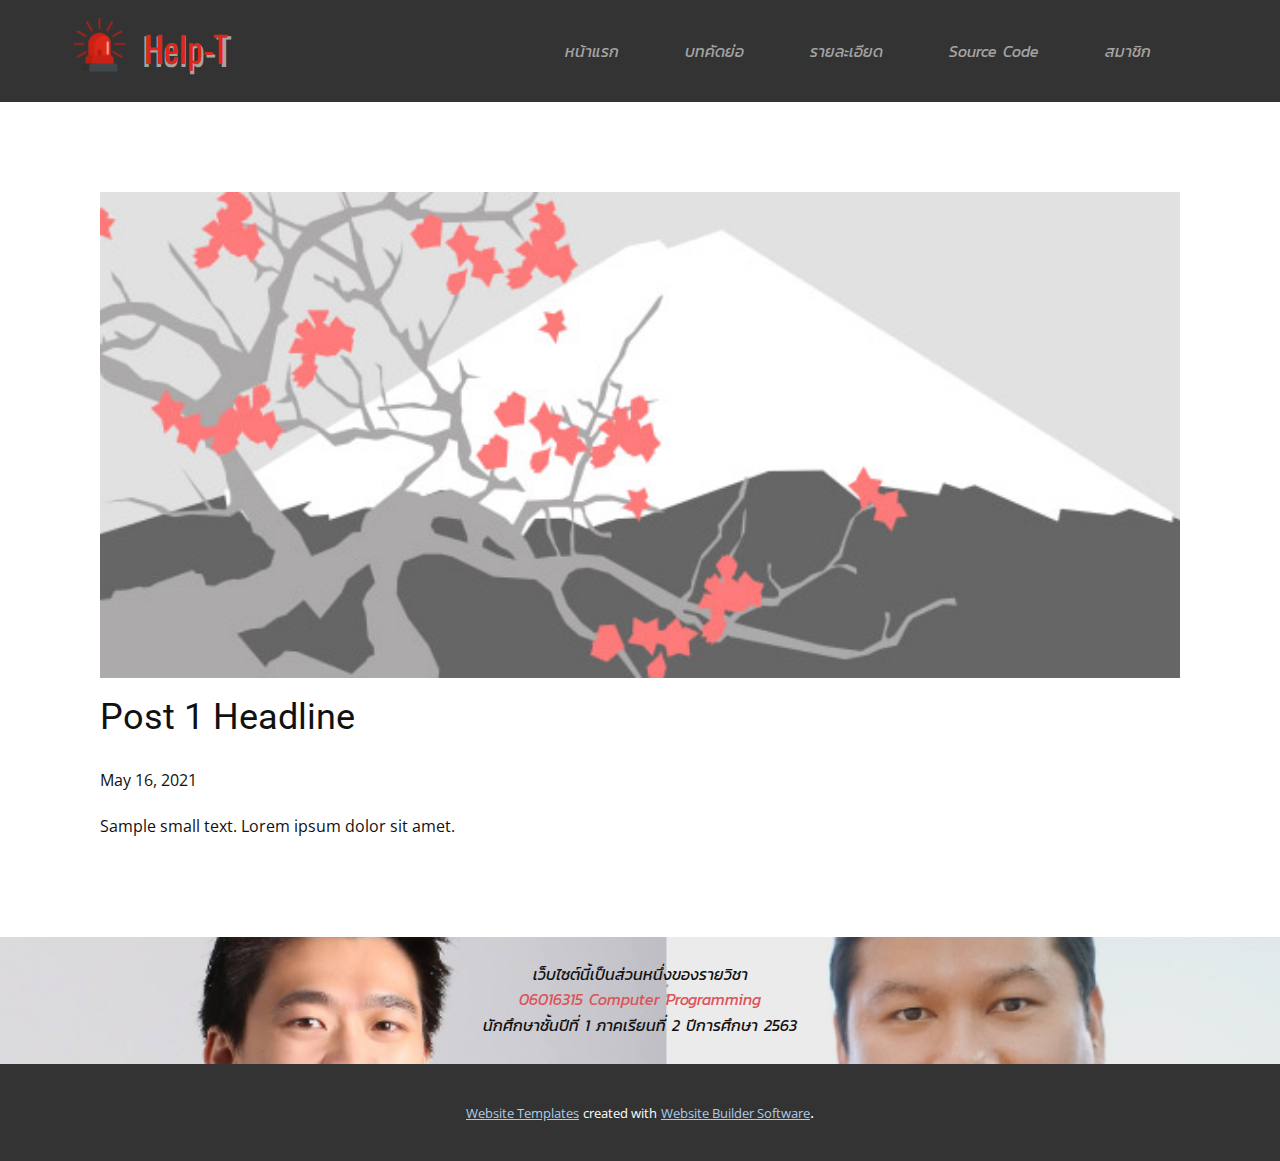
<file: blog/post.html>
<!doctype html>
<html style="font-size: 16px;"><head>
    <meta name="viewport" content="width=device-width, initial-scale=1.0">
    <meta charset="utf-8">
    <meta name="keywords" content="Post 1 Headline">
    <meta name="description" content="">
    <meta name="page_type" content="np-template-header-footer-from-plugin">
    <title>Post 1 Headline</title>
    <link rel="stylesheet" href="../nicepage.css" media="screen">
<link rel="stylesheet" href="../Post-Template.css" media="screen">
    <script class="u-script" type="text/javascript" src="../jquery.js" defer=""></script>
    <script class="u-script" type="text/javascript" src="../nicepage.js" defer=""></script>
    <meta name="generator" content="Nicepage 3.14.1, nicepage.com">
    
    <link id="u-theme-google-font" rel="stylesheet" href="https://fonts.googleapis.com/css?family=Roboto:100,100i,300,300i,400,400i,500,500i,700,700i,900,900i|Open+Sans:300,300i,400,400i,600,600i,700,700i,800,800i">
    <link id="u-page-google-font" rel="stylesheet" href="https://fonts.googleapis.com/css?family=Oswald:200,300,400,500,600,700">
    
    
    <script type="application/ld+json">{
		"@context": "http://schema.org",
		"@type": "Organization",
		"name": "",
		"url": "index.html",
		"logo": "images/caution-siren-icon-flat-style-vector-20536971-removebg-preview.png"
}</script>
    <meta property="og:title" content="Post Template">
    <meta property="og:type" content="website">
    <meta name="theme-color" content="#478ac9">
    <link rel="canonical" href="../index.html">
    <meta property="og:url" content="index.html">
  </head>
  <body class="u-body"><header class="u-clearfix u-grey-80 u-header u-header" id="sec-111c"><div class="u-clearfix u-sheet u-sheet-1">
        <a href="https://nicepage.com" class="u-image u-logo u-image-1" data-image-width="481" data-image-height="519">
          <img src="../images/caution-siren-icon-flat-style-vector-20536971-removebg-preview.png" class="u-logo-image u-logo-image-1" data-image-width="72.8">
        </a>
        <nav class="u-menu u-menu-dropdown u-offcanvas u-menu-1">
          <div class="menu-collapse u-custom-font" style="font-size: 1rem; letter-spacing: 0px; font-family: Kanit-Italic;">
            <a class="u-button-style u-custom-active-border-color u-custom-active-color u-custom-border u-custom-border-color u-custom-borders u-custom-hover-border-color u-custom-hover-color u-custom-left-right-menu-spacing u-custom-padding-bottom u-custom-text-active-color u-custom-text-color u-custom-text-hover-color u-custom-top-bottom-menu-spacing u-nav-link u-text-active-palette-1-base u-text-hover-palette-2-base" href="#">
              <svg><use xmlns:xlink="http://www.w3.org/1999/xlink" xlink:href="#menu-hamburger"></use></svg>
              <svg version="1.1" xmlns="http://www.w3.org/2000/svg" xmlns:xlink="http://www.w3.org/1999/xlink"><defs><symbol id="menu-hamburger" viewBox="0 0 16 16" style="width: 16px; height: 16px;"><rect y="1" width="16" height="2"></rect><rect y="7" width="16" height="2"></rect><rect y="13" width="16" height="2"></rect>
</symbol>
</defs></svg>
            </a>
          </div>
          <div class="u-nav-container">
            <ul class="u-custom-font u-nav u-spacing-2 u-unstyled u-nav-1"><li class="u-nav-item"><a class="u-active-grey-5 u-border-active-palette-1-base u-border-hover-palette-1-base u-border-no-left u-border-no-right u-border-no-top u-button-style u-hover-grey-10 u-nav-link u-text-active-grey-90 u-text-custom-color-2 u-text-hover-grey-90" href="../หน้าแรก.html" style="padding: 14px 32px;">หน้าแรก</a>
</li><li class="u-nav-item"><a class="u-active-grey-5 u-border-active-palette-1-base u-border-hover-palette-1-base u-border-no-left u-border-no-right u-border-no-top u-button-style u-hover-grey-10 u-nav-link u-text-active-grey-90 u-text-custom-color-2 u-text-hover-grey-90" href="../บทคัดย่อ.html" style="padding: 14px 32px;">บทคัดย่อ</a>
</li><li class="u-nav-item"><a class="u-active-grey-5 u-border-active-palette-1-base u-border-hover-palette-1-base u-border-no-left u-border-no-right u-border-no-top u-button-style u-hover-grey-10 u-nav-link u-text-active-grey-90 u-text-custom-color-2 u-text-hover-grey-90" href="../รายละเอียด.html" style="padding: 14px 32px;">รายละเอียด</a>
</li><li class="u-nav-item"><a class="u-active-grey-5 u-border-active-palette-1-base u-border-hover-palette-1-base u-border-no-left u-border-no-right u-border-no-top u-button-style u-hover-grey-10 u-nav-link u-text-active-grey-90 u-text-custom-color-2 u-text-hover-grey-90" href="../Source-Code.html" style="padding: 14px 32px;">Source Code</a>
</li><li class="u-nav-item"><a class="u-active-grey-5 u-border-active-palette-1-base u-border-hover-palette-1-base u-border-no-left u-border-no-right u-border-no-top u-button-style u-hover-grey-10 u-nav-link u-text-active-grey-90 u-text-custom-color-2 u-text-hover-grey-90" href="../สมาชิก.html" style="padding: 14px 32px;">สมาชิก</a>
</li></ul>
          </div>
          <div class="u-nav-container-collapse">
            <div class="u-black u-container-style u-inner-container-layout u-opacity u-opacity-95 u-sidenav">
              <div class="u-sidenav-overflow">
                <div class="u-menu-close"></div>
                <ul class="u-align-center u-nav u-popupmenu-items u-unstyled u-nav-2"><li class="u-nav-item"><a class="u-button-style u-nav-link" href="../หน้าแรก.html">หน้าแรก</a>
</li><li class="u-nav-item"><a class="u-button-style u-nav-link" href="../บทคัดย่อ.html">บทคัดย่อ</a>
</li><li class="u-nav-item"><a class="u-button-style u-nav-link" href="../รายละเอียด.html">รายละเอียด</a>
</li><li class="u-nav-item"><a class="u-button-style u-nav-link" href="../Source-Code.html">Source Code</a>
</li><li class="u-nav-item"><a class="u-button-style u-nav-link" href="../สมาชิก.html">สมาชิก</a>
</li></ul>
              </div>
            </div>
            <div class="u-black u-menu-overlay u-opacity u-opacity-70"></div>
          </div>
        </nav>
        <h2 class="u-custom-font u-font-oswald u-text u-text-custom-color-2 u-text-1">He<span style="font-size: 3.9375rem;"></span>lp-T
        </h2>
        <h2 class="u-custom-font u-font-oswald u-text u-text-custom-color-1 u-text-2">Help-T</h2>
      </div></header>
    <section class="u-align-center u-clearfix u-section-1" id="sec-8e55">
      <div class="u-clearfix u-sheet u-valign-middle-md u-valign-middle-sm u-valign-middle-xs u-sheet-1"><!--post_details--><!--post_details_options_json--><!--{"source":""}--><!--/post_details_options_json--><!--blog_post-->
        <div class="u-container-style u-expanded-width u-post-details u-post-details-1">
          <div class="u-container-layout u-valign-middle u-container-layout-1"><!--blog_post_image-->
            <img alt="" class="u-blog-control u-expanded-width u-image u-image-default u-image-1" src="[data-uri]"><!--/blog_post_image--><!--blog_post_header-->
            <h2 class="u-blog-control u-text u-text-1">Post 1 Headline</h2><!--/blog_post_header--><!--blog_post_metadata-->
            <div class="u-blog-control u-metadata u-metadata-1"><!--blog_post_metadata_date-->
              <span class="u-meta-date u-meta-icon">May 16, 2021</span><!--/blog_post_metadata_date--><!--blog_post_metadata_category-->
              <!--/blog_post_metadata_category--><!--blog_post_metadata_comments-->
              <!--/blog_post_metadata_comments-->
            </div><!--/blog_post_metadata--><!--blog_post_content-->
            <div class="u-align-justify u-blog-control u-post-content u-text u-text-2 fr-view">
  Sample small text. Lorem ipsum dolor sit amet.
  </div><!--/blog_post_content-->
          </div>
        </div><!--/blog_post--><!--/post_details-->
      </div>
    </section>
    
    
    <footer class="u-align-center u-clearfix u-footer u-image u-footer" id="sec-c6c9" data-image-width="728" data-image-height="90"><div class="u-clearfix u-sheet u-sheet-1">
        <p class="u-custom-font u-small-text u-text u-text-variant u-text-1">เว็บไซต์นี้เป็นส่วนหนึ่งของรายวิชา<br>
          <span class="u-text-palette-2-base">06016315 Computer Programming</span>
          <br>นักศึกษาชั้นปีที่ 1 ภาคเรียนที่ 2 ปีการศึกษา 2563
        </p>
      </div></footer>
    <section class="u-backlink u-clearfix u-grey-80">
      <a class="u-link" href="https://nicepage.com/website-templates" target="_blank">
        <span>Website Templates</span>
      </a>
      <p class="u-text">
        <span>created with</span>
      </p>
      <a class="u-link" href="https://nicepage.com/" target="_blank">
        <span>Website Builder Software</span>
      </a>. 
    </section>
  
</body></html>
</file>
